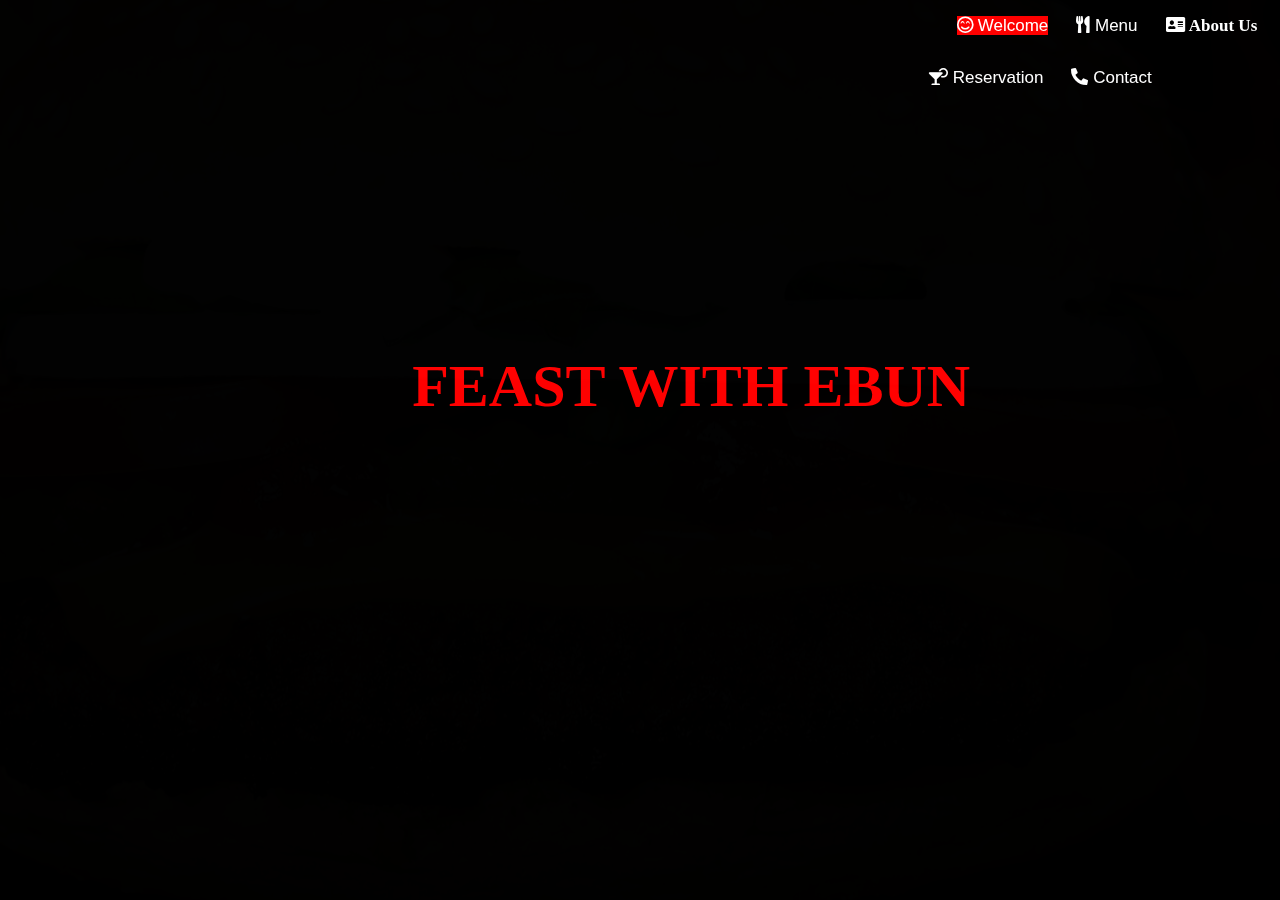
<file: MyWebsite/index.html>
<!DOCTYPE html>
<html lang="en">
<head>
    <meta charset="UTF-8">
    <meta name="viewport" content="width=device-width, initial-scale=1.0">
    <title>Ebun Jetawo</title>
    <link rel="stylesheet" href="./fontawesome-free-5.13.0-web/css/all.css">
        <link rel="stylesheet" href="styles.css">
        <link type="text/css" rel="stylesheet" href="css/line-awesome.css">
        <link type="text/css" rel="stylesheet" href="css/style.css">
        <link type="text/css" rel="stylesheet" href="css/responsive.css">
        <script src="https://ajax.googleapis.com/ajax/libs/jquery/3.5.1/jquery.min.js"></script>
        
</head>
<body>
    <div class="navbar">
        <ul>
        <li><i class="fa fa-bars icon" aria-hidden="true" id="menu"></i></li>
        
        <li><a class="navbtn active" href="#"><i class="far fa-smile-beam"></i> Welcome </a></li>
        <li><a class="navbtn" href="menu.html"><i class="fas fa-utensils"></i>  Menu </a></li>
        <li><a class="navbtn" href="about.html"><i class="fas fa-address-card"> About Us</i></a></li>
        <li><a data-modal-target="#modal" id="clicked" class="navbtn" ><i class="fas fa-cocktail"></i> Reservation</a></li>
        <li><a class="navbtn" href="contact.html"><i class="fas fa-phone-alt"></i> Contact</a></li>
        </ul>
    </div>


    <div class="modal" id="modal">
        <div class="modal-header">
            <div class="title">Make a reservation</div>
            <button data-close-button id="closed" class="close-button">&times;</button>
        </div>
        <div class="modal-body">
        <form action="#">
                <label for="fname">Name:</label>
                <input type="text" id="fname" placeholder="Enter your name" name="fname" class="agba">
                
                <label for="number">Phone Number:</label>
                <input type="text" id="number" placeholder="Enter your phone number" name="number" class="agba">
                
                <label for="specify">Reservation Specification:</label>
                <select name="reserve" id="reserve">
                    <option value="Apple">Apple</option>
                    <option value="Apple Drink">Apple Drink</option>
                    <option value="Avocado">Avocado</option>
                    <option value="Banana">Banana</option>
                    <option value="Berries">Berries</option>
                    <option value="Cappuccino">Cappuccino</option>
                    <option value="Chicken wings">Chicken wings</option>
                    <option value="Chocolate Chip Cookies">Chocolate Chip Cookies</option>
                    <option value="Chocs">Chocs</option>
                    <option value="Coffee">Coffee</option>
                    <option value="Croissants">Croissants</option>
                    <option value="Dessert">Dessert</option>
                    <option value="Doughnuts">Doughnuts</option>
                    <option value="Espresso">Espresso</option>
                    <option value="Fries & Tomato Sauce">Fries & Tomato Sauce</option>
                    <option value="Fried Pasta & White Rice">Fried Pasta & White Rice</option>
                    <option value="Ice Cream">Ice Cream</option>
                    <option value="Just Vegetables">Just Vegetables</option>
                    <option value="Latte">Latte</option>
                    <option value="Marble Cake">Marble Cake</option>
                    <option value="Mocktails">Mocktails</option>
                    <option value="Orange">Orange</option>
                    <option value="Pancakes">Pancakes</option>
                    <option value="Peppery Steak">Peppery Steak</option>
                    <option value="Rice & Vegetable Sauce">Rice & Vegetable Sauce</option>
                    <option value="Sandwiches">Sandwiches</option>
                    <option value="Spaghetti & Beef">Spaghetti & Beef</option>
                    <option value="Spicy Salmon">Spicy Salmon</option>
                    <option value="Tangerine">Tangerine</option>
                    <option value="Vegetable & Egg Plant">Vegetable & Egg Plant</option>
                    <option value="Watermelon">Watermelon</option>
                </select>
                <br>
                <br>
                <label for="multiple">Multiple Reservations:</label>
                <input type="text" placeholder="Use a comma for separation  ' , ' " id="multiple"  class="agba">

                <label for="people">Expecting Guest(s):</label>
                <input type="text" placeholder="Reservation Count" name="people" id="people" class="agba">
            
                <label for="date">Date:</label>
                <input type="date" name="date" id="date" class="agba">
            
                <button id="send" class="agba">Send</button>
        </form>

        </div>
    </div>

    <div id="overlay"></div>
            <!-- Full-width images with number and caption text -->

            
        <!-- <div > -->
        
                    <!-- <img class="mySlides" name="slide" style="width: fit-content; background-size: cover; background-repeat: no-repeat ;"> -->
                
<!-- 
                
                    <img class="mySlides" src="images/food.jpeg" style="width:100%">
                
                
                
                    <img class="mySlides" src="images/foodtwo.jpeg" style="width:100%">
                
            
                
                    <img class="mySlides" src="images/pasta.jpeg" style="width:100%"> -->
                
            
                
                
        
            
                <!-- <h1>Feast With Ebun</h1>
        </div> -->

        <h1 id="feast">feast with ebun</h1>
        <div class="ashade-home-background ashade-page-background is-slider">
            <div class="ashade-kenburns-slider" id="ashade-kenburns01" data-delay="4000" data-zoom="1.2" data-transition="2000">
                <div class="ashade-kenburns-slide" data-src="images/hamburger.jpg"></div>
                <div class="ashade-kenburns-slide" data-src="images/rice.jpeg"></div>
                <div class="ashade-kenburns-slide" data-src="images/salmon.jpg"></div>
                <div class="ashade-kenburns-slide" data-src="images/straw2.jpeg"></div>
                <div class="ashade-kenburns-slide" data-src="images/yes.jpeg"></div>
                <div class="ashade-kenburns-slide" data-src="images/pick.jpeg"></div>
            </div><!-- .ashade-kenburns-slider -->
        </div>



        <script src="js/jquery.min.js"></script>
        <script src="js/gsap.min.js"></script>
        <script src="script.js"></script>
        <!-- <script src="js/masonry.min.js"></script> -->
        <script src="js/core.js"></script>
    
</body>


</html>
</file>
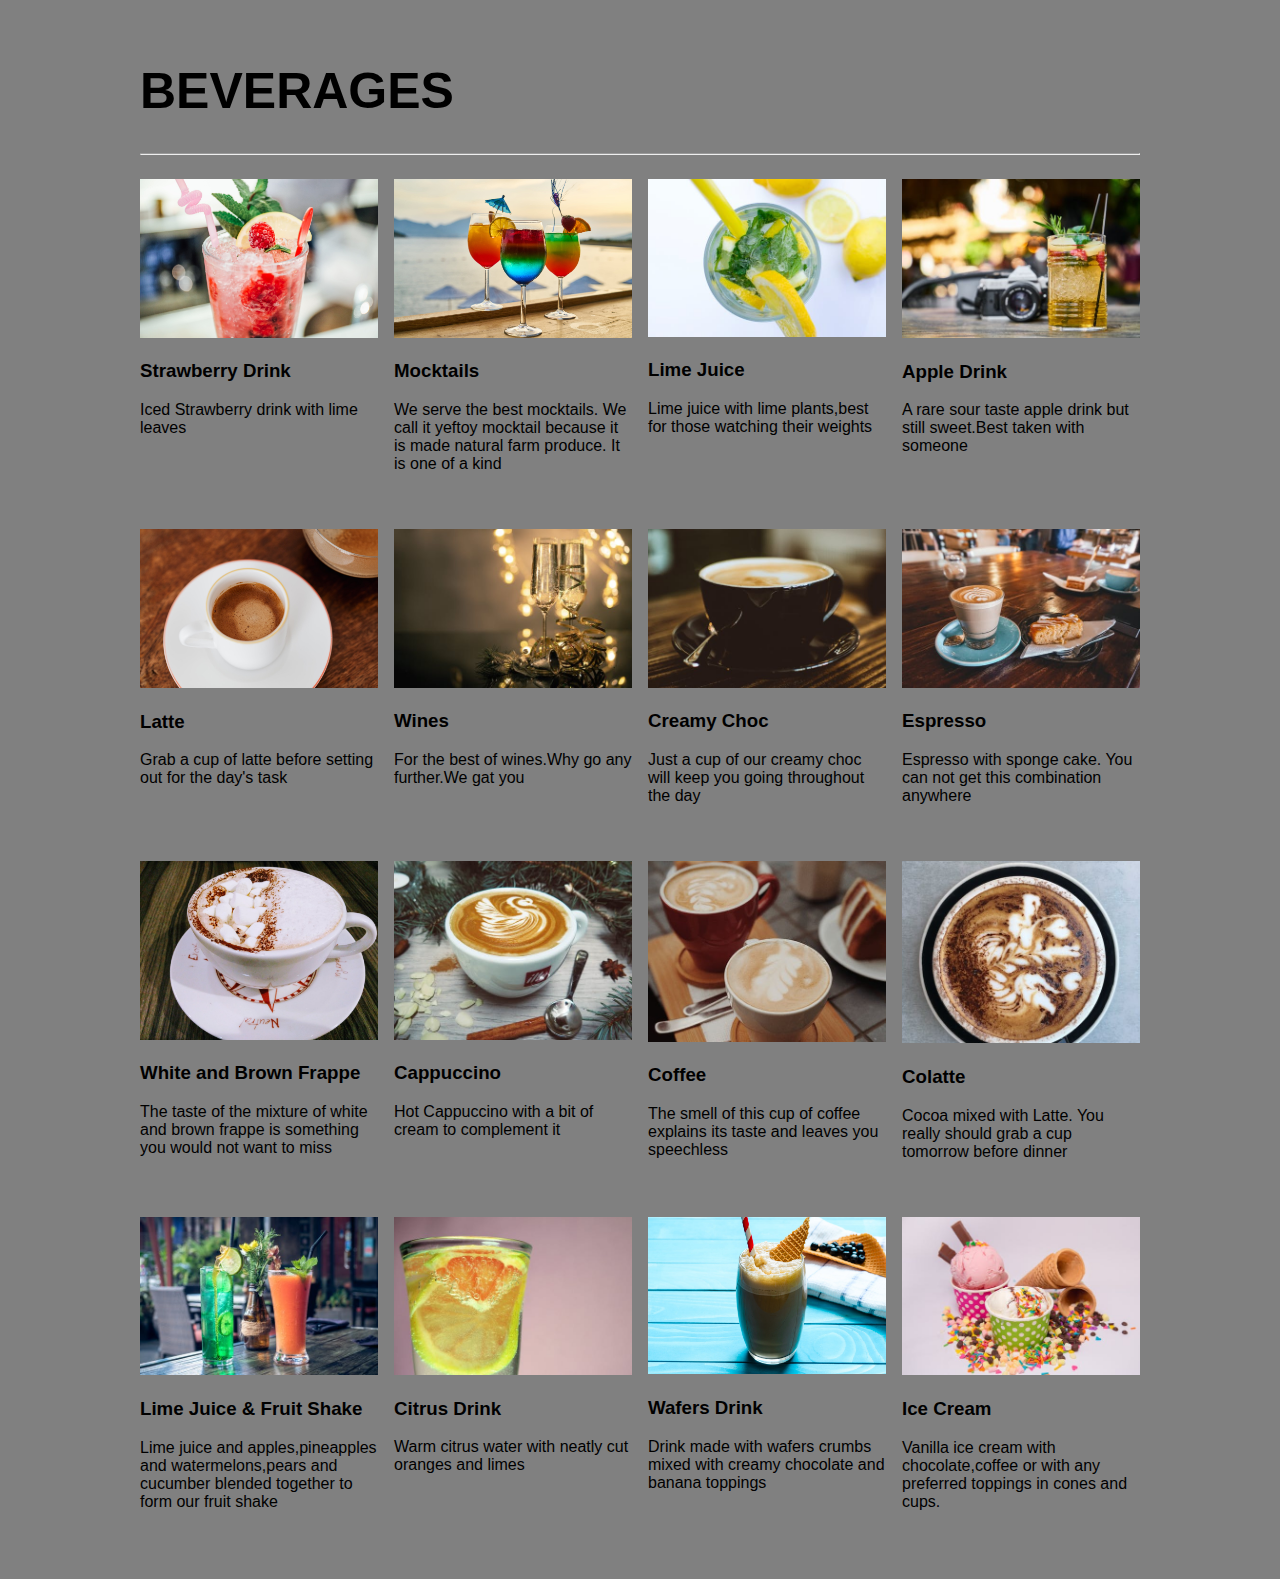
<file: MyWebsite/beverages.html>
<!DOCTYPE html>
<html lang="en">
  <head>
    <meta charset="UTF-8" />
    <meta name="viewport" content="width=device-width, initial-scale=1.0" />
    <title>Beverages</title>

    <link rel="stylesheet" href="./beverages.html" />

    <style>
      * {
        box-sizing: border-box;
      }

      body {
        background-color: grey;
        padding: 20px;
        font-family: Arial, Helvetica, sans-serif;
      }

      /* Center website */
      .main {
        max-width: 1000px;
        margin: auto;
      }

      h1 {
        font-size: 50px;
        word-break: break-all;
      }

      .row {
        margin: 8px -16px;
      }

      /* Add padding BETWEEN each column */
      .row,
      .row > .column {
        padding: 8px;
      }

      /* Create four equal columns that floats next to each other */
      .column {
        float: left;
        width: 25%;
      }

      /* Clear floats after rows */
      .row:after {
        content: "";
        display: table;
        clear: both;
      }

      /* Responsive layout - makes a two column-layout instead of four columns */
      @media screen and (max-width: 900px) {
        .column {
          width: 50%;
        }
      }

      /* Responsive layout - makes the two columns stack on top of each other instead of next to each other */
      @media screen and (max-width: 600px) {
        .column {
          width: 100%;
        }
      }
    </style>
  </head>
  <body>
    <!-- MAIN (Center website) -->
    <div class="main">
      <h1>BEVERAGES</h1>
      <hr />

      <!-- Portfolio Gallery Grid -->
      <div class="row">
        <div class="column">
          <div class="content">
            <img
              src="./beveragesimages/bev2.jpeg"
              alt="bev2"
              style="width: 100%;"
              title="Strawberry Drink"
            />
            <h3>Strawberry Drink</h3>
            <p>
              Iced Strawberry drink with lime leaves
            </p>
          </div>
        </div>
        <div class="column">
          <div class="content">
            <img
              src="./beveragesimages/bev1.jpeg"
              alt="bev1"
              style="width: 100%;"
              title="Mocktail"
            />
            <h3>Mocktails</h3>
            <p>
              We serve the best mocktails. We call it yeftoy mocktail because it is made natural farm produce. It is one of a kind
            </p>
          </div>
        </div>
        <div class="column">
          <div class="content">
            <img
              src="./beveragesimages/bev3.jpeg"
              alt="bev3"
              style="width: 100%;"
              title="Lime juice"
            />
            <h3>Lime Juice</h3>
            <p>
            Lime juice with lime plants,best for those watching their weights 
            </p>
          </div>
        </div>
        <div class="column">
          <div class="content">
            <img
              src="./beveragesimages/bev4.jpeg"
              alt="bev4"
              style="width: 100%;"
              title="Apple drink"
            />
            <h3>Apple Drink</h3>
            <p>
            A rare sour taste apple drink but still sweet.Best taken with someone 
            </p>
          </div>
        </div>
      </div>

      <div class="row">
        <div class="column">
          <div class="content">
            <img
              src="./beveragesimages/bev5.jpeg"
              alt="bev5"
              style="width: 100%;"
              title="Latte"
            />
            <h3>Latte</h3>
            <p>
              Grab a cup of latte before setting out for the day's task
            </p>
          </div>
        </div>
        <div class="column">
          <div class="content">
            <img
              src="./beveragesimages/bev6.jpeg"
              alt="bev6"
              style="width: 100%;"
              title="Wines"
            />
            <h3>Wines</h3>
            <p>
              For the best of wines.Why go any further.We gat you
            </p>
          </div>
        </div>
        <div class="column">
          <div class="content">
            <img
              src="./beveragesimages/bev7.jpeg"
              alt="bev7"
              style="width: 100%;"
              title="Creamy Choc"
            />
            <h3>Creamy Choc</h3>
            <p>
            Just a cup of our creamy choc will keep you going throughout the day
            </p>
          </div>
        </div>

        <div class="column">
          <div class="content">
            <img
              src="./beveragesimages/bev8.jpeg"
              alt="bev8"
              style="width: 100%;"
              title="Espresso"
            />
            <h3>Espresso</h3>
            <p>
            Espresso with sponge cake. You can not get this combination anywhere
            </p>
          </div>
        </div>
      </div>

      <div class="row">
        <div class="column">
          <div class="content">
            <img
              src="./beveragesimages/bev9.jpeg"
              alt="bev9"
              style="width: 100%;"
              title="White and brown Frappe"
            />
            <h3>White and Brown Frappe</h3>
            <p>
              The taste of the mixture of white and brown frappe is something you would not want to miss
            </p>
          </div>
        </div>

        <div class="column">
          <div class="content">
            <img
              src="./beveragesimages/bev10.jpeg"
              alt="bev10"
              style="width: 100%;"
              title="Cappuccino"
            />
            <h3>Cappuccino</h3>
            <p>
              Hot Cappuccino with a bit of cream to complement it
            </p>
          </div>
        </div>

        <div class="column">
          <div class="content">
            <img
              src="./beveragesimages/coffeeimage.jpeg"
              alt="bev11"
              style="width: 100%;"
              title="Coffee"
            />
            <h3>Coffee</h3>
            <p>
            The smell of this cup of coffee explains its taste and leaves you speechless
            </p>
          </div>
        </div>

        <div class="column">
          <div class="content">
            <img
              src="./beveragesimages/coffeelatte.jpeg"
              alt="bev12"
              style="width: 100%;"
              title="Latte"
            />
            <h3>Colatte</h3>
            <p>
            Cocoa mixed with Latte. You really should grab a cup tomorrow before dinner
            </p>
          </div>
        </div>
      </div>

      <div class="row">
        <div class="column">
          <div class="content">
            <img
              src="./beveragesimages/bev13.jpeg"
              alt="bev13"
              style="width: 100%;"
              title="Lime juice and fruit shake"
            />
            <h3>Lime Juice & Fruit Shake</h3>
            <p>
              Lime juice and apples,pineapples and watermelons,pears and cucumber blended together to form our fruit shake
            </p>
          </div>
        </div>

        <div class="column">
          <div class="content">
            <img
              src="./beveragesimages/bev14.jpeg"
              alt="bev14"
              style="width: 100%;"
              title="Citrus Drink"
            />
            <h3>Citrus Drink</h3>
            <p>
              Warm citrus water with neatly cut oranges and limes
            </p>
          </div>
        </div>

        <div class="column">
          <div class="content">
            <img
              src="./beveragesimages/bev15.jpeg"
              alt="bev15"
              style="width: 100%;"
              title="Waffle Drink"
            />
            <h3>Wafers Drink</h3>
            <p>
              Drink made with wafers crumbs mixed with creamy chocolate and banana toppings
          </div>
        </div>
        <div class="column">
          <div class="content">
            <img
              src="./beveragesimages/icecream.jpeg"
              alt="bev16"
              style="width: 100%;"
              title="Ice cream"
            />
            <h3>Ice Cream</h3>
            <p>
            Vanilla ice cream with chocolate,coffee or with any preferred toppings in cones and cups.
            </p>
          </div>
        </div>
      </div>
    </div>
  </body>
</html>
</file>
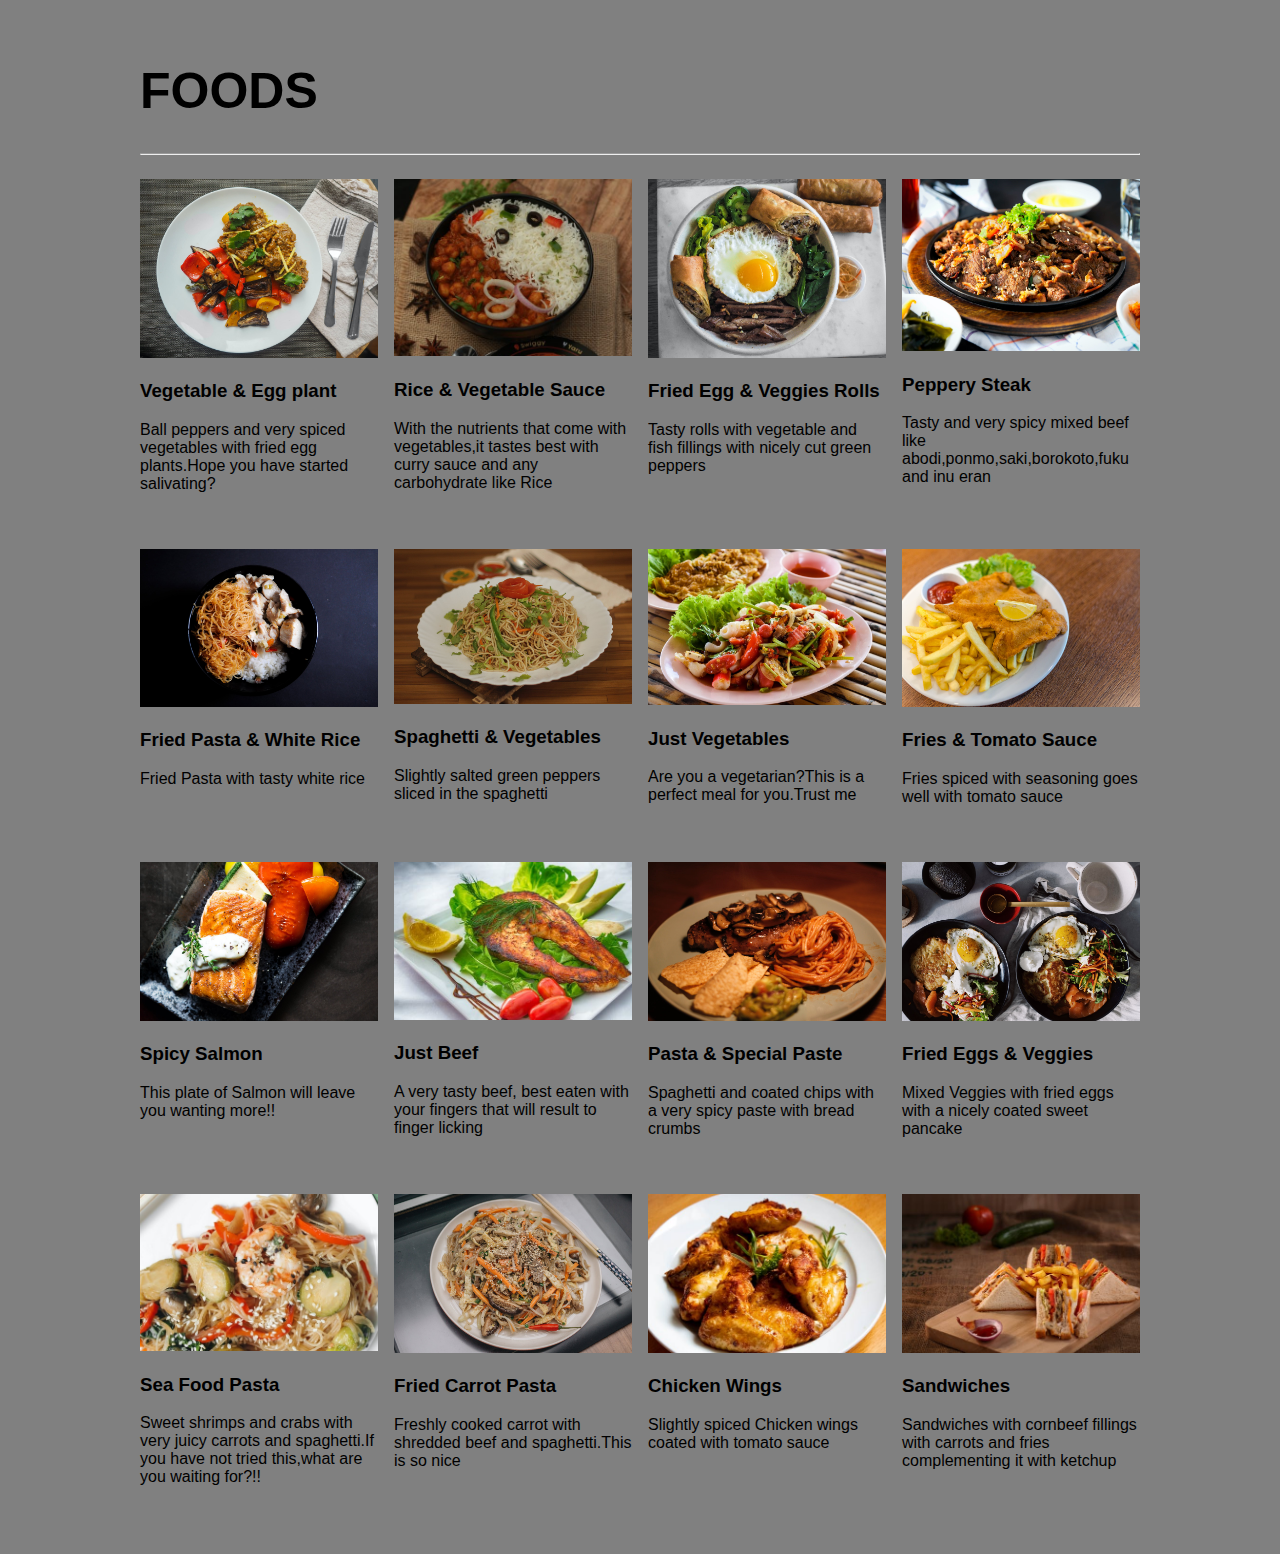
<file: MyWebsite/foods.html>
<!DOCTYPE html>
<html lang="en">
<head>
    <meta charset="UTF-8">
    <meta name="viewport" content="width=device-width, initial-scale=1.0">
    <title>Foods</title>
    
    <link rel="stylesheet" href="./foods.html" >


    <style>
         * {
            box-sizing: border-box;
        } 
    
        body {
            background-color: grey;
            padding: 20px; 
            font-family: Arial, Helvetica, sans-serif;
        }
    
        /* Center website */
        .main {
            max-width: 1000px;
            margin: auto;
        }
    
        h1 {
            font-size: 50px;
            word-break: break-all;
        }
    
        .row {
            margin: 8px -16px;
        }
    
        /* Add padding BETWEEN each column */
        .row,
        .row>.column {
            padding: 8px;
        }
    
        /* Create four equal columns that floats next to each other */
        .column {
            float: left;
            width: 25%;
        }
    
        /* Clear floats after rows */
        .row:after {
            content: "";
            display: table;
            clear: both;
        }
    
    
    
        /* Responsive layout - makes a two column-layout instead of four columns */
        @media screen and (max-width: 900px) {
            .column {
                width: 50%;
            }
        }
    
        /* Responsive layout - makes the two columns stack on top of each other instead of next to each other */
        @media screen and (max-width: 600px) {
            .column {
                width: 100%;
            }
        }
    </style>
</head>
<body>
    <!-- MAIN (Center website) -->
    <div class="main">
    
    
        <h1>FOODS</h1>
        <hr>
    
        <!-- Portfolio Gallery Grid -->
        <div class="row">
            
            <div class="column">
                <div class="content">
                    <img src="./foodsimages/food1.jpeg" alt="Food1" style="width:100%" title="Cooked with Egg Plant">
                    <h3>Vegetable & Egg plant</h3>
                    <p>Ball peppers and very spiced vegetables with fried egg plants.Hope you have started salivating?</p>
                </div>
            </div>
            <div class="column">
                <div class="content">
                    <img src="./foodsimages/newfood2.jpeg" alt="Food2" style="width:100%" title="Rice and Sauce">
                    <h3>Rice & Vegetable Sauce</h3>
                    <p>With the nutrients that come with vegetables,it tastes best with curry sauce and any carbohydrate like Rice</p>
                </div>
            </div>
            <div class="column">
                <div class="content">
                    <img src="./foodsimages/food3.jpeg" alt="Food3" style="width:100%" title="Fried Eggs and Veggies">
                    <h3>Fried Egg & Veggies Rolls</h3>
                    <p>Tasty rolls with vegetable and fish fillings with nicely cut green peppers</p>
                </div>
            </div>
            <div class="column">
                <div class="content">
                    <img src="./foodsimages/food4.jpeg" alt="food4" style="width:100%" title="Peppery Steak">
                    <h3>Peppery Steak</h3>
                    <p>Tasty and very spicy mixed beef like abodi,ponmo,saki,borokoto,fuku and inu eran</p>
                </div>
            </div>
            </div>
            
        <div class="row">
            <div class="column">
                <div class="content">
                    <img src="./foodsimages/food5.jpeg" alt="food5" style="width:100%" title="Pasta and White Rice">
                    <h3>Fried Pasta & White Rice</h3>
                    <p>Fried Pasta with tasty white rice</p>
                </div>
            </div>
            <div class="column">
                <div class="content">
                    <img src="./foodsimages/newfood6.jpeg" alt="food6" style="width:100%" title="Pasta and Steak">
                    <h3>Spaghetti & Vegetables</h3>
                    <p>Slightly salted green peppers sliced in the spaghetti </p>
                </div>
            </div>
            <div class="column">
                <div class="content">
                    <img src="./foodsimages/food7.jpeg" alt="food7" style="width:100%" title="Vegetables">
                    <h3>Just Vegetables</h3>
                    <p>Are you a vegetarian?This is a perfect meal for you.Trust me</p>
                </div>
            </div>

            <div class="column">
                <div class="content">
                    <img src="./foodsimages/food8.jpeg" alt="food8" style="width:100%" title="Fries and Red Sauce"> 
                    <h3>Fries & Tomato Sauce</h3>
                    <p>Fries spiced with seasoning goes well with tomato sauce</p>
                </div>
            </div>
            </div>

            <div class="row">
            <div class="column">
                <div class="content">
                    <img src="./foodsimages/food9.jpeg" alt="food9" style="width:100%" title="Spicy Salmon">
                    <h3>Spicy Salmon</h3>
                    <p>This plate of Salmon will leave you wanting more!!</p>
                </div>
            </div>

            <div class="column">
                <div class="content">
                    <img src="./foodsimages/food10.jpeg" alt="food10" style="width:100%" title="Overspiced Steak">
                    <h3>Just Beef</h3>
                    <p>A very tasty beef, best eaten with your fingers that will result to finger licking</p>
                </div>
            </div>

            <div class="column">
                <div class="content">
                    <img src="./foodsimages/food11.jpeg" alt="food11" style="width:100%" title="Pasta">
                    <h3>Pasta & Special Paste </h3>
                    <p>
                    Spaghetti and coated chips with a very spicy paste with bread crumbs
                    </p>
                </div>
            </div>

            <div class="column">
                <div class="content">
                    <img src="./foodsimages/food12.jpeg" alt="food12" style="width:100%" title="Fried Eggs and Veggies">
                    <h3>Fried Eggs & Veggies</h3>
                    <p>Mixed Veggies with fried eggs with a nicely coated sweet pancake </p>
                </div>
            </div>
            </div>

        <div class="row">
            <div class="column">
                <div class="content">
                    <img src="./foodsimages/food13.jpeg" alt="food13" style="width:100%" title="Sea food Pasta">
                    <h3>Sea Food Pasta</h3>
                    <p>Sweet shrimps and crabs with very juicy carrots and spaghetti.If you have not tried this,what are you waiting for?!!</p>
                </div>
            </div>

            <div class="column">
                <div class="content">
                    <img src="./foodsimages/food17.jpeg" alt="food17" style="width:100%" title="Fried Carrot Pasta">
                    <h3>Fried Carrot Pasta</h3>
                    <p>Freshly cooked carrot with shredded beef and spaghetti.This is so nice</p>
                </div>
            </div>

            <div class="column">
                <div class="content">
                    <img src="./foodsimages/food15.jpeg" alt="food15" style="width:100%" title="Chicken wings">
                    <h3>Chicken Wings</h3>
                    <p>Slightly spiced Chicken wings coated with tomato sauce</p>
                </div>

            </div>
            <div class="column">
                <div class="content">
                    <img src="./foodsimages/food16.jpeg" alt="food16" style="width:100%" title="Chopped Sandwiches on a chopping board">
                    <h3>Sandwiches</h3>
                    <p>Sandwiches with cornbeef fillings with carrots and fries complementing it with ketchup</p>
                </div>
            </div>
            </div>


        
    </div>
    
</body>
</html>
</file>
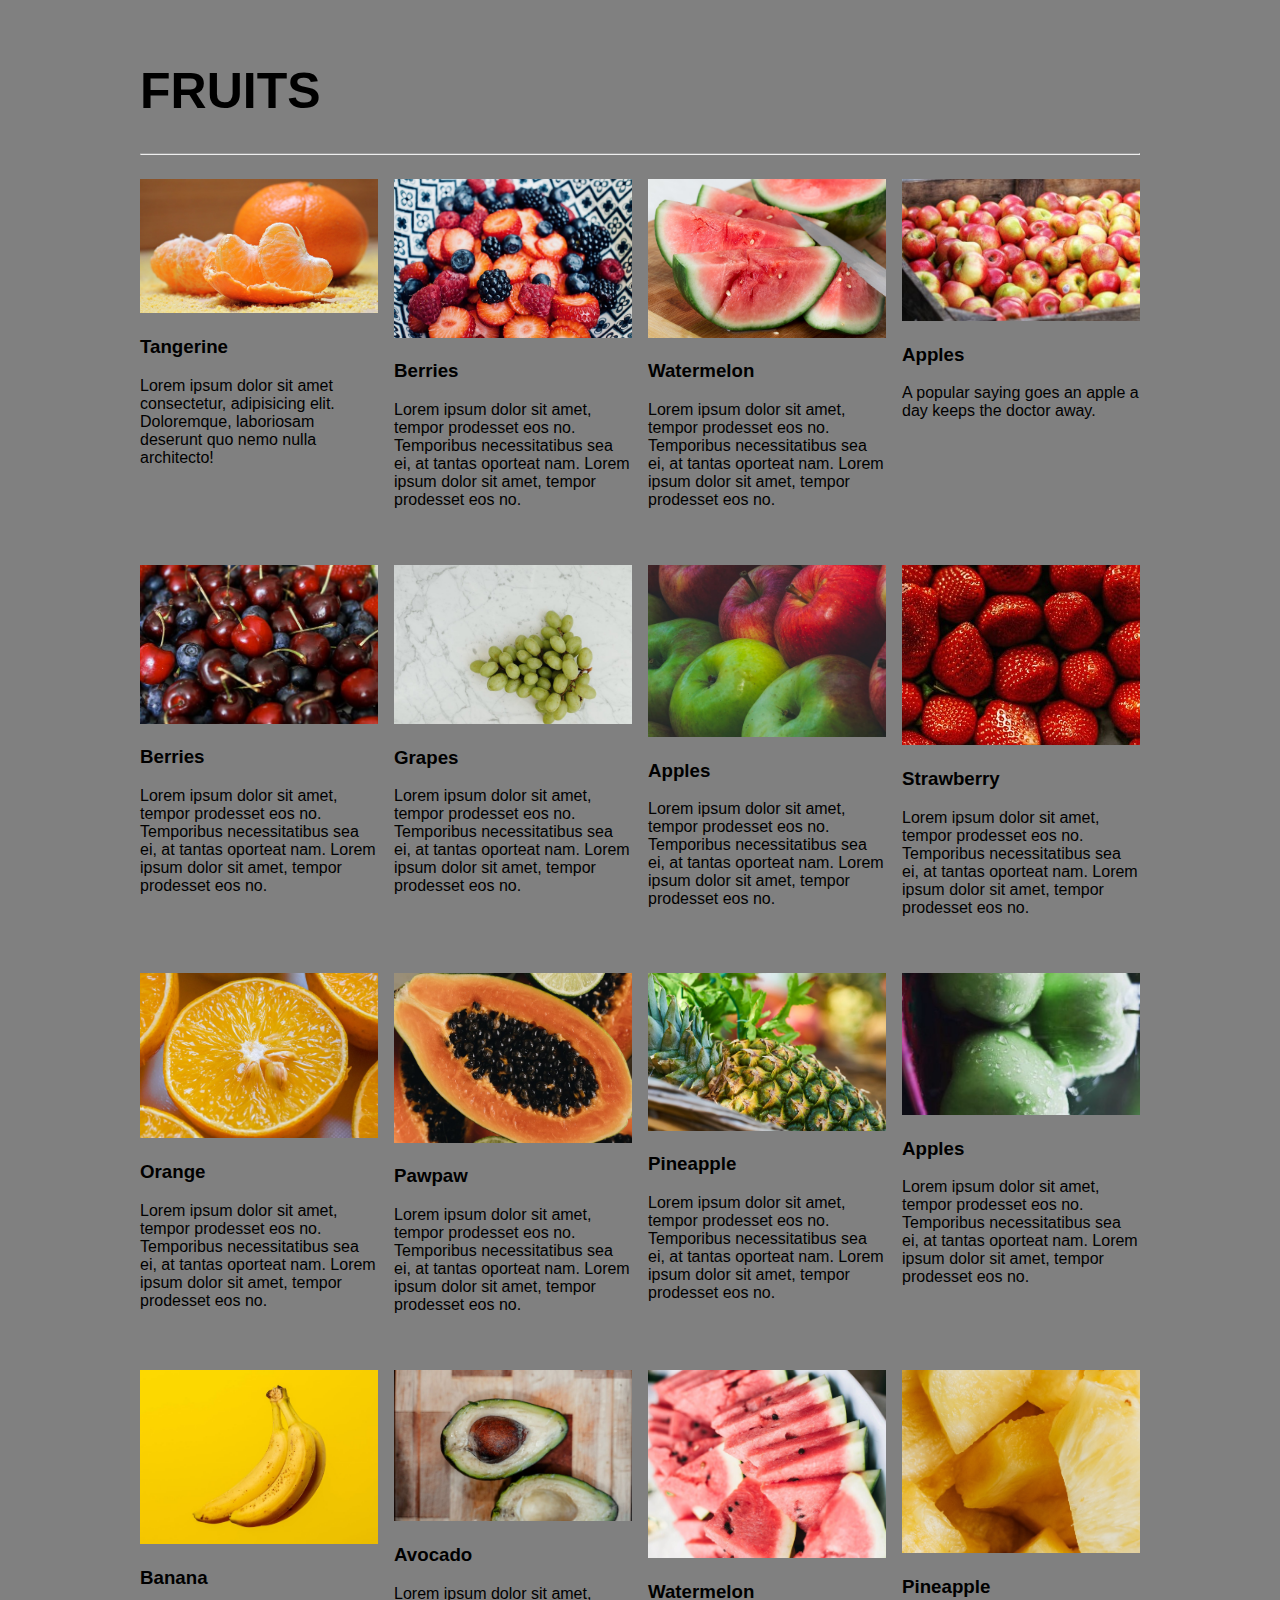
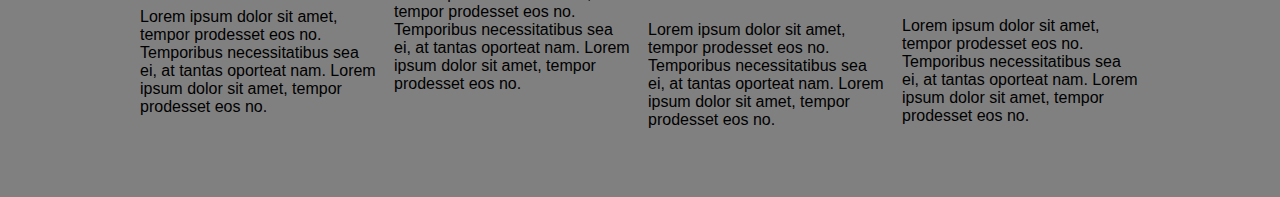
<file: MyWebsite/fruits.html>
<!DOCTYPE html>
<html lang="en">
<head>
    <meta charset="UTF-8">
    <meta name="viewport" content="width=device-width, initial-scale=1.0">
    <title>Fruits</title>
    
    <link rel="stylesheet" href="./fruits.html" >


    <style>
         * {
            box-sizing: border-box;
        } 
    
        body {
            background-color: grey;
            padding: 20px; 
            font-family: Arial, Helvetica, sans-serif;
        }
    
        /* Center website */
        .main {
            max-width: 1000px;
            margin: auto;
        }
    
        h1 {
            font-size: 50px;
            word-break: break-all;
        }
    
        .row {
            margin: 8px -16px;
        }
    
        /* Add padding BETWEEN each column */
        .row,
        .row>.column {
            padding: 8px;
        }
    
        /* Create four equal columns that floats next to each other */
        .column {
            float: left;
            width: 25%;
        }
    
        /* Clear floats after rows */
        .row:after {
            content: "";
            display: table;
            clear: both;
        }
    
    
    
        /* Responsive layout - makes a two column-layout instead of four columns */
        @media screen and (max-width: 900px) {
            .column {
                width: 50%;
            }
        }
    
        /* Responsive layout - makes the two columns stack on top of each other instead of next to each other */
        @media screen and (max-width: 600px) {
            .column {
                width: 100%;
            }
        }
    </style>
</head>
<body>
    <!-- MAIN (Center website) -->
    <div class="main">
    
    
        <h1>FRUITS</h1>
        <hr>
    
        <!-- Portfolio Gallery Grid -->
        <div class="row">
            
            <div class="column">
                <div class="content">
                    <img src="./fruitimages/fruit1.jpg" alt="Fruit1" style="width:100%" title="Tangerine">
                    <h3>Tangerine</h3>
                    <p>Lorem ipsum dolor sit amet consectetur, adipisicing elit. Doloremque, laboriosam deserunt quo nemo nulla architecto!
                    </p>
                </div>
            </div>
            <div class="column">
                <div class="content">
                    <img src="./fruitimages/fruit2.jpg" alt="Fruit2" style="width:100%" title="Berries Blast">
                    <h3>Berries</h3>
                    <p>Lorem ipsum dolor sit amet, tempor prodesset eos no. Temporibus necessitatibus sea ei, at tantas
                        oporteat nam. Lorem ipsum dolor sit amet, tempor prodesset eos no.</p>
                </div>
            </div>
            <div class="column">
                <div class="content">
                    <img src="./fruitimages/fruit3.jpg" alt="Fruit3" style="width:100%" title="Slices of watermelon">
                    <h3>Watermelon</h3>
                    <p>Lorem ipsum dolor sit amet, tempor prodesset eos no. Temporibus necessitatibus sea ei, at tantas
                        oporteat nam. Lorem ipsum dolor sit amet, tempor prodesset eos no.</p>
                </div>
            </div>
            <div class="column">
                <div class="content">
                    <img src="./fruitimages/fruit4.jpeg" alt="Fruit4" style="width:100%" title="Apples">
                    <h3>Apples</h3>
                    <p>A popular saying goes an apple a day keeps the doctor away.</p>
                </div>
            </div>
            </div>
            
        <div class="row">
            <div class="column">
                <div class="content">
                    <img src="./fruitimages/fruit6.jpeg" alt="Fruit6" style="width:100%" title="Berries">
                    <h3>Berries</h3>
                    <p>Lorem ipsum dolor sit amet, tempor prodesset eos no. Temporibus necessitatibus sea ei, at tantas
                        oporteat nam. Lorem ipsum dolor sit amet, tempor prodesset eos no.</p>
                </div>
            </div>
            <div class="column">
                <div class="content">
                    <img src="./fruitimages/fruit7.jpeg" alt="Fruit7" style="width:100%" title="Grapes">
                    <h3>Grapes</h3>
                    <p>Lorem ipsum dolor sit amet, tempor prodesset eos no. Temporibus necessitatibus sea ei, at tantas
                        oporteat nam. Lorem ipsum dolor sit amet, tempor prodesset eos no.</p>
                </div>
            </div>
            <div class="column">
                <div class="content">
                    <img src="./fruitimages/fruit8.jpeg" alt="Fruit8" style="width:100%" title="Apples">
                    <h3>Apples</h3>
                    <p>Lorem ipsum dolor sit amet, tempor prodesset eos no. Temporibus necessitatibus sea ei, at tantas
                        oporteat nam. Lorem ipsum dolor sit amet, tempor prodesset eos no.</p>
                </div>
            </div>

            <div class="column">
                <div class="content">
                    <img src="./fruitimages/fruit9.jpeg" alt="Fruit10" style="width:100%" title="Strawberry"> 
                    <h3>Strawberry</h3>
                    <p>Lorem ipsum dolor sit amet, tempor prodesset eos no. Temporibus necessitatibus sea ei, at tantas
                        oporteat nam. Lorem ipsum dolor sit amet, tempor prodesset eos no.</p>
                </div>
            </div>
            </div>

            <div class="row">
            <div class="column">
                <div class="content">
                    <img src="./fruitimages/fruit10.jpeg" alt="Fruit11" style="width:100%" title="Oranges">
                    <h3>Orange</h3>
                    <p>Lorem ipsum dolor sit amet, tempor prodesset eos no. Temporibus necessitatibus sea ei, at tantas
                        oporteat nam. Lorem ipsum dolor sit amet, tempor prodesset eos no.</p>
                </div>
            </div>

            <div class="column">
                <div class="content">
                    <img src="./fruitimages/fruit11.jpeg" alt="Fruit12" style="width:100%" title="Pawpaw">
                    <h3>Pawpaw</h3>
                    <p>Lorem ipsum dolor sit amet, tempor prodesset eos no. Temporibus necessitatibus sea ei, at tantas
                        oporteat nam. Lorem ipsum dolor sit amet, tempor prodesset eos no.</p>
                </div>
            </div>

            <div class="column">
                <div class="content">
                    <img src="./fruitimages/fruit12.jpeg" alt="Fruit5" style="width:100%" title="Pineapple">
                    <h3>Pineapple</h3>
                    <p>Lorem ipsum dolor sit amet, tempor prodesset eos no. Temporibus necessitatibus sea ei, at tantas
                        oporteat nam. Lorem ipsum dolor sit amet, tempor prodesset eos no.</p>
                </div>
            </div>

            <div class="column">
                <div class="content">
                    <img src="./fruitimages/fruit13.jpg" alt="Fruit16" style="width:100%" title="Apples">
                    <h3>Apples</h3>
                    <p>Lorem ipsum dolor sit amet, tempor prodesset eos no. Temporibus necessitatibus sea ei, at tantas
                        oporteat nam. Lorem ipsum dolor sit amet, tempor prodesset eos no.</p>
                </div>
            </div>
            </div>

        <div class="row">
            <div class="column">
                <div class="content">
                    <img src="./fruitimages/fruit15.jpeg" alt="Fruit13" style="width:100%" title="Banana">
                    <h3>Banana</h3>
                    <p>Lorem ipsum dolor sit amet, tempor prodesset eos no. Temporibus necessitatibus sea ei, at tantas
                        oporteat nam. Lorem ipsum dolor sit amet, tempor prodesset eos no.</p>
                </div>
            </div>

            <div class="column">
                <div class="content">
                    <img src="./fruitimages/fruit13.jpeg" alt="Fruit14" style="width:100%" title="Avocado">
                    <h3>Avocado</h3>
                    <p>Lorem ipsum dolor sit amet, tempor prodesset eos no. Temporibus necessitatibus sea ei, at tantas
                        oporteat nam. Lorem ipsum dolor sit amet, tempor prodesset eos no.</p>
                </div>
            </div>

            <div class="column">
                <div class="content">
                    <img src="./fruitimages/fruit14.jpeg" alt="Fruit15" style="width:100%" title="Slices of Watermelon">
                    <h3>Watermelon</h3>
                    <p>Lorem ipsum dolor sit amet, tempor prodesset eos no. Temporibus necessitatibus sea ei, at tantas
                        oporteat nam. Lorem ipsum dolor sit amet, tempor prodesset eos no.</p>
                </div>

            </div>
            <div class="column">
                <div class="content">
                    <img src="./fruitimages/fruit12.jpg" alt="Fruit9" style="width:100%" title="Diced Pineapple">
                    <h3>Pineapple</h3>
                    <p>Lorem ipsum dolor sit amet, tempor prodesset eos no. Temporibus necessitatibus sea ei, at tantas
                        oporteat nam. Lorem ipsum dolor sit amet, tempor prodesset eos no.</p>
                </div>
            </div>
            </div>


        
    </div>
    
</body>
</html>
</file>
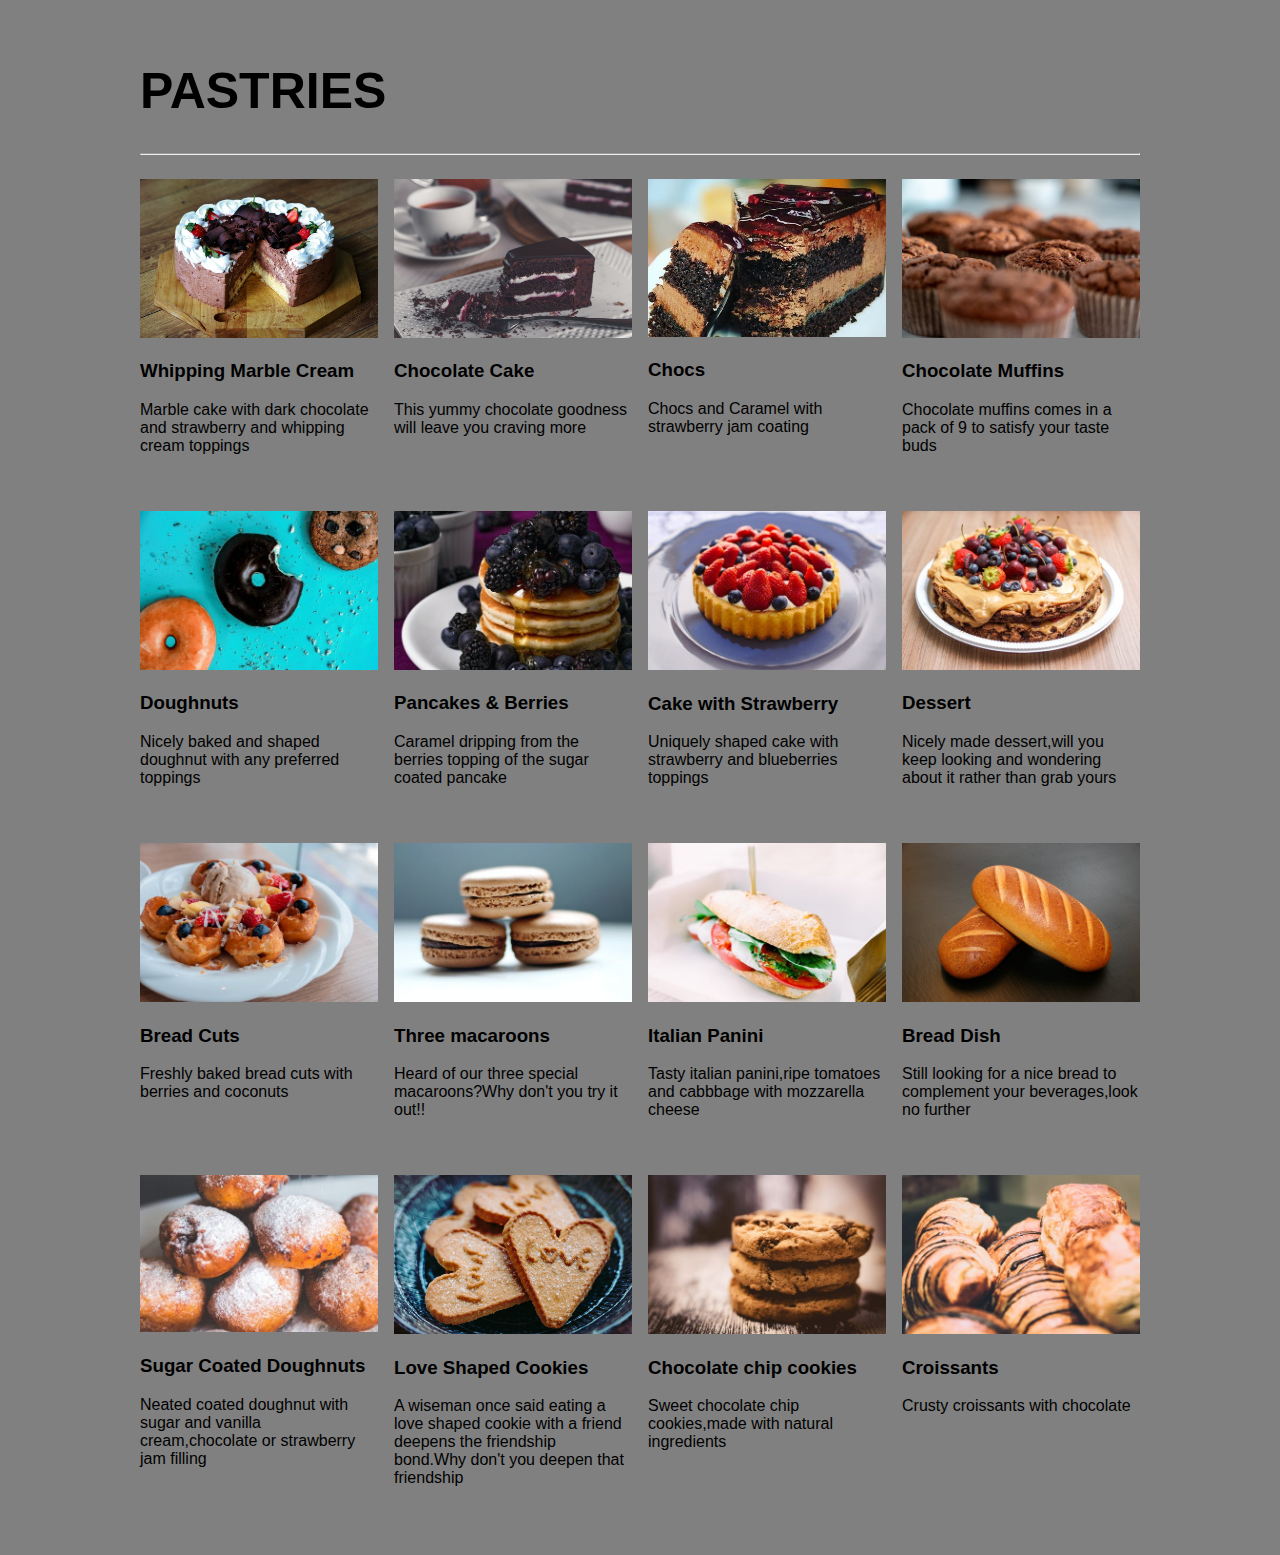
<file: MyWebsite/pastries.html>
<!DOCTYPE html>
<html lang="en">
<head>
    <meta charset="UTF-8">
    <meta name="viewport" content="width=device-width, initial-scale=1.0">
    <title>Pastries</title>
    
    <link rel="stylesheet" href="./pastries.html" >


    <style>
         * {
            box-sizing: border-box;
        } 
    
        body {
            background-color: grey;
            padding: 20px; 
            font-family: Arial, Helvetica, sans-serif;
        }
    
        /* Center website */
        .main {
            max-width: 1000px;
            margin: auto;
        }
    
        h1 {
            font-size: 50px;
            word-break: break-all;
        }
    
        .row {
            margin: 8px -16px;
        }
    
        /* Add padding BETWEEN each column */
        .row,
        .row>.column {
            padding: 8px;
        }
    
        /* Create four equal columns that floats next to each other */
        .column {
            float: left;
            width: 25%;
        }
    
        /* Clear floats after rows */
        .row:after {
            content: "";
            display: table;
            clear: both;
        }
    
    
    
        /* Responsive layout - makes a two column-layout instead of four columns */
        @media screen and (max-width: 900px) {
            .column {
                width: 50%;
            }
        }
    
        /* Responsive layout - makes the two columns stack on top of each other instead of next to each other */
        @media screen and (max-width: 600px) {
            .column {
                width: 100%;
            }
        }
    </style>
</head>
<body>
    <!-- MAIN (Center website) -->
    <div class="main">
    
    
        <h1>PASTRIES</h1>
        <hr>
    
        <!-- Portfolio Gallery Grid -->
        <div class="row">
            
            <div class="column">
                <div class="content">
                    <img src="./pastriesimages/pastries1.jpeg" alt="pastries" style="width:100%" title="Cake with strawberry toppings">
                    <h3>Whipping Marble Cream</h3>
                    <p>
                    Marble cake with dark chocolate and strawberry and whipping cream toppings
                    </p>
                </div>
            </div>
            <div class="column">
                <div class="content">
                    <img src="./pastriesimages/pastries2.jpeg" alt="pastries2" style="width:100%" title="Chocolate Cake">
                    <h3>Chocolate Cake</h3>
                    <p>
                    This yummy chocolate goodness will leave you craving more 
                    </p>
                </div>
            </div>
            <div class="column">
                <div class="content">
                    <img src="./pastriesimages/pastries3.jpeg" alt="pastries3" style="width:100%" title="Brownies">
                    <h3>Chocs</h3>
                    <p>
                    Chocs and  Caramel with strawberry jam coating
                    </p>
                </div>
            </div>
            <div class="column">
                <div class="content">
                    <img src="./pastriesimages/pastries4.jpeg" alt="pastries4" style="width:100%" title="Muffins">
                    <h3>Chocolate Muffins</h3>
                    <p>Chocolate muffins comes in a pack of 9 to satisfy your taste buds</p>
                </div>
            </div>
            </div>
            
        <div class="row">
            <div class="column">
                <div class="content">
                    <img src="./pastriesimages/pastries5.jpeg" alt="pastries5" style="width:100%" title="Doughnuts">
                    <h3>Doughnuts</h3>
                    <p>
                        Nicely baked and shaped doughnut with any preferred toppings
                    </p>
                </div>
            </div>
            <div class="column">
                <div class="content">
                    <img src="./pastriesimages/pancakes2.jpeg" alt="pastries6" style="width:100%" title="Pancake with stawberry and caramel toppings">
                    <h3>Pancakes & Berries</h3>
                    <p>Caramel dripping from the berries topping of the sugar coated pancake</p>
                </div>
            </div>
            <div class="column">
                <div class="content">
                    <img src="./pastriesimages/pastries7.jpeg" alt="pastries7" style="width:100%" title="Cupcake with berry toppings">
                    <h3>Cake with Strawberry</h3>
                    <p>Uniquely shaped cake with strawberry and blueberries toppings</p>
                </div>
            </div>

            <div class="column">
                <div class="content">
                    <img src="./pastriesimages/pastries8.jpeg" alt="pastries8" style="width:100%" title="Dessert"> 
                    <h3>Dessert</h3>
                    <p>Nicely made dessert,will you keep looking and wondering about it rather than grab yours</p>
                </div>
            </div>
            </div>

            <div class="row">
            <div class="column">
                <div class="content">
                    <img src="./pastriesimages/pastries9.jpeg" alt="pastries9" style="width:100%" title="BreadCuts">
                    <h3>Bread Cuts</h3>
                    <p>
                        Freshly baked bread cuts with berries and coconuts
                    </p>
                </div>
            </div>

            <div class="column">
                <div class="content">
                    <img src="./pastriesimages/pastries10.jpeg" alt="pastries10" style="width:100%" title="3 macaroons">
                    <h3>Three macaroons</h3>
                    <p>Heard of our three special macaroons?Why don't you try it out!!</p>
                </div>
            </div>

            <div class="column">
                <div class="content">
                    <img src="./pastriesimages/pastries11.jpeg" alt="pastries11" style="width:100%" title="Tasty italian panini with ripe tomatoes and mozzarella cheese">
                    <h3>Italian Panini</h3>
                    <p>Tasty italian panini,ripe tomatoes and cabbbage with mozzarella cheese </p>
                </div>
            </div>

            <div class="column">
                <div class="content">
                    <img src="./pastriesimages/pastries12.jpeg" alt="pastries12" style="width:100%" title="BreadDish">
                    <h3>Bread Dish</h3>
                    <p>Still looking for a nice bread to complement your beverages,look no further</p>
                </div>
            </div>
            </div>

        <div class="row">
            <div class="column">
                <div class="content">
                    <img src="./pastriesimages/dough.jpg" alt="pastries13" style="width:100%" title="Sugar coated doughnuts">
                    <h3>Sugar Coated Doughnuts</h3>
                    <p>Neated coated doughnut with sugar and vanilla cream,chocolate or strawberry jam filling</p>
                </div>
            </div>

            <div class="column">
                <div class="content">
                    <img src="./pastriesimages/pastries14.jpeg" alt="pastries14" style="width:100%" title="Love shaped cookies">
                    <h3>Love Shaped Cookies</h3>
                    <p>A wiseman once said eating a love shaped cookie with a friend deepens the friendship bond.Why don't you deepen that friendship</p>
                </div>
            </div>

            <div class="column">
                <div class="content">
                    <img src="./pastriesimages/pastries16.jpeg" alt="pastries16" style="width:100%" title="Chocolate chip cookies">
                    <h3>Chocolate chip cookies</h3>
                    <p>Sweet chocolate chip cookies,made with natural ingredients </p>
                </div>

            </div>
            <div class="column">
                <div class="content">
                    <img src="./pastriesimages/pastries15.jpeg" alt="pastries15" style="width:100%" title="Croissants">
                    <h3>Croissants</h3>
                    <p>
                        Crusty croissants with chocolate
                    </p>
                </div>
            </div>
            </div>


        
    </div>
    
</body>
</html>
</file>
<file: MyWebsite/styles.css>
body {margin:0;
/* background-image: url(./images/burger.jpeg); */
  background-repeat: no-repeat;
  background-size: cover;
}

/* Style the navigation bar */
.navbar{
  width: 100%;
  background-color:black;
  overflow: auto;
  padding-left: 900px;
  
}

.icon{
  display: none;
}

/* Navbar links */
.navbar li{
  display: inline-block;
  right: 0; 
  padding: 12px;
  color: rgb(255, 255, 255);
  text-decoration: none;
  font-size: 17px;
  z-index: 10;
  list-style-type: none;

}

/* Navbar links on mouse-over */
.navbar li:hover {
  background-color: #777;
}

/* Current/active navbar link */
.active {
  background-color: red;
  color: #ffffff;
}

.navbar a{
  z-index: 10;
}

/* Add responsiveness - will automatically display the navbar vertically instead of horizontally on screens less than 500 pixels */
@media screen and (max-width: 600px) {
  .navbar li {
    display: none;
  }
  .icon{
  z-index: 10;
  position: fixed;
  right: 0;
  padding: 20px;
  color: red;
  font-size: 35px;
  display: block;
  }
  .navbar li{
  right: 0; 
  padding: 12px;
  color: rgb(255, 255, 255);
  text-decoration: none;
  font-size: 17px;
  z-index: 10;
  list-style-type: none;
  }
}

#feast{
  /* position: absolute; */
  text-align: center; 
  margin-top: 250px; 
  /* margin-bottom: 250px; */
  /* margin-left: 218px; */
  margin-left: 8%;
  font-weight: bolder;
  font-family: 'Cookie',cursive;
  color:red
}

/* Hide the images by default */

  /* display: none; */
  /* position: relative; */

/* #slideshow > div{
  position: absolute;
  top:10px;
  left:10px;
  right: 10px;
  bottom:10px;
} */

/* .flexslider .slides img {
  width: 100%;
  display: block;
} */

.ashade-kenburns-slider {
	position: absolute;
	left: 0;
	top: 0;
	width: 100%;
	height: 100%;
	overflow: hidden;
}
.ashade-kenburns-slider > div {
	position: absolute;
	left: 0;
	top: 0;
	width: 100%;
	height: 100%;
	background: no-repeat center;
	background-size: cover;
	opacity: 0;
}
.ashade-kenburns-slider > div.is-active {
	opacity: 1;
}

*,*::after, *::before{
  box-sizing: border-box;
}
.modal{
  position: fixed;
  top: 50%;
  left: 50%;
  transform: translate(-50%,-50%)scale(0);
  transition: 200ms ease-in-out;
  border: 1px solid black;
  border-radius: 10px;
  z-index: 10;
  background-color: white;
  width: 500px;
  max-width: 80% ;
  color: black;
}
.modal.active{
  transform:translate(-50%,-50%)scale(1);
}
.modal-header{
  padding: 10px 15px;
  display: flex;
  justify-content: space-between;
  align-self: center;
  border-bottom: 1px solid black;
}

.modal-header .title{
  font-size: 1.25rem;
  font-weight: bold;
}
.modal-header .close-button{
  cursor: pointer;
  border: none;
  outline: none;
  background: none;
  font-size: 1.25rem;
  font-weight: bold;
  color: black;
  width: 20px;
  padding:0px;
  height: 20px;

}
.modal-body{
  padding: 10px 15px;
}

#overlay{
  position: fixed;
  opacity: 0;
  transition: 200ms ease-in-out;
  top: 0;
  left:0;
  bottom: 0;
  right: 0;
  background-color:rgba(0,0,0, .5);
  pointer-events: none;
}
#overlay.active{
  opacity: 1;
  pointer-events: all;
}
#send{
  background-color:red;
  border-color: black;
  
  /* border-color: black; */
}

.agba:hover{
  background-color: #ffffff;
}
</file>
<file: MyWebsite/css/line-awesome.css>
/*!
 *  Line Awesome 1.1.0 by @icons_8 - https://icons8.com/line-awesome
 *  License - https://icons8.com/good-boy-license/ (Font: SIL OFL 1.1, CSS: MIT License)
 *
 * Made with love by Icons8 [ https://icons8.com/ ] using FontCustom [ https://github.com/FontCustom/fontcustom ]
 *
 * Contacts:
 *    [ https://icons8.com/contact ]
 *
 * Follow Icon8 on
 *    Twitter [ https://twitter.com/icons_8 ]
 *    Facebook [ https://www.facebook.com/Icons8 ]
 *    Google+ [ https://plus.google.com/+Icons8 ]
 *    GitHub [ https://github.com/icons8 ]
 */

@font-face {
  font-family: "LineAwesome";
  src: url("../fonts/line-awesomeeb4f.eot?v=1.1.");
  src: url("../fonts/line-awesome0176.eot??v=1.1.#iefix") format("embedded-opentype"),
       url("../fonts/line-awesomeeb4f.html?v=1.1.") format("woff2"),
       url("../fonts/line-awesomeeb4f.woff?v=1.1.") format("woff"),
       url("../fonts/line-awesomeeb4f.ttf?v=1.1.") format("truetype"),
       url("../fonts/line-awesomeeb4f.svg?v=1.1.#fa") format("svg");
  font-weight: normal;
  font-style: normal;
}

@media screen and (-webkit-min-device-pixel-ratio:0) {
  @font-face {
    font-family: "LineAwesome";
    src: url("../fonts/line-awesomeeb4f.svg?v=1.1.#fa") format("svg");
  }
}

/* Thanks to http://fontawesome.io @fontawesome and @davegandy */
.la {
    display: inline-block;
    font: normal normal normal 16px/1 "LineAwesome";
    font-size: inherit;
    text-decoration: inherit;
    text-rendering: optimizeLegibility;
    text-transform: none;
    -moz-osx-font-smoothing: grayscale;
    -webkit-font-smoothing: antialiased;
    font-smoothing: antialiased;
}
/* makes the font 33% larger relative to the icon container */
.la-lg {
    font-size: 1.33333333em;
    line-height: 0.75em;
    vertical-align: -15%;
}
.la-2x {
    font-size: 2em;
}
.la-3x {
    font-size: 3em;
}
.la-4x {
    font-size: 4em;
}
.la-5x {
    font-size: 5em;
}
.la-fw {
    width: 1.28571429em;
    text-align: center;
}
.la-ul {
    padding-left: 0;
    margin-left: 2.14285714em;
    list-style-type: none;
}
.la-ul > li {
    position: relative;
}
.la-li {
    position: absolute;
    left: -2.14285714em;
    width: 2.14285714em;
    top: 0.14285714em;
    text-align: center;
}
.la-li.la-lg {
    left: -1.85714286em;
}
.la-border {
    padding: .2em .25em .15em;
    border: solid 0.08em #eeeeee;
    border-radius: .1em;
}
.pull-right {
    float: right;
}
.pull-left {
    float: left;
}
.li.pull-left {
    margin-right: .3em;
}
.li.pull-right {
    margin-left: .3em;
}
.la-spin {
    -webkit-animation: fa-spin 2s infinite linear;
    animation: fa-spin 2s infinite linear;
}
@-webkit-keyframes fa-spin {
    0% {
        -webkit-transform: rotate(0deg);
        transform: rotate(0deg);
    }
    100% {
        -webkit-transform: rotate(359deg);
        transform: rotate(359deg);
    }
}
@keyframes fa-spin {
    0% {
        -webkit-transform: rotate(0deg);
        transform: rotate(0deg);
    }
    100% {
        -webkit-transform: rotate(359deg);
        transform: rotate(359deg);
    }
}
.la-rotate-90 {
    filter: progid:DXImageTransform.Microsoft.BasicImage(rotation=1);
    -webkit-transform: rotate(90deg);
    -ms-transform: rotate(90deg);
    transform: rotate(90deg);
}
.la-rotate-180 {
    filter: progid:DXImageTransform.Microsoft.BasicImage(rotation=2);
    -webkit-transform: rotate(180deg);
    -ms-transform: rotate(180deg);
    transform: rotate(180deg);
}
.la-rotate-270 {
    filter: progid:DXImageTransform.Microsoft.BasicImage(rotation=3);
    -webkit-transform: rotate(270deg);
    -ms-transform: rotate(270deg);
    transform: rotate(270deg);
}
.la-flip-horizontal {
    filter: progid:DXImageTransform.Microsoft.BasicImage(rotation=0, mirror=1);
    -webkit-transform: scale(-1, 1);
    -ms-transform: scale(-1, 1);
    transform: scale(-1, 1);
}
.la-flip-vertical {
    filter: progid:DXImageTransform.Microsoft.BasicImage(rotation=2, mirror=1);
    -webkit-transform: scale(1, -1);
    -ms-transform: scale(1, -1);
    transform: scale(1, -1);
}
:root .la-rotate-90,
:root .la-rotate-180,
:root .la-rotate-270,
:root .la-flip-horizontal,
:root .la-flip-vertical {
    filter: none;
}
.la-stack {
    position: relative;
    display: inline-block;
    width: 2em;
    height: 2em;
    line-height: 2em;
    vertical-align: middle;
}
.la-stack-1x,
.la-stack-2x {
    position: absolute;
    left: 0;
    width: 100%;
    text-align: center;
}
.la-stack-1x {
    line-height: inherit;
}
.la-stack-2x {
    font-size: 2em;
}
.la-inverse {
    color: #ffffff;
}
/* Thanks to http://fontawesome.io @fontawesome and @davegandy */

.la-500px:before { content: "\f100"; }
.la-adjust:before { content: "\f101"; }
.la-adn:before { content: "\f102"; }
.la-align-center:before { content: "\f103"; }
.la-align-justify:before { content: "\f104"; }
.la-align-left:before { content: "\f105"; }
.la-align-right:before { content: "\f106"; }
.la-amazon:before { content: "\f107"; }
.la-ambulance:before { content: "\f108"; }
.la-anchor:before { content: "\f109"; }
.la-android:before { content: "\f10a"; }
.la-angellist:before { content: "\f10b"; }
.la-angle-double-down:before { content: "\f10c"; }
.la-angle-double-left:before { content: "\f10d"; }
.la-angle-double-right:before { content: "\f10e"; }
.la-angle-double-up:before { content: "\f10f"; }
.la-angle-down:before { content: "\f110"; }
.la-angle-left:before { content: "\f111"; }
.la-angle-right:before { content: "\f112"; }
.la-angle-up:before { content: "\f113"; }
.la-apple:before { content: "\f114"; }
.la-archive:before { content: "\f115"; }
.la-area-chart:before { content: "\f116"; }
.la-arrow-circle-down:before { content: "\f117"; }
.la-arrow-circle-left:before { content: "\f118"; }
.la-arrow-circle-o-down:before { content: "\f119"; }
.la-arrow-circle-o-left:before { content: "\f11a"; }
.la-arrow-circle-o-right:before { content: "\f11b"; }
.la-arrow-circle-o-up:before { content: "\f11c"; }
.la-arrow-circle-right:before { content: "\f11d"; }
.la-arrow-circle-up:before { content: "\f11e"; }
.la-arrow-down:before { content: "\f11f"; }
.la-arrow-left:before { content: "\f120"; }
.la-arrow-right:before { content: "\f121"; }
.la-arrow-up:before { content: "\f122"; }
.la-arrows:before { content: "\f123"; }
.la-arrows-alt:before { content: "\f124"; }
.la-arrows-h:before { content: "\f125"; }
.la-arrows-v:before { content: "\f126"; }
.la-asterisk:before { content: "\f127"; }
.la-at:before { content: "\f128"; }
.la-automobile:before { content: "\f129"; }
.la-backward:before { content: "\f12a"; }
.la-balance-scale:before { content: "\f12b"; }
.la-ban:before { content: "\f12c"; }
.la-bank:before { content: "\f12d"; }
.la-bar-chart:before { content: "\f12e"; }
.la-bar-chart-o:before { content: "\f12f"; }
.la-barcode:before { content: "\f130"; }
.la-bars:before { content: "\f131"; }
.la-battery-0:before { content: "\f132"; }
.la-battery-1:before { content: "\f133"; }
.la-battery-2:before { content: "\f134"; }
.la-battery-3:before { content: "\f135"; }
.la-battery-4:before { content: "\f136"; }
.la-battery-empty:before { content: "\f137"; }
.la-battery-full:before { content: "\f138"; }
.la-battery-half:before { content: "\f139"; }
.la-battery-quarter:before { content: "\f13a"; }
.la-battery-three-quarters:before { content: "\f13b"; }
.la-bed:before { content: "\f13c"; }
.la-beer:before { content: "\f13d"; }
.la-behance:before { content: "\f13e"; }
.la-behance-square:before { content: "\f13f"; }
.la-bell:before { content: "\f140"; }
.la-bell-o:before { content: "\f141"; }
.la-bell-slash:before { content: "\f142"; }
.la-bell-slash-o:before { content: "\f143"; }
.la-bicycle:before { content: "\f144"; }
.la-binoculars:before { content: "\f145"; }
.la-birthday-cake:before { content: "\f146"; }
.la-bitbucket:before { content: "\f147"; }
.la-bitbucket-square:before { content: "\f148"; }
.la-bitcoin:before { content: "\f149"; }
.la-black-tie:before { content: "\f14a"; }
.la-bold:before { content: "\f14b"; }
.la-bolt:before { content: "\f14c"; }
.la-bomb:before { content: "\f14d"; }
.la-book:before { content: "\f14e"; }
.la-bookmark:before { content: "\f14f"; }
.la-bookmark-o:before { content: "\f150"; }
.la-briefcase:before { content: "\f151"; }
.la-btc:before { content: "\f152"; }
.la-bug:before { content: "\f153"; }
.la-building:before { content: "\f154"; }
.la-building-o:before { content: "\f155"; }
.la-bullhorn:before { content: "\f156"; }
.la-bullseye:before { content: "\f157"; }
.la-bus:before { content: "\f158"; }
.la-buysellads:before { content: "\f159"; }
.la-cab:before { content: "\f15a"; }
.la-calculator:before { content: "\f15b"; }
.la-calendar:before { content: "\f15c"; }
.la-calendar-check-o:before { content: "\f15d"; }
.la-calendar-minus-o:before { content: "\f15e"; }
.la-calendar-o:before { content: "\f15f"; }
.la-calendar-plus-o:before { content: "\f160"; }
.la-calendar-times-o:before { content: "\f161"; }
.la-camera:before { content: "\f162"; }
.la-camera-retro:before { content: "\f163"; }
.la-car:before { content: "\f164"; }
.la-caret-down:before { content: "\f165"; }
.la-caret-left:before { content: "\f166"; }
.la-caret-right:before { content: "\f167"; }
.la-caret-square-o-down:before, .la-toggle-down:before { content: "\f168"; }
.la-caret-square-o-left:before, .la-toggle-left:before { content: "\f169"; }
.la-caret-square-o-right:before, .la-toggle-right:before { content: "\f16a"; }
.la-caret-square-o-up:before, .la-toggle-up:before { content: "\f16b"; }
.la-caret-up:before { content: "\f16c"; }
.la-cart-arrow-down:before { content: "\f16d"; }
.la-cart-plus:before { content: "\f16e"; }
.la-cc:before { content: "\f16f"; }
.la-cc-amex:before { content: "\f170"; }
.la-cc-diners-club:before { content: "\f171"; }
.la-cc-discover:before { content: "\f172"; }
.la-cc-jcb:before { content: "\f173"; }
.la-cc-mastercard:before { content: "\f174"; }
.la-cc-paypal:before { content: "\f175"; }
.la-cc-stripe:before { content: "\f176"; }
.la-cc-visa:before { content: "\f177"; }
.la-certificate:before { content: "\f178"; }
.la-chain:before { content: "\f179"; }
.la-chain-broken:before { content: "\f17a"; }
.la-check:before { content: "\f17b"; }
.la-check-circle:before { content: "\f17c"; }
.la-check-circle-o:before { content: "\f17d"; }
.la-check-square:before { content: "\f17e"; }
.la-check-square-o:before { content: "\f17f"; }
.la-chevron-circle-down:before { content: "\f180"; }
.la-chevron-circle-left:before { content: "\f181"; }
.la-chevron-circle-right:before { content: "\f182"; }
.la-chevron-circle-up:before { content: "\f183"; }
.la-chevron-down:before { content: "\f184"; }
.la-chevron-left:before { content: "\f185"; }
.la-chevron-right:before { content: "\f186"; }
.la-chevron-up:before { content: "\f187"; }
.la-child:before { content: "\f188"; }
.la-chrome:before { content: "\f189"; }
.la-circle:before { content: "\f18a"; }
.la-circle-o:before { content: "\f18b"; }
.la-circle-o-notch:before { content: "\f18c"; }
.la-circle-thin:before { content: "\f18d"; }
.la-clipboard:before { content: "\f18e"; }
.la-clock-o:before { content: "\f18f"; }
.la-clone:before { content: "\f190"; }
.la-close:before { content: "\f191"; }
.la-cloud:before { content: "\f192"; }
.la-cloud-download:before { content: "\f193"; }
.la-cloud-upload:before { content: "\f194"; }
.la-cny:before { content: "\f195"; }
.la-code:before { content: "\f196"; }
.la-code-fork:before { content: "\f197"; }
.la-codepen:before { content: "\f198"; }
.la-coffee:before { content: "\f199"; }
.la-cog:before { content: "\f19a"; }
.la-cogs:before { content: "\f19b"; }
.la-columns:before { content: "\f19c"; }
.la-comment:before { content: "\f19d"; }
.la-comment-o:before { content: "\f19e"; }
.la-commenting:before { content: "\f19f"; }
.la-commenting-o:before { content: "\f1a0"; }
.la-comments:before { content: "\f1a1"; }
.la-comments-o:before { content: "\f1a2"; }
.la-compass:before { content: "\f1a3"; }
.la-compress:before { content: "\f1a4"; }
.la-connectdevelop:before { content: "\f1a5"; }
.la-contao:before { content: "\f1a6"; }
.la-copy:before { content: "\f1a7"; }
.la-copyright:before { content: "\f1a8"; }
.la-creative-commons:before { content: "\f1a9"; }
.la-credit-card:before { content: "\f1aa"; }
.la-crop:before { content: "\f1ab"; }
.la-crosshairs:before { content: "\f1ac"; }
.la-css3:before { content: "\f1ad"; }
.la-cube:before { content: "\f1ae"; }
.la-cubes:before { content: "\f1af"; }
.la-cut:before { content: "\f1b0"; }
.la-cutlery:before { content: "\f1b1"; }
.la-dashboard:before { content: "\f1b2"; }
.la-dashcube:before { content: "\f1b3"; }
.la-database:before { content: "\f1b4"; }
.la-dedent:before { content: "\f1b5"; }
.la-delicious:before { content: "\f1b6"; }
.la-desktop:before { content: "\f1b7"; }
.la-deviantart:before { content: "\f1b8"; }
.la-diamond:before { content: "\f1b9"; }
.la-digg:before { content: "\f1ba"; }
.la-dollar:before { content: "\f1bb"; }
.la-dot-circle-o:before { content: "\f1bc"; }
.la-download:before { content: "\f1bd"; }
.la-dribbble:before { content: "\f1be"; }
.la-dropbox:before { content: "\f1bf"; }
.la-drupal:before { content: "\f1c0"; }
.la-edit:before { content: "\f1c1"; }
.la-eject:before { content: "\f1c2"; }
.la-ellipsis-h:before { content: "\f1c3"; }
.la-ellipsis-v:before { content: "\f1c4"; }
.la-empire:before, .la-ge:before { content: "\f1c5"; }
.la-envelope:before { content: "\f1c6"; }
.la-envelope-o:before { content: "\f1c7"; }
.la-envelope-square:before { content: "\f1c8"; }
.la-eraser:before { content: "\f1c9"; }
.la-eur:before { content: "\f1ca"; }
.la-euro:before { content: "\f1cb"; }
.la-exchange:before { content: "\f1cc"; }
.la-exclamation:before { content: "\f1cd"; }
.la-exclamation-circle:before { content: "\f1ce"; }
.la-exclamation-triangle:before { content: "\f1cf"; }
.la-expand:before { content: "\f1d0"; }
.la-expeditedssl:before { content: "\f1d1"; }
.la-external-link:before { content: "\f1d2"; }
.la-external-link-square:before { content: "\f1d3"; }
.la-eye:before { content: "\f1d4"; }
.la-eye-slash:before { content: "\f1d5"; }
.la-eyedropper:before { content: "\f1d6"; }
.la-facebook:before, .la-facebook-f:before { content: "\f1d7"; }
.la-facebook-official:before { content: "\f1d8"; }
.la-facebook-square:before { content: "\f1d9"; }
.la-fast-backward:before { content: "\f1da"; }
.la-fast-forward:before { content: "\f1db"; }
.la-fax:before { content: "\f1dc"; }
.la-female:before { content: "\f1dd"; }
.la-fighter-jet:before { content: "\f1de"; }
.la-file:before { content: "\f1df"; }
.la-file-archive-o:before { content: "\f1e0"; }
.la-file-audio-o:before { content: "\f1e1"; }
.la-file-code-o:before { content: "\f1e2"; }
.la-file-excel-o:before { content: "\f1e3"; }
.la-file-image-o:before { content: "\f1e4"; }
.la-file-movie-o:before { content: "\f1e5"; }
.la-file-o:before { content: "\f1e6"; }
.la-file-pdf-o:before { content: "\f1e7"; }
.la-file-photo-o:before { content: "\f1e8"; }
.la-file-picture-o:before { content: "\f1e9"; }
.la-file-powerpoint-o:before { content: "\f1ea"; }
.la-file-sound-o:before { content: "\f1eb"; }
.la-file-text:before { content: "\f1ec"; }
.la-file-text-o:before { content: "\f1ed"; }
.la-file-video-o:before { content: "\f1ee"; }
.la-file-word-o:before { content: "\f1ef"; }
.la-file-zip-o:before { content: "\f1f0"; }
.la-files-o:before { content: "\f1f1"; }
.la-film:before { content: "\f1f2"; }
.la-filter:before { content: "\f1f3"; }
.la-fire:before { content: "\f1f4"; }
.la-fire-extinguisher:before { content: "\f1f5"; }
.la-firefox:before { content: "\f1f6"; }
.la-flag:before { content: "\f1f7"; }
.la-flag-checkered:before { content: "\f1f8"; }
.la-flag-o:before { content: "\f1f9"; }
.la-flash:before { content: "\f1fa"; }
.la-flask:before { content: "\f1fb"; }
.la-flickr:before { content: "\f1fc"; }
.la-floppy-o:before { content: "\f1fd"; }
.la-folder:before { content: "\f1fe"; }
.la-folder-o:before { content: "\f1ff"; }
.la-folder-open:before { content: "\f200"; }
.la-folder-open-o:before { content: "\f201"; }
.la-font:before { content: "\f202"; }
.la-fonticons:before { content: "\f203"; }
.la-forumbee:before { content: "\f204"; }
.la-forward:before { content: "\f205"; }
.la-foursquare:before { content: "\f206"; }
.la-frown-o:before { content: "\f207"; }
.la-futbol-o:before, .la-soccer-ball-o:before { content: "\f208"; }
.la-gamepad:before { content: "\f209"; }
.la-gavel:before { content: "\f20a"; }
.la-gbp:before { content: "\f20b"; }
.la-gear:before { content: "\f20c"; }
.la-gears:before { content: "\f20d"; }
.la-genderless:before { content: "\f20e"; }
.la-get-pocket:before { content: "\f20f"; }
.la-gg:before { content: "\f210"; }
.la-gg-circle:before { content: "\f211"; }
.la-gift:before { content: "\f212"; }
.la-git:before { content: "\f213"; }
.la-git-square:before { content: "\f214"; }
.la-github:before { content: "\f215"; }
.la-github-alt:before { content: "\f216"; }
.la-github-square:before { content: "\f217"; }
.la-glass:before { content: "\f218"; }
.la-globe:before { content: "\f219"; }
.la-google:before { content: "\f21a"; }
.la-google-plus:before { content: "\f21b"; }
.la-google-plus-square:before { content: "\f21c"; }
.la-google-wallet:before { content: "\f21d"; }
.la-graduation-cap:before { content: "\f21e"; }
.la-gratipay:before, .la-gittip:before { content: "\f21f"; }
.la-group:before { content: "\f220"; }
.la-h-square:before { content: "\f221"; }
.la-hacker-news:before { content: "\f222"; }
.la-hand-grab-o:before { content: "\f223"; }
.la-hand-lizard-o:before { content: "\f224"; }
.la-hand-o-down:before { content: "\f225"; }
.la-hand-o-left:before { content: "\f226"; }
.la-hand-o-right:before { content: "\f227"; }
.la-hand-o-up:before { content: "\f228"; }
.la-hand-paper-o:before { content: "\f229"; }
.la-hand-peace-o:before { content: "\f22a"; }
.la-hand-pointer-o:before { content: "\f22b"; }
.la-hand-rock-o:before { content: "\f22c"; }
.la-hand-scissors-o:before { content: "\f22d"; }
.la-hand-spock-o:before { content: "\f22e"; }
.la-hand-stop-o:before { content: "\f22f"; }
.la-hdd-o:before { content: "\f230"; }
.la-header:before { content: "\f231"; }
.la-headphones:before { content: "\f232"; }
.la-heart:before { content: "\f233"; }
.la-heart-o:before { content: "\f234"; }
.la-heartbeat:before { content: "\f235"; }
.la-history:before { content: "\f236"; }
.la-home:before { content: "\f237"; }
.la-hospital-o:before { content: "\f238"; }
.la-hotel:before { content: "\f239"; }
.la-hourglass:before { content: "\f23a"; }
.la-hourglass-1:before { content: "\f23b"; }
.la-hourglass-2:before { content: "\f23c"; }
.la-hourglass-3:before { content: "\f23d"; }
.la-hourglass-end:before { content: "\f23e"; }
.la-hourglass-half:before { content: "\f23f"; }
.la-hourglass-o:before { content: "\f240"; }
.la-hourglass-start:before { content: "\f241"; }
.la-houzz:before { content: "\f242"; }
.la-html5:before { content: "\f243"; }
.la-i-cursor:before { content: "\f244"; }
.la-ils:before { content: "\f245"; }
.la-image:before { content: "\f246"; }
.la-inbox:before { content: "\f247"; }
.la-indent:before { content: "\f248"; }
.la-industry:before { content: "\f249"; }
.la-info:before { content: "\f24a"; }
.la-info-circle:before { content: "\f24b"; }
.la-inr:before { content: "\f24c"; }
.la-instagram:before { content: "\f24d"; }
.la-institution:before { content: "\f24e"; }
.la-internet-explorer:before { content: "\f24f"; }
.la-ioxhost:before { content: "\f250"; }
.la-italic:before { content: "\f251"; }
.la-joomla:before { content: "\f252"; }
.la-jpy:before { content: "\f253"; }
.la-jsfiddle:before { content: "\f254"; }
.la-key:before { content: "\f255"; }
.la-keyboard-o:before { content: "\f256"; }
.la-krw:before { content: "\f257"; }
.la-language:before { content: "\f258"; }
.la-laptop:before { content: "\f259"; }
.la-lastfm:before { content: "\f25a"; }
.la-lastfm-square:before { content: "\f25b"; }
.la-leaf:before { content: "\f25c"; }
.la-leanpub:before { content: "\f25d"; }
.la-legal:before { content: "\f25e"; }
.la-lemon-o:before { content: "\f25f"; }
.la-level-down:before { content: "\f260"; }
.la-level-up:before { content: "\f261"; }
.la-life-bouy:before { content: "\f262"; }
.la-life-buoy:before { content: "\f263"; }
.la-life-ring:before, .la-support:before { content: "\f264"; }
.la-life-saver:before { content: "\f265"; }
.la-lightbulb-o:before { content: "\f266"; }
.la-line-chart:before { content: "\f267"; }
.la-link:before { content: "\f268"; }
.la-linkedin:before { content: "\f269"; }
.la-linkedin-square:before { content: "\f26a"; }
.la-linux:before { content: "\f26b"; }
.la-list:before { content: "\f26c"; }
.la-list-alt:before { content: "\f26d"; }
.la-list-ol:before { content: "\f26e"; }
.la-list-ul:before { content: "\f26f"; }
.la-location-arrow:before { content: "\f270"; }
.la-lock:before { content: "\f271"; }
.la-long-arrow-down:before { content: "\f272"; }
.la-long-arrow-left:before { content: "\f273"; }
.la-long-arrow-right:before { content: "\f274"; }
.la-long-arrow-up:before { content: "\f275"; }
.la-magic:before { content: "\f276"; }
.la-magnet:before { content: "\f277"; }
.la-mail-forward:before { content: "\f278"; }
.la-mail-reply:before { content: "\f279"; }
.la-mail-reply-all:before { content: "\f27a"; }
.la-male:before { content: "\f27b"; }
.la-map:before { content: "\f27c"; }
.la-map-marker:before { content: "\f27d"; }
.la-map-o:before { content: "\f27e"; }
.la-map-pin:before { content: "\f27f"; }
.la-map-signs:before { content: "\f280"; }
.la-mars:before { content: "\f281"; }
.la-mars-double:before { content: "\f282"; }
.la-mars-stroke:before { content: "\f283"; }
.la-mars-stroke-h:before { content: "\f284"; }
.la-mars-stroke-v:before { content: "\f285"; }
.la-maxcdn:before { content: "\f286"; }
.la-meanpath:before { content: "\f287"; }
.la-medium:before { content: "\f288"; }
.la-medkit:before { content: "\f289"; }
.la-meh-o:before { content: "\f28a"; }
.la-mercury:before { content: "\f28b"; }
.la-microphone:before { content: "\f28c"; }
.la-microphone-slash:before { content: "\f28d"; }
.la-minus:before { content: "\f28e"; }
.la-minus-circle:before { content: "\f28f"; }
.la-minus-square:before { content: "\f290"; }
.la-minus-square-o:before { content: "\f291"; }
.la-mobile:before { content: "\f292"; }
.la-mobile-phone:before { content: "\f293"; }
.la-money:before { content: "\f294"; }
.la-moon-o:before { content: "\f295"; }
.la-mortar-board:before { content: "\f296"; }
.la-motorcycle:before { content: "\f297"; }
.la-mouse-pointer:before { content: "\f298"; }
.la-music:before { content: "\f299"; }
.la-navicon:before { content: "\f29a"; }
.la-neuter:before { content: "\f29b"; }
.la-newspaper-o:before { content: "\f29c"; }
.la-object-group:before { content: "\f29d"; }
.la-object-ungroup:before { content: "\f29e"; }
.la-odnoklassniki:before { content: "\f29f"; }
.la-odnoklassniki-square:before { content: "\f2a0"; }
.la-opencart:before { content: "\f2a1"; }
.la-openid:before { content: "\f2a2"; }
.la-opera:before { content: "\f2a3"; }
.la-optin-monster:before { content: "\f2a4"; }
.la-outdent:before { content: "\f2a5"; }
.la-pagelines:before { content: "\f2a6"; }
.la-paint-brush:before { content: "\f2a7"; }
.la-paper-plane:before, .la-send:before { content: "\f2a8"; }
.la-paper-plane-o:before, .la-send-o:before { content: "\f2a9"; }
.la-paperclip:before { content: "\f2aa"; }
.la-paragraph:before { content: "\f2ab"; }
.la-paste:before { content: "\f2ac"; }
.la-pause:before { content: "\f2ad"; }
.la-paw:before { content: "\f2ae"; }
.la-paypal:before { content: "\f2af"; }
.la-pencil:before { content: "\f2b0"; }
.la-pencil-square:before { content: "\f2b1"; }
.la-pencil-square-o:before { content: "\f2b2"; }
.la-phone:before { content: "\f2b3"; }
.la-phone-square:before { content: "\f2b4"; }
.la-photo:before { content: "\f2b5"; }
.la-picture-o:before { content: "\f2b6"; }
.la-pie-chart:before { content: "\f2b7"; }
.la-pied-piper:before { content: "\f2b8"; }
.la-pied-piper-alt:before { content: "\f2b9"; }
.la-pinterest:before { content: "\f2ba"; }
.la-pinterest-p:before { content: "\f2bb"; }
.la-pinterest-square:before { content: "\f2bc"; }
.la-plane:before { content: "\f2bd"; }
.la-play:before { content: "\f2be"; }
.la-play-circle:before { content: "\f2bf"; }
.la-play-circle-o:before { content: "\f2c0"; }
.la-plug:before { content: "\f2c1"; }
.la-plus:before { content: "\f2c2"; }
.la-plus-circle:before { content: "\f2c3"; }
.la-plus-square:before { content: "\f2c4"; }
.la-plus-square-o:before { content: "\f2c5"; }
.la-power-off:before { content: "\f2c6"; }
.la-print:before { content: "\f2c7"; }
.la-puzzle-piece:before { content: "\f2c8"; }
.la-qq:before { content: "\f2c9"; }
.la-qrcode:before { content: "\f2ca"; }
.la-question:before { content: "\f2cb"; }
.la-question-circle:before { content: "\f2cc"; }
.la-quote-left:before { content: "\f2cd"; }
.la-quote-right:before { content: "\f2ce"; }
.la-ra:before { content: "\f2cf"; }
.la-random:before { content: "\f2d0"; }
.la-rebel:before { content: "\f2d1"; }
.la-recycle:before { content: "\f2d2"; }
.la-reddit:before { content: "\f2d3"; }
.la-reddit-square:before { content: "\f2d4"; }
.la-refresh:before { content: "\f2d5"; }
.la-registered:before { content: "\f2d6"; }
.la-renren:before { content: "\f2d7"; }
.la-reorder:before { content: "\f2d8"; }
.la-repeat:before { content: "\f2d9"; }
.la-reply:before { content: "\f2da"; }
.la-reply-all:before { content: "\f2db"; }
.la-retweet:before { content: "\f2dc"; }
.la-rmb:before { content: "\f2dd"; }
.la-road:before { content: "\f2de"; }
.la-rocket:before { content: "\f2df"; }
.la-rotate-left:before { content: "\f2e0"; }
.la-rotate-right:before { content: "\f2e1"; }
.la-rouble:before { content: "\f2e2"; }
.la-rss:before, .la-feed:before { content: "\f2e3"; }
.la-rss-square:before { content: "\f2e4"; }
.la-rub:before { content: "\f2e5"; }
.la-ruble:before { content: "\f2e6"; }
.la-rupee:before { content: "\f2e7"; }
.la-safari:before { content: "\f2e8"; }
.la-save:before { content: "\f2e9"; }
.la-scissors:before { content: "\f2ea"; }
.la-search:before { content: "\f2eb"; }
.la-search-minus:before { content: "\f2ec"; }
.la-search-plus:before { content: "\f2ed"; }
.la-sellsy:before { content: "\f2ee"; }
.la-server:before { content: "\f2ef"; }
.la-share:before { content: "\f2f0"; }
.la-share-alt:before { content: "\f2f1"; }
.la-share-alt-square:before { content: "\f2f2"; }
.la-share-square:before { content: "\f2f3"; }
.la-share-square-o:before { content: "\f2f4"; }
.la-shekel:before { content: "\f2f5"; }
.la-sheqel:before { content: "\f2f6"; }
.la-shield:before { content: "\f2f7"; }
.la-ship:before { content: "\f2f8"; }
.la-shirtsinbulk:before { content: "\f2f9"; }
.la-shopping-cart:before { content: "\f2fa"; }
.la-sign-in:before { content: "\f2fb"; }
.la-sign-out:before { content: "\f2fc"; }
.la-signal:before { content: "\f2fd"; }
.la-simplybuilt:before { content: "\f2fe"; }
.la-sitemap:before { content: "\f2ff"; }
.la-skyatlas:before { content: "\f300"; }
.la-skype:before { content: "\f301"; }
.la-slack:before { content: "\f302"; }
.la-sliders:before { content: "\f303"; }
.la-slideshare:before { content: "\f304"; }
.la-smile-o:before { content: "\f305"; }
.la-sort:before, .la-unsorted:before { content: "\f306"; }
.la-sort-alpha-asc:before { content: "\f307"; }
.la-sort-alpha-desc:before { content: "\f308"; }
.la-sort-amount-asc:before { content: "\f309"; }
.la-sort-amount-desc:before { content: "\f30a"; }
.la-sort-asc:before, .la-sort-up:before { content: "\f30b"; }
.la-sort-desc:before, .la-sort-down:before { content: "\f30c"; }
.la-sort-numeric-asc:before { content: "\f30d"; }
.la-sort-numeric-desc:before { content: "\f30e"; }
.la-soundcloud:before { content: "\f30f"; }
.la-space-shuttle:before { content: "\f310"; }
.la-spinner:before { content: "\f311"; }
.la-spoon:before { content: "\f312"; }
.la-spotify:before { content: "\f313"; }
.la-square:before { content: "\f314"; }
.la-square-o:before { content: "\f315"; }
.la-stack-exchange:before { content: "\f316"; }
.la-stack-overflow:before { content: "\f317"; }
.la-star:before { content: "\f318"; }
.la-star-half:before { content: "\f319"; }
.la-star-half-o:before, .la-star-half-full:before, .la-star-half-empty:before { content: "\f31a"; }
.la-star-o:before { content: "\f31b"; }
.la-steam:before { content: "\f31c"; }
.la-steam-square:before { content: "\f31d"; }
.la-step-backward:before { content: "\f31e"; }
.la-step-forward:before { content: "\f31f"; }
.la-stethoscope:before { content: "\f320"; }
.la-sticky-note:before { content: "\f321"; }
.la-sticky-note-o:before { content: "\f322"; }
.la-stop:before { content: "\f323"; }
.la-street-view:before { content: "\f324"; }
.la-strikethrough:before { content: "\f325"; }
.la-stumbleupon:before { content: "\f326"; }
.la-stumbleupon-circle:before { content: "\f327"; }
.la-subscript:before { content: "\f328"; }
.la-subway:before { content: "\f329"; }
.la-suitcase:before { content: "\f32a"; }
.la-sun-o:before { content: "\f32b"; }
.la-superscript:before { content: "\f32c"; }
.la-table:before { content: "\f32d"; }
.la-tablet:before { content: "\f32e"; }
.la-tachometer:before { content: "\f32f"; }
.la-tag:before { content: "\f330"; }
.la-tags:before { content: "\f331"; }
.la-tasks:before { content: "\f332"; }
.la-taxi:before { content: "\f333"; }
.la-television:before, .la-tv:before { content: "\f334"; }
.la-tencent-weibo:before { content: "\f335"; }
.la-terminal:before { content: "\f336"; }
.la-text-height:before { content: "\f337"; }
.la-text-width:before { content: "\f338"; }
.la-th:before { content: "\f339"; }
.la-th-large:before { content: "\f33a"; }
.la-th-list:before { content: "\f33b"; }
.la-thumb-tack:before { content: "\f33c"; }
.la-thumbs-down:before { content: "\f33d"; }
.la-thumbs-o-down:before { content: "\f33e"; }
.la-thumbs-o-up:before { content: "\f33f"; }
.la-thumbs-up:before { content: "\f340"; }
.la-ticket:before { content: "\f341"; }
.la-times:before, .la-remove:before { content: "\f342"; }
.la-times-circle:before { content: "\f343"; }
.la-times-circle-o:before { content: "\f344"; }
.la-tint:before { content: "\f345"; }
.la-toggle-off:before { content: "\f346"; }
.la-toggle-on:before { content: "\f347"; }
.la-trademark:before { content: "\f348"; }
.la-train:before { content: "\f349"; }
.la-transgender:before, .la-intersex:before { content: "\f34a"; }
.la-transgender-alt:before { content: "\f34b"; }
.la-trash:before { content: "\f34c"; }
.la-trash-o:before { content: "\f34d"; }
.la-tree:before { content: "\f34e"; }
.la-trello:before { content: "\f34f"; }
.la-tripadvisor:before { content: "\f350"; }
.la-trophy:before { content: "\f351"; }
.la-truck:before { content: "\f352"; }
.la-try:before { content: "\f353"; }
.la-tty:before { content: "\f354"; }
.la-tumblr:before { content: "\f355"; }
.la-tumblr-square:before { content: "\f356"; }
.la-turkish-lira:before { content: "\f357"; }
.la-twitch:before { content: "\f358"; }
.la-twitter:before { content: "\f359"; }
.la-twitter-square:before { content: "\f35a"; }
.la-umbrella:before { content: "\f35b"; }
.la-underline:before { content: "\f35c"; }
.la-undo:before { content: "\f35d"; }
.la-university:before { content: "\f35e"; }
.la-unlink:before { content: "\f35f"; }
.la-unlock:before { content: "\f360"; }
.la-unlock-alt:before { content: "\f361"; }
.la-upload:before { content: "\f362"; }
.la-usd:before { content: "\f363"; }
.la-user:before { content: "\f364"; }
.la-user-md:before { content: "\f365"; }
.la-user-plus:before { content: "\f366"; }
.la-user-secret:before { content: "\f367"; }
.la-user-times:before { content: "\f368"; }
.la-users:before { content: "\f369"; }
.la-venus:before { content: "\f36a"; }
.la-venus-double:before { content: "\f36b"; }
.la-venus-mars:before { content: "\f36c"; }
.la-viacoin:before { content: "\f36d"; }
.la-video-camera:before { content: "\f36e"; }
.la-vimeo:before { content: "\f36f"; }
.la-vimeo-square:before { content: "\f370"; }
.la-vine:before { content: "\f371"; }
.la-vk:before { content: "\f372"; }
.la-volume-down:before { content: "\f373"; }
.la-volume-off:before { content: "\f374"; }
.la-volume-up:before { content: "\f375"; }
.la-warning:before { content: "\f376"; }
.la-wechat:before { content: "\f377"; }
.la-weibo:before { content: "\f378"; }
.la-weixin:before { content: "\f379"; }
.la-whatsapp:before { content: "\f37a"; }
.la-wheelchair:before { content: "\f37b"; }
.la-wifi:before { content: "\f37c"; }
.la-wikipedia-w:before { content: "\f37d"; }
.la-windows:before { content: "\f37e"; }
.la-won:before { content: "\f37f"; }
.la-wordpress:before { content: "\f380"; }
.la-wrench:before { content: "\f381"; }
.la-xing:before { content: "\f382"; }
.la-xing-square:before { content: "\f383"; }
.la-y-combinator:before { content: "\f384"; }
.la-y-combinator-square:before { content: "\f385"; }
.la-yahoo:before { content: "\f386"; }
.la-yc:before { content: "\f387"; }
.la-yc-square:before { content: "\f388"; }
.la-yelp:before { content: "\f389"; }
.la-yen:before { content: "\f38a"; }
.la-youtube:before { content: "\f38b"; }
.la-youtube-play:before { content: "\f38c"; }
.la-youtube-square:before { content: "\f38d"; }
</file>
<file: MyWebsite/css/style.css>
/*
 * Author: Shadow Themes
 * Author URL: http://shadow-themes.com
 * Name: Ashade Photography
 * Version: 1.1
 * License: Themeforest
 *
 * Table of Contents
   -----------------
	01. GENERAL
		1.1. General
		1.2. Overlays
		1.3. Grid
		1.4. Section
		1.5. Format
		1.6. Disable Selection
		1.7. Ashade Cursor
	02. TYPOGRAPHY
	03. FORMS AND FIELDS
	04. HEADER
		4.1. Header
		4.2. Logo
		4.3. Navigation
		4.4. Main Menu
	05. CONTENT
		5.1. Content
		5.2. Page Title
		5.3. Back Button
			5.3.1. Back Button
			5.3.2. Before Load State
			5.3.3. Normal State
			5.3.4. Hover State
			5.3.5. Remove to Inactive State
	06. FOOTER
	07. ASIDE BAR
		7.1. Aside
		7.2. Aside Widgets
			7.2.1. Aside Widgets
			7.2.2. About Widget
			7.2.3. Contacts Widget
	08. HOME TEMPLATE
	09. ALBUMS LISTING
		9.1. Albums Listing
		9.2. Albums Grid
		9.3. Albums Carousel
		9.4. Albums Slider
			9.4.1. Albums Slider
			9.4.2. Slide Button
			9.4.3. Slide Title
			9.4.4. Slider Navigation
	10. ALBUMS POSTS
		10.1. Albums Posts
		10.2. Bricks Layout
		10.3. Adjusted
	11. ELEMENTS
		11.1. Elements
		11.2. Contact Elements
		11.3. Services Block
		11.4. Testimonials Grid
		11.5. Testimonials Carousel
		11.6. Maintenance Page
		11.7. Ashade Kenburns
		11.8. Counter Item
		11.9. Ashade Before After
 * 
 ****************************************/

/* 01. GENERAL
   ----------- */
* {
    box-sizing: border-box;
    outline: none;
}
body,
html {
    padding: 0;
    margin: 0;
    min-height: 100%;
}
body {
    overflow-x: hidden;
    background: #000000;
    font-family: 'Montserrat', sans-serif;
    font-size: 16px;
    line-height: 28px;
	font-weight: 500;
    color: #808080;
	opacity: 0;
	pointer-events: none;
}
body.is-init {
	opacity: 1;
}
body.is-loaded {
	pointer-events: auto;
}
body.is-locked,
body.is-loaded.is-locked,
body.is-init.is-locked {
	pointer-events: none;
}
body.has-spotlight:before {
    content: '';
    position: fixed;
    left: 0;
    top: 0;
    width: 100vh;
    height: 100vh;
    background: radial-gradient(ellipse at left top, #28282E 0%,#000000 70%);
}

/* --- Overlays --- */
.ashade-aside-overlay,
.ashade-menu-overlay,
.ashade-home-block-overlay {
    position: fixed;
    top: 0;
    left: 0;
    width: 100%;
    height: 100%;
    z-index: 177;
    background: rgba(0,0,0,0.85);
    pointer-events: none;
    opacity: 0;
    transition: opacity 0.6s;
}
.ashade-home-block-overlay {
	z-index: 16;
}
.ashade-aside-overlay {
	z-index: 222;
}
.ashade-home-block-overlay {
    background: rgba(0,0,0,0.75);
}
.ashade-aside-shown .ashade-aside-overlay,
.ashade-menu-fade .ashade-menu-overlay,
.is-faded .ashade-home-block-overlay {
    opacity: 1;
}

/* --- Grid --- */
.ashade-row {
    display: flex;
    flex-direction: row;
    margin: 0 -20px;
}
.ashade-row.ashade-no-gap {
	margin: 0;
}
.ashade-row.ashade-small-gap {
	margin: 0 -10px;
}
.ashade-row-middle {
	align-items: center;
}
.ashade-row-fullheight {
	min-height: 100vh;
	align-items: stretch;
}
.ashade-col {
    margin: 0 20px;
}
.ashade-col.align-top {
	display: inline-flex;
	flex-direction: column;
	justify-content: flex-start;	
}
.ashade-col.align-middle {
	display: inline-flex;
	flex-direction: column;
	justify-content: center;	
}
.ashade-col.align-bottom {
	display: inline-flex;
	flex-direction: column;
	justify-content: flex-end;
}
.ashade-row.ashade-no-gap .ashade-col {
	margin: 0;
}
.ashade-row.ashade-small-gap .ashade-col {
	margin: 0 10px;
}

.ashade-col.col-12 {
    width: calc(100% - 40px);
}
.ashade-col.col-9 {
    width: calc(75% - 40px);
}
.ashade-col.col-8 {
    width: calc(66.66% - 40px);
}
.ashade-col.col-6 {
    width: calc(50% - 40px);
}
.ashade-col.col-4 {
    width: calc(33.33% - 40px);
}
.ashade-col.col-3 {
    width: calc(25% - 40px);
}
.ashade-col.col-2 {
    width: calc(16.665% - 40px);
}

.ashade-row.ashade-no-gap .ashade-col.col-12 {
    width: 100%;
}
.ashade-row.ashade-no-gap .ashade-col.col-9 {
    width: 75%;
}
.ashade-row.ashade-no-gap .ashade-col.col-8 {
    width: 66.66%;
}
.ashade-row.ashade-no-gap .ashade-col.col-6 {
    width: 50%;
}
.ashade-row.ashade-no-gap .ashade-col.col-4 {
    width: 33.33%;
}
.ashade-row.ashade-no-gap .ashade-col.col-3 {
    width: 25%;
}
.ashade-row.ashade-no-gap .ashade-col.col-2 {
    width: 16.665%;
}

.ashade-row.ashade-small-gap .ashade-col.col-12 {
    width: calc(100% - 20px);
}
.ashade-row.ashade-small-gap .ashade-col.col-9 {
    width: calc(75% - 20px);
}
.ashade-row.ashade-small-gap .ashade-col.col-8 {
    width: calc(66.66% - 20px);
}
.ashade-row.ashade-small-gap .ashade-col.col-6 {
    width: calc(50% - 20px);
}
.ashade-row.ashade-small-gap .ashade-col.col-4 {
    width: calc(33.33% - 20px);
}
.ashade-row.ashade-small-gap .ashade-col.col-3 {
    width: calc(25% - 20px);
}
.ashade-row.ashade-small-gap .ashade-col.col-2 {
    width: calc(16.665% - 20px);
}

.ashade-contact-row {
    display: flex;
    flex-direction: row;
    margin: 0 -10px;
}
.ashade-contact-col {
    margin: 0 10px;
    width: calc(50% - 20px);
}
.ashade-contact-col.col-4 {
    margin: 0 10px;
    width: calc(33.33% - 20px);
}

/* --- Section --- */
#ashade-home-works p.ashade-intro,
section.ashade-section {
	margin-bottom: 150px;
	display: block;
	width: 100%;
}
.ashade-content section.ashade-section:last-child {
	margin-bottom: 0;
}
#ashade-home-contacts p.ashade-intro {
	margin-bottom: 80px;
}

/* --- Format --- */
.align-left {
    text-align: left;
}
.align-center {
    text-align: center;
}
.align-right {
    text-align: right;
}
.align-center img {
	margin-left: auto;
	margin-right: auto;
}
.align-right img {
	margin-left: auto;
}

/* --- Disable Selection --- */
a img,
.ashade-tns-container,
.ashade-albums-carousel-wrap,
header#ashade-header a,
.ashade-mobile-title-wrap,
.ashade-page-title-wrap,
.ashade-back-wrap,
.ashade-select-disabled {
	-webkit-touch-callout: none;
    -webkit-user-select: none;
    -khtml-user-select: none;
    -moz-user-select: none;
    -ms-user-select: none;
    user-select: none;
}

/* --- Ashade Cursor --- */
.ashade-cursor {
	position: fixed;
	width: 32px;
	height: 32px;
	z-index: 2020;
	pointer-events: none;
	transition: opacity 0.3s;
}
.ashade-cursor.is-unloading,
.ashade-cursor.is-inactive {
	opacity: 0;
}
.ashade-cursor span {
	display: block;
	width: 32px;
	height: 32px;
	position: absolute;
	left: 0;
	top: 0;
}
.ashade-cursor span.ashade-cursor-circle {
	border: 2px solid rgba(255,255,255,0.3);
	border-radius: 50%;
	transition: transform 0.3s, border 0.3s, box-shadow 0.3s;
	box-shadow: 0 0 16px rgba(0,0,0,0.2);
}
.ashade-cursor.int-grab-v span.ashade-cursor-circle,
.ashade-cursor.int-grab-h span.ashade-cursor-circle,
.ashade-cursor.int-close span.ashade-cursor-circle,
.ashade-cursor.int-link span.ashade-cursor-circle,
.ashade-cursor.int-lightbox span.ashade-cursor-circle {
	border-color: #fff;
	transform: scale(2);
	border-width: 1px;
	box-shadow: 0 0 16px rgba(0,0,0,0.5);
}
.ashade-cursor.int-grab-v:not(.int-link) span.ashade-cursor-circle,
.ashade-cursor.int-grab-h:not(.int-link) span.ashade-cursor-circle {
	transform: scale(1.5);
}
.ashade-cursor.int-grab-v.int-lightbox span.ashade-cursor-circle,
.ashade-cursor.int-grab-h.int-lightbox span.ashade-cursor-circle {
	transform: scale(2);
}
.ashade-cursor span.ashade-cursor-label {
	font-size: 12px;
	line-height: 14px;
	left: 100%;
	top: 100%;
	transform-origin: 0 0;
	opacity: 0;
	text-shadow: 0 0 14px rgba(0,0,0,0.5);
	transition: opacity 0.3s, transform 0.3s;
}
.ashade-cursor span.ashade-cursor-label.ashade-cursor-close {
	transform: rotate(-90deg) translate(-3px, 10px);
	opacity: 0;
}
.ashade-cursor.int-close span.ashade-cursor-label.ashade-cursor-close {
	transform: rotate(-90deg) translate(-3px, 22px);
	opacity: 1;	
}
.ashade-cursor span.ashade-cursor-label.ashade-cursor-zoom {
	transform: rotate(-90deg) translate(-3px, 10px);
	opacity: 0;
}
.ashade-cursor.int-lightbox span.ashade-cursor-label.ashade-cursor-zoom {
	transform: rotate(-90deg) translate(-3px, 22px);
	opacity: 1;	
}
.ashade-cursor span.ashade-cursor-slider {
	opacity: 0;
	transform: rotate(45deg);
	transition: opacity 0.3s, transform 0.3s;
}
.ashade-cursor span.ashade-cursor-slider:before,
.ashade-cursor span.ashade-cursor-slider:after {
	position: absolute;
	top: 50%;
	font-size: 24px;
	line-height: 30px;
	color: #fff;
	font-family: "LineAwesome";
	transition: transform 0.3s;
	text-shadow: 0 0 14px rgba(0,0,0,0.5);
	z-index: 5;
}
.ashade-cursor span.ashade-cursor-slider:before {
	content: '\f111';
	left: 0;
	transform: translate(-25px, -15px);
}
.ashade-cursor span.ashade-cursor-slider:after {
	content: '\f112';
	right: 0;
	transform: translate(25px, -15px);
}
.ashade-cursor.int-grab-h:not(.int-link) span.ashade-cursor-slider,
.ashade-cursor.int-grab-v:not(.int-link) span.ashade-cursor-slider {
	opacity: 1;
}
.ashade-cursor.int-grab-h span.ashade-cursor-slider {
	transform: rotate(0deg);
}
.ashade-cursor.int-grab-v span.ashade-cursor-slider {
	transform: rotate(90deg);
}
.ashade-cursor.int-grab-h:not(.int-link) span.ashade-cursor-slider:before,
.ashade-cursor.int-grab-v:not(.int-link) span.ashade-cursor-slider:before {
	transform: translate(-35px, -15px);
}
.ashade-cursor.int-grab-h:not(.int-link) span.ashade-cursor-slider:after,
.ashade-cursor.int-grab-v:not(.int-link) span.ashade-cursor-slider:after {
	transform: translate(35px, -15px);
}

.ashade-cursor.int-grab-h.int-lightbox span.ashade-cursor-slider:before,
.ashade-cursor.int-grab-v.int-lightbox span.ashade-cursor-slider:before {
	transform: translate(-40px, -15px);
}
.ashade-cursor.int-grab-h:.int-lightbox span.ashade-cursor-slider:after,
.ashade-cursor.int-grab-v:.int-lightbox span.ashade-cursor-slider:after {
	transform: translate(40px, -15px);
}

@keyframes ashade-circle-rotate {
	0% {
		transform: rotate(0) scale(2);
	}
	50% {
		transform: rotate(180deg) scale(2);
	}
	100% {
		transform: rotate(360deg) scale(2);
	}
}

/* 02. TYPOGRAPHY
   -------------- */
nav.ashade-mobile-menu ul.main-menu > li > a,
.ashade-cursor span.ashade-cursor-label,
.ashade-slider-prev,
.ashade-slider-next,
.ashade-counter-value,
.ashade-home-link span:last-child,
.is-dropcap::first-letter,
.ashade-back span:last-child,
.ashade-progress-counter,
h1, h2, h3, h4, h5, h6 {
    font-family: 'Roboto', sans-serif;
    font-weight: 700;
    color: #ffffff;
    text-transform: uppercase;
}
.ashade-albums-slider-wrap .ashade-album-item__explore a span,
.ashade-counter-label,
.ashade-progress-label,
.ashade-home-link span:first-child,
label,
.ashade-aside-close,
blockquote:before,
.ashade-back span:first-child,
h1 span, 
h2 span, 
h3 span, 
h4 span, 
h5 span, 
h6 span {
    display: block;
    color: #5C5C60;
    font-family: 'Montserrat', sans-serif;
    font-weight: 700;
    text-transform: uppercase;
}
.is-dropcap::first-letter,
h1 {
    font-size: 60px;
    line-height: 65px;
    margin: 0 0 34px 0;
}
.ashade-counter-label,
h1 span {
    font-size: 16px;
    line-height: 19px;
    margin: 0 0 -2px 0;
}
.ashade-albums-slider .ashade-album-item__explore,
.ashade-home-link span:last-child,
.ashade-back span:last-child,
h2 {
    font-size: 50px;
    line-height: 55px;
    margin: 0 0 28px 0;
}
.ashade-albums-slider .ashade-album-item__explore span,
.ashade-home-link span:first-child,
.ashade-back span:first-child,
h2 span {
    font-size: 14px;
    line-height: 18px;
    margin: 0 0 -3px 0;
}
h3 {
    font-size: 40px;
    line-height: 45px;
    margin: 0 0 25px 0;
}
h3 span {
    font-size: 14px;
    line-height: 18px;
    margin: 0 0 -1px 0;
}
.ashade-slider-prev,
.ashade-slider-next,
.ashade-progress-counter,
h4 {
    font-size: 30px;
    line-height: 35px;
    margin: 0 0 20px 0;
}
h4 span {
    font-size: 12px;
    line-height: 15px;
    margin: 0 0 0 0;
}
nav.ashade-mobile-menu ul.main-menu > li > a,
h5 {
    font-size: 24px;
    line-height: 29px;
    margin: 0 0 18px 0;
}
h5 span {
    font-size: 12px;
    line-height: 15px;
    margin: 0 0 0 0;
}
h6 {
    font-size: 20px;
    line-height: 25px;
    margin: 0 0 15px 0;
}
h6 span {
    font-size: 10px;
    line-height: 13px;
    margin: 0 0 0 0;
}
.ashade-col h1:last-child,
.ashade-col h2:last-child,
.ashade-col h3:last-child,
.ashade-col h4:last-child,
.ashade-col h5:last-child,
.ashade-col h6:last-child {
	margin: 0;
}
.is-dropcap::first-letter {
	display: block;
	float: left;
	margin: -4px 20px 0 0;
	color: #fff;
	font-size: 75px;
	line-height: 80px;
}

p {
	margin: 0 0 28px 0;
}
a {
    position: relative;
}
a,
a:hover,
a:visited {
    text-decoration: none;
    color: #fff;
}
ol,
ul {
	padding: 0 0 0 17px;
	margin: 0 0 28px 0;
}
ol li,
ul li {
	padding: 0 0 0 13px;
}

blockquote {
	font-size: 20px;
	line-height: 32px;
	padding: 0 0 0 60px;
	margin: 0 0 32px 0;
	border: none;
	position: relative;
}
blockquote:before {
	content: '\201C';
	display: block;
	font-size: 80px;
	line-height: 80px;
	position: absolute;
	left: 0;
	top: 0;
}
blockquote cite {
	display: block;
	text-align: right;
	color: #fff;
	font-weight: 700;
	font-size: 12px;
	line-height: 18px;
	font-style: normal;
	padding: 7px 0 0 0;
}
blockquote cite:before {
	content: '\2014';
	display: inline-block;
	margin-right: 10px;
}

blockquote,
p:last-child,
ul:last-child,
li:last-child {
	margin: 0;
}
p.ashade-intro:first-child:last-child {
	margin: 0 auto;
}

img {
	max-width: 100%;
	height: auto;
	display: block;
}

/* 03. FORMS AND FIELDS
   -------------------- */
label {
	font-size: 12px;
	line-height: 16px;
	margin: 0 0 5px 0;
}
input,
textarea {
    display: block;
    width: 100%;
    height: 50px;
	color: #808080;
    background: rgba(0,0,0,0);
    border: 2px solid #313133;
    border-radius: 0;
    padding: 15px 20px 15px 20px;
    margin: 0 0 20px 0;
    font-family: 'Montserrat', sans-serif;
    font-weight: 500;
    font-size: 14px;
    line-height: 16px;
    transition: background 0.3s, border 0.3s;
}
textarea {
    resize: none;
    line-height: 24px;
    height: 230px;
}
   
.ashade-button,
button,
input[type="button"],
input[type="reset"],
input[type="submit"] {
    display: inline-block;
    width: auto;
    padding: 15px 40px 15px 40px;
    margin: 0;
    font-family: 'Roboto', sans-serif;
    font-weight: 700;
    color: #ffffff;
    text-transform: uppercase;
    font-size: 14px;
    line-height: 16px;
    cursor: pointer;
	border: 2px solid #313133;
	transition: background 0.3s, border 0.3s, color 0.3s;
}   
input:hover,
textarea:hover {
    background: rgba(0,0,0,0.5);
    border-color: #5C5C60;
}
input::-webkit-input-placeholder {
	opacity: 1;
	color: #808080;
}
input::-moz-placeholder {
	opacity: 1;
	color: #808080;
}
input::-ms-input-placeholder {
	opacity: 1;
	color: #808080;
}
textarea::-webkit-input-placeholder {
	opacity: 1;
	color: #808080;
}
textarea::-moz-placeholder {
	opacity: 1;
	color: #808080;
}
textarea::-ms-input-placeholder {
	opacity: 1;
	color: #808080;
}
.ashade-button:hover,
button:hover,
input[type="button"]:hover,
input[type="reset"]:hover,
input[type="submit"]:hover {
    border-color: #ffffff;
}

.ashade-contact-form__footer {
	display: flex;
	justify-content: space-between;
	align-items: center;
}
.ashade-contact-form__response {
	color: #ffffff;
}
.ashade-contact-form__submit {
	transition: opacity 0.3s;
}
.is-success .ashade-contact-form__submit {
	opacity: 0;
	pointer-events: none;
}
.alert-danger.ashade-contact-form__response {
	color: #cc4040;
}

/* Form Busy Mode */
form.ashade-contact-form {
	transition: opacity 0.5s, transform 0.5s;
}
form.ashade-contact-form.is-in-action {
	pointer-events: none;
	opacity: 0.5;
	position: relative;
	transform: scale(0.95);
}

form.ashade-contact-form.is-in-action:before {
	content: '';
	position: absolute;
	left: 50%;
	top: 50%;
	border-radius: 50%;
	z-index: 15;
	pointer-events: none;
	border: 2px solid rgba(255,255,255,0.5);
	border-top-color: rgba(255,255,255,1);
	width: 50px;
	height: 50px;
	margin: -24px 0 0 -24px;
	animation: busy_spin01 1s infinite ease-in-out;
}

@keyframes busy_spin01 {
	0% {
		transform: rotate(0);
	}
	100% {
		transform: rotate(360deg);
	}
}

/* 04. HEADER
   ---------- */
header#ashade-header {
    position: fixed;
    left: 0;
    top: 0;
    width: 100%;
    z-index: 221;
    transition: z-index 0.5s, transform 0.5s;
}
body.no-header-padding .ashade-header-holder {
	display: none;
}
header#ashade-header .ashade-header-inner {
    display: flex;
    flex-direction: row;
    justify-content: space-between;
    align-items: center;
    padding: 50px 50px 50px 50px;
}
/* --- Logo --- */
.ashade-logo {
    display: block;
}
.ashade-logo img {
	display: block;
	width: 100%;
	height: auto;
}
/* --- Navigation --- */
.ashade-nav-block {
    display: flex;
    flex-direction: row;
}
nav.ashade-nav ul li a.ashade-aside-toggler {
    width: 29px;
    height: 29px;
    opacity: 0.5;
    transition: opacity 0.3s;
}
nav.ashade-nav ul li a.ashade-aside-toggler:hover {
    opacity: 1;
}
a.ashade-aside-toggler span {
    display: block;
    width: 3px;
    height: 3px;
    border-radius: 1.5px;
    position: absolute;
    top: 13px;
    background: #ffffff;
    transform-origin: 50% 50%;
}
a.ashade-aside-toggler span:nth-child(1) {
    left: 5px;
    transition: transform 0.3s, opacity 0.3s;
}
a.ashade-aside-toggler span:nth-child(2) {
    left: 13px;
}
a.ashade-aside-toggler span:nth-child(3) {
    left: 21px;
    transition: transform 0.3s, opacity 0.3s;
}
a.ashade-aside-toggler span:nth-child(2):before,
a.ashade-aside-toggler span:nth-child(2):after {
    content: '';
    display: block;
    position: absolute;
    left: 50%;
    top: 50%;
    margin: -1px 0 0 -1px;
    width: 2px;
    height: 2px;
    transition: transform 0.3s;
    transform-origin: 50% 50%;
    background: #fff;
}
a.ashade-aside-toggler span:nth-child(2):before {
    transform: rotate(45deg) scaleX(1);
}
a.ashade-aside-toggler span:nth-child(2):after {
    transform: rotate(-45deg) scaleX(1);
}

/* --- Main Menu --- */
nav.ashade-nav ul {
    padding: 0;
    margin: 0;
    display: flex;
}
nav.ashade-nav ul li {
    display: block;
    position: relative;
    padding: 0;
    margin: 0;
    list-style: none;
}
nav.ashade-nav ul li a {
    transition: color 0.3s;
    color: rgba(255,255,255,0.5);
    font-size: 12px;
    line-height: 29px;
    font-family: 'Montserrat', sans-serif;
    font-weight: 500;
    text-transform: uppercase;
    display: block;
    letter-spacing: 0.6px;
}
nav.ashade-nav ul.main-menu {
    flex-direction: row;
}
nav.ashade-nav ul.main-menu > li {
    margin: 0 0 0 50px;
}
nav.ashade-nav ul.sub-menu {
    position: absolute;
    top: 100%;
    left: 0;
    flex-direction: column;
    width: auto;
    transition: opacity 0.3s;
    opacity: 0;
    padding: 20px 0 0 0;
    pointer-events: none;
}
nav.ashade-nav ul.sub-menu.ashade-menu-offset {
	left: auto;
	right: 0;
	text-align: right;
}
nav.ashade-nav ul.sub-menu ul.sub-menu {
    position: absolute;
    left: 100%;
    top: 0;
    flex-direction: column;
    width: auto;
    transition: opacity 0.3s;
    opacity: 0;
    padding: 0 0 0 60px;
    pointer-events: none;
}
nav.ashade-nav ul.sub-menu ul.sub-menu.ashade-menu-offset {
	left: auto;
	right: 100%;
	padding-left: 0;
	padding-right: 60px;
}
nav.ashade-nav ul.sub-menu ul.sub-menu:before {
    content: '';
    position: absolute;
    top: 33px;
    left: 20px;
    width: 20px;
    height: 1px;
    background: rgba(255,255,255,0.15);
    transition: opacity 0.5s;
    pointer-events: none;	
}
nav.ashade-nav ul.sub-menu ul.sub-menu.ashade-menu-offset:before {
	left: auto;
	right: 20px;
}
nav.ashade-nav li:hover > ul.sub-menu {
    opacity: 1;
    pointer-events: auto;
}
nav.ashade-nav ul.sub-menu a {
    padding: 20px 0 0 0;
    display: block;
    white-space: nowrap;
}
nav.ashade-nav ul.main-menu li:hover > a,
nav.ashade-nav ul.main-menu li.current-menu-parent > a,
nav.ashade-nav ul.main-menu li.current-menu-item > a,
nav.ashade-nav ul.main-menu li.current-menu-ancestor > a {
    color: rgba(255,255,255,1);
}


/* 05. CONTENT
   ----------- */
.ashade-content-wrap {
    position: relative;
    z-index: 5;
    display: flex;
    flex-direction: column;
    justify-content: center;
	transition: transform 0.5s;
}
.ashade-smooth-scroll .ashade-content-wrap {
    position: fixed;
	width: 100%;
	height: 100%;
	left: 0;
	top: 0;
    z-index: 5;
	display: block;
}
.ashade-content {
    width: calc(100% - 374px);
    max-width: 1280px;
    margin: auto;
    min-height: 100%;
	padding-top: 100px;
	padding-bottom: 90px;
}
.no-top-padding .ashade-content {
	padding-top: 0;
}
.no-bottom-padding .ashade-content {
	padding-bottom: 0;
}
.ashade-content-scroll.is-centered .ashade-content {
	display: flex;
	flex-direction: column;
	justify-content: center;
}

/* --- Page Title --- */
.ashade-page-title-wrap {
    position: fixed;
    top: 0;
    width: 100vh;
    display: flex;
    justify-content: center;
    transform-origin: 0% 0%;
    transform: rotate(-90deg);
	transition: transform 0.5s;
    z-index: 3;
    cursor: default;
	pointer-events: none;
}
.ashade-albums-slider-wrap .ashade-album-item__title,
.ashade-page-title-wrap {
    left: 136px;
}
.ashade-mobile-title-wrap:before,
.ashade-page-title-wrap:before {
    content: '';
    width: 100%;
    height: 1px;
    background: rgba(255,255,255,0.15);
    position: absolute;
    left: 0;
    top: 23px;
}
.ashade-mobile-title-wrap h1,
.ashade-page-title-wrap h1 {
    display: block;
    padding-left: 100px;
    margin: 0;
    color: rgba(255,255,255,0.5);
    font-family: 'Roboto Condensed', sans-serif;
    transition: padding 0.5s, opacity 0.5s;
	opacity: 0;
}
.ashade-mobile-title-wrap h1 span,
.ashade-page-title-wrap h1 span {
    display: block;
    margin: 0 0 3px 0;
    transform: translateX(-100px);
	transition: transform 0.5s, opacity 0.5s;
}
.ashade-mobile-title-wrap h1,
.ashade-page-title-wrap.is-loaded h1 {
	opacity: 1;
	padding-left: 50px;
}
.ashade-mobile-title-wrap h1 span,
.ashade-page-title-wrap.is-loaded h1 span {
	transform: translateX(-50px);
}
.ashade-albums-template--slider .ashade-page-title-wrap.is-loaded h1 span {
	color: rgba(255,255,255,0.3);
}
.ashade-mobile-title-wrap {
	position: relative;
	width: 100%;
	text-align: center;
}
.ashade-mobile-title-wrap h1 {
	padding: 0;
	text-align: center;
}
.ashade-mobile-title-wrap:before {
	width: 200vw;
	left: 50%;
	top: 19px;
	transform: translateX(-50%);
}
.ashade-mobile-title-wrap h1 span {
	margin-bottom: 7px;
}

/* --- Back Button --- */
.ashade-back-wrap {
    position: fixed;
    top: 200%;
    left: calc(100vw - 182px);
    width: 100vh;
    display: flex;
    justify-content: flex-start;
    transform-origin: 0% 0%;
    transform: rotate(-90deg) translate(0, 0);
    z-index: 15;
    cursor: default;
    text-align: right;
    padding-left: 100px;
}
.ashade-back-wrap:before {
    content: '';
    width: 100%;
    height: 1px;
    background: rgba(255,255,255,0.15);
    position: absolute;
    left: 0;
    top: 21px;
}
.ashade-back-wrap .ashade-back {
    padding-right: 25px;
    cursor: pointer;
	pointer-events: none;
}
.ashade-back span {
    display: block;
    transition: transform 0.5s, color 0.5s;
}
/* Before Load State */
.ashade-back-wrap .ashade-back span:first-child {
    margin: 0 0 3px 0;
    transform: translateX(65px);
	color: rgba(92,92,96,0);
}
.ashade-back-wrap .ashade-back span:last-child {
    margin: 0;
    color: rgba(255,255,255,0);
    transform: translateX(-40px);
}

.ashade-back-wrap.is-loaded .ashade-back:not(.is-to-top),
.has-to-top .ashade-back-wrap.is-loaded .ashade-back.is-to-top {
	pointer-events: auto;
}
.ashade-back-wrap.is-loaded .ashade-back.is-to-top:hover.in-action,
.ashade-back-wrap.is-loaded .ashade-back.is-to-top.in-action {
	pointer-events: none;
}
/* Normal State */
.ashade-back-wrap.is-loaded .ashade-back:not(.is-to-top) span:first-child,
.has-to-top .ashade-back-wrap.is-loaded .ashade-back.is-to-top span:first-child {
    margin: 0 0 3px 0;
	color: rgba(92,92,96,1);
    transform: translateX(25px);
}
.ashade-back-wrap.is-loaded .ashade-back:not(.is-to-top) span:last-child,
.has-to-top .ashade-back-wrap.is-loaded .ashade-back.is-to-top span:last-child {
    margin: 0;
    color: rgba(255,255,255,0.5);
    transform: translateX(0px);
}

/* Hover State */
.ashade-back-wrap.is-loaded .ashade-back.is-to-top:hover span:first-child,
.ashade-back-wrap.is-loaded .ashade-back:hover span:first-child {
    transform: translateX(15px);
}
.ashade-back-wrap.is-loaded .ashade-back.is-to-top:hover span:last-child,
.ashade-back-wrap.is-loaded .ashade-back:hover span:last-child {
    transform: translateX(10px);
    color: #fff;
}

.ashade-back-wrap .ashade-back.in-action,
.has-to-top .ashade-back-wrap .ashade-back.in-action {
	pointer-events: none;
}

/* Remove to Inactive State */
body:not(.has-to-top) .ashade-back-wrap .ashade-back.is-to-top {
	pointer-events: none;
}
body:not(.has-to-top) .ashade-back-wrap .ashade-back.is-to-top span:first-child,
.ashade-back-wrap .ashade-back.in-action.is-to-top span:first-child,
.ashade-back-wrap .ashade-back.in-action span:first-child,
.has-to-top .ashade-back-wrap .ashade-back.in-action.is-to-top span:first-child,
.has-to-top .ashade-back-wrap .ashade-back.in-action span:first-child {
    margin: 0 0 3px 0;
    transform: translateX(-35px);
	color: rgba(92,92,96,0);
}
body:not(.has-to-top) .ashade-back-wrap .ashade-back.is-to-top span:last-child,
.ashade-back-wrap .ashade-back.in-action.is-to-top span:last-child,
.ashade-back-wrap .ashade-back.in-action span:last-child,
.has-to-top .ashade-back-wrap .ashade-back.in-action.is-to-top span:last-child,
.has-to-top .ashade-back-wrap .ashade-back.in-action span:last-child {
    margin: 0;
    color: rgba(255,255,255,0);
    transform: translateX(60px);
}


/* 06. FOOTER
   ---------- */
footer#ashade-footer {
    position: relative;
    z-index: 5;
	transition: opacity 0.5s;
}
.ashade-content-shown footer#ashade-footer {
	opacity: 0;
}
.ashade-albums-template--slider footer#ashade-footer,
.ashade-albums-template--carousel footer#ashade-footer,
.ashade-home-template footer#ashade-footer {
    position: fixed;
    left: 0;
    bottom: 0;
    width: 100%;
    z-index: 101;
}
.ashade-footer-inner {
    display: flex;
    flex-direction: row;
    justify-content: space-between;
    color: rgba(255, 255, 255, 0.5);
    font-size: 12px;
    line-height: 1;
    font-weight: 700;
	font-family: 'Roboto', sans-serif;
    letter-spacing: 0.6px;
    padding: 25px 50px 26px 50px;
}
.ashade-footer-inner a {
    transition: color 0.3s;
    color: rgba(255, 255, 255, 0.5);
}
.ashade-footer-inner a:hover {
    color: rgba(255, 255, 255, 1);
}
.ashade-footer-inner ul {
    padding: 0;
    margin: 0;
    display: flex;
    flex-direction: row;
}
.ashade-footer-inner ul li {
    padding: 0;
    margin: 0 40px 0 0;
    list-style: none;
}
.ashade-footer-inner ul li:last-child {
	margin: 0;
}
.ashade-footer__copyright {
    text-transform: uppercase;
    cursor: default;
}

/* 07. ASIDE BAR
   ------------- */
aside#ashade-aside {
	position: fixed;
	right: 0;
	top: 0;
	width: 384px;
	height: 100%;
	background: #17171B;
    display: block;
	z-index: 333;
	pointer-events: none;
	transform: translateX(100%);
	transition: transform 0.5s;
}
.ashade-aside-close {
	font-size: 14px;
	line-height: 18px;
	text-transform: uppercase;
	transform-origin: 100% 50%;
	position: absolute;
	left: 0%;
	top: 20px;
	display: block;
	padding-left: 23px;
	transform: translateX(calc(-100% - 25px)) rotate(-90deg);
	opacity: 0;
	transition: color 0.3s, opacity 0.5s;
}
.ashade-aside-shown aside#ashade-aside {
	pointer-events: auto;
	transform: translateX(0);
}
.ashade-aside-shown .ashade-aside-close {
	opacity: 1;
}
.ashade-aside-shown.ashade-albums-template--carousel .ashade-albums-carousel-wrap,
.ashade-aside-shown.ashade-albums-template--slider .ashade-albums-slider-wrap,
.ashade-aside-shown main.ashade-content-wrap,
.ashade-aside-shown .ashade-home-wrap,
.ashade-aside-shown header#ashade-header {
	pointer-events: none;
	transform: translateX(-192px);
}
.ashade-aside-shown .ashade-page-title-wrap {
	transform: rotate(-90deg) translateY(-192px);
}
.ashade-aside-shown .ashade-aside-overlay {
	pointer-events: auto;
	cursor: pointer;
}
.ashade-aside-close:before,
.ashade-aside-close:after {
	content: '';
	position: absolute;
	width: 12px;
	height: 2px;
	background: #5C5C60;
	display: block;
	transform-origin: 50% 50%;
	left: 0;
	top: 8px;
	transition: background 0.3s;
}
.ashade-aside-close:before {
	transform: rotate(45deg);
}
.ashade-aside-close:after {
	transform: rotate(-45deg);
}
.ashade-aside-close:hover {
	color: #ffffff;
}
.ashade-aside-close:hover:before,
.ashade-aside-close:hover:after {
	background: #fff;
}
.ashade-aside-inner {
	position: absolute;
	top: 0;
	left: 0;
	width: calc(100% + 40px);
	height: 100%;
	overflow-y: scroll;
}
.ashade-aside-content {
	max-width: 384px;
	padding: 40px 40px;
}

/* --- Aside Widgets --- */
.ashade-widget {
	margin: 0 0 85px 0;
}
.ashade-widget p {
	font-size: 15px;
	line-height: 28px;
	margin-bottom: 28px;
}
.ashade-widget p:last-child,
.ashade-widget:last-child {
	margin: 0;
}
a.ashade-learn-more {
	display: inline-block;
	font-size: 12px;
	line-height: 20px;
	text-transform: uppercase
}
a.ashade-learn-more:after {
	content: '\f112';
	font-family: "LineAwesome";
	font-size: 14px;
	line-height: 20px;
	display: inline-block;
	margin: 0 0 0 10px;
	transition: margin 0.3s;
}
a.ashade-learn-more:hover:after {
	margin: 0 0 0 20px;
}

/* About Widget */
.ashade-widget--about__head {
	position: relative;
	margin: 0 0 28px 0;
}
.ashade-widget--about__head img {
	display: block;
	width: 150px;
	height: auto;
	border-radius: 50%;
}
.ashade-widget--about__head h5 {
	position: absolute;
	text-align: right;
	width: 100%;
	display: block;
	right: 0;
	top: 50%;
	transform: translateY(-50%);
}
.ashade-signature-wrap {
	padding: 20px 0 0 0;
}

/* Contacts Widget */
.ashade-widget--contacts .ashade-contact-details__list {
	padding: 5px 0 0 0;
	margin-bottom: 28px;
}
.ashade-widget--contacts .ashade-contact-details__list li {
	font-size: 14px;
}


/* 08. HOME TEMPLATE
   ----------------- */
.ashade-home-background {
	opacity: 0.75;
	transition: left 0.5s;
}
.ashade-home-background video {
	position: absolute;
	left: 50%;
	top: 50%;
	transform: translate(-50%, -50%);
}
.ashade-home-template > #ashade-home-works,
.ashade-home-template > #ashade-home-contacts {
	position: fixed;
	left: 0;
	top: 0;
	width: 100%;
	height: 100%;
	pointer-events: none;
	opacity: 0;
}
.ashade-home-template .ashade-content {
	opacity: 0;
}
#ashade-home-works {
	padding-bottom: 63px;
}

/* --- Home Links --- */
.ashade-home-link-wrap {
    position: fixed;
    top: 100%;
    left: calc(100vw - 182px);
    width: 100vh;
    display: flex;
    justify-content: flex-start;
    transform-origin: 0% 0%;
    transform: rotate(-90deg) translate(0, 0);
    z-index: 15;
    cursor: default;
    text-align: right;
    padding-left: 100px;
}
.is-faded .ashade-home-link-wrap:hover {
	z-index: 25;
	
}
.ashade-home-link-wrap:before {
    content: '';
    width: 100%;
    height: 1px;
    background: rgba(255,255,255,0.15);
    position: absolute;
    left: 0;
    top: 21px;
}
.ashade-home-link--works.ashade-home-link-wrap {
    left: calc(33.33% - 21px);
	text-align: center;
	padding: 0;
	top: 0;
}
.ashade-home-link--works.ashade-home-link-wrap .ashade-home-link {
	margin: 0 auto;
}
.ashade-home-link--works span:first-child {
	text-align: left;
}
.ashade-home-link--contacts.ashade-home-link-wrap {
    left: calc(66.66% + 21px);
	text-align: left;
	top: 200%;
}
.ashade-home-link--contacts span:first-child {
	text-align: right;
}
body.is-loaded .ashade-home-link-wrap {
	transition: transform 0.5s, z-index 0.6s;
}
body.ashade-aside-shown .ashade-home-link-wrap {
	transform: rotate(-90deg) translate(0, -192px);
}
.ashade-home-link {
	cursor: pointer;
}
.ashade-home-link span {
    display: block;
    transition: transform 0.5s, color 0.5s;
}
.ashade-home-link-wrap span:last-child {
	font-family: 'Roboto Condensed', sans-serif;
}
.ashade-home-link--works.is-inactive.is-loaded .ashade-home-link:hover span:first-child,
.ashade-home-link--works.is-inactive.is-loaded span:first-child,
.ashade-home-link--works.is-inactive span:first-child,
.ashade-home-link--works span:first-child {
    margin: 0 0 3px 0;
    transform: translateX(-100px);
	color: rgba(255,255,255,0);
}
.ashade-home-link--works.is-inactive.is-loaded .ashade-home-link:hover span:last-child,
.ashade-home-link--works.is-inactive.is-loaded span:last-child,
.ashade-home-link--works.is-inactive span:last-child,
.ashade-home-link--works span:last-child {
    margin: 0;
    color: rgba(255,255,255,0);
    transform: translateX(50px);
}
.ashade-home-link--contacts.is-inactive.is-loaded .ashade-home-link:hover span:first-child,
.ashade-home-link--contacts.is-inactive.is-loaded span:first-child,
.ashade-home-link--contacts.is-inactive span:first-child,
.ashade-home-link--contacts span:first-child {
    margin: 0 0 3px 0;
    transform: translateX(100px);
	color: rgba(255,255,255,0);
}
.ashade-home-link--contacts.is-inactive.is-loaded .ashade-home-link:hover span:last-child,
.ashade-home-link--contacts.is-inactive.is-loaded span:last-child,
.ashade-home-link--contacts.is-inactive span:last-child,
.ashade-home-link--contacts span:last-child {
    margin: 0;
    color: rgba(255,255,255,0);
    transform: translateX(-50px);
}

.ashade-home-link-wrap.is-loaded .ashade-home-link {
	pointer-events: auto;
}

.ashade-home-link--works.is-loaded span:first-child {
	color: rgba(255,255,255,0.6);
    transform: translateX(-50px);
}
.ashade-home-link--works.is-loaded span:last-child {
    color: rgba(255,255,255,0.5);
    transform: translateX(0px);
}
.ashade-home-link--contacts.is-loaded span:first-child {
	color: rgba(255,255,255,0.6);
    transform: translateX(50px);
}
.ashade-home-link--contacts.is-loaded span:last-child {
    color: rgba(255,255,255,0.5);
    transform: translateX(0px);
}

.ashade-home-link--works.is-loaded .ashade-home-link:hover span:first-child {
    transform: translateX(-40px);
	color: rgba(255,255,255,0.8);
}
.ashade-home-link--works.is-loaded .ashade-home-link:hover span:last-child {
    transform: translateX(-10px);
    color: #fff;
}
.ashade-home-link--contacts.is-loaded .ashade-home-link:hover span:first-child {
	color: rgba(255,255,255,0.8);
    transform: translateX(40px);
}
.ashade-home-link--contacts.is-loaded .ashade-home-link:hover span:last-child {
    transform: translateX(10px);
    color: #fff;
}

/* 09. ALBUMS LISTING
   ------------------ */
.ashade-grid {
	margin: -20px;
	display: flex;
	flex-wrap: wrap;
}
.ashade-grid.ashade-small-gap {
	margin: -10px;
}
.ashade-grid.ashade-no-gap {
	margin: 0;
}
.ashade-grid .ashade-grid-item {
	margin: 20px;
}
.ashade-grid.ashade-small-gap .ashade-grid-item {
	margin: 10px;
}
.ashade-grid.ashade-no-gap .ashade-grid-item {
	margin: 0;
}

.ashade-grid-1cols .ashade-grid-item {
	width: calc(100% - 40px);
}
.ashade-grid-2cols .ashade-grid-item {
	width: calc(50% - 40px);
}
.ashade-grid-3cols .ashade-grid-item {
	width: calc(33.33% - 40px);
}
.ashade-grid-4cols .ashade-grid-item {
	width: calc(25% - 40px);
}
.ashade-grid-5cols .ashade-grid-item {
	width: calc(20% - 40px);
}

.ashade-small-gap.ashade-grid-1cols .ashade-grid-item {
	width: calc(100% - 20px);
}
.ashade-small-gap.ashade-grid-2cols .ashade-grid-item {
	width: calc(50% - 20px);
}
.ashade-small-gap.ashade-grid-3cols .ashade-grid-item {
	width: calc(33.33% - 20px);
}
.ashade-small-gap.ashade-grid-4cols .ashade-grid-item {
	width: calc(25% - 20px);
}
.ashade-small-gap.ashade-grid-5cols .ashade-grid-item {
	width: calc(20% - 20px);
}

.ashade-no-gap.ashade-grid-1cols .ashade-grid-item {
	width: 100%;
}
.ashade-no-gap.ashade-grid-2cols .ashade-grid-item {
	width: 50%;
}
.ashade-no-gap.ashade-grid-3cols .ashade-grid-item {
	width: 33.33%;
}
.ashade-no-gap.ashade-grid-4cols .ashade-grid-item {
	width: 25%;
}
.ashade-no-gap.ashade-grid-5cols .ashade-grid-item {
	width: 20%;
}

/* --- Albums Grid --- */
.ashade-album-item {
	position: relative;
	overflow: hidden;
}
.ashade-album-item a.ashade-album-item__link {
	position: absolute;
	top: 0;
	right: 0;
	bottom: 0;
	left: 0;
	display: block;
}
.ashade-album-item .ashade-album-item__image {
	overflow: hidden;
}
.ashade-album-item img {
	width: 100%;
	height: auto;
	display: block;
	transition: transform 0.5s;
	backface-visibility: visible;
}

.ashade-album-item:hover img {
	transform: scale(1.05);
}
.ashade-album-item h5 {
	margin: 0 0 -5px 0;
	padding: 15px 0 0 0;
}

/* --- Albums Carousel --- */
.ashade-albums-template--carousel .ashade-albums-carousel-wrap {
	position: fixed;
	left: 0;
	max-width: none;
	overflow: hidden;
	transition: transform 0.5s;
	width: 100%;
	height: 100%;
}
.ashade-albums-carousel {
	white-space: nowrap;
	cursor: grab;	
}
.ashade-albums-carousel.is-grabbed {
	cursor: grabbing;
}
.ashade-albums-template--carousel .ashade-albums-carousel-wrap .ashade-albums-carousel {
	position: absolute;
	left: 0;
	top: 0;
	font-size: 0;
	line-height: 0;
}
.ashade-albums-template--carousel .ashade-albums-carousel-wrap .ashade-albums-carousel.is-medium {
	top: 0;
	padding: 25vh 0;
	height: 100vh;
}
.ashade-albums-template--carousel .ashade-albums-carousel-wrap div.ashade-album-item {
	display: inline-block;
	transition: opacity 0.5s, transform 0.5s;
}
.ashade-albums-template--carousel .ashade-albums-carousel.is-hovered div.ashade-album-item {
	opacity: 0.25;
}
.ashade-albums-template--carousel .ashade-albums-carousel.is-hovered div.ashade-album-item:hover {
	opacity: 1;
	transform: scale(1.05);
}
.ashade-albums-template--carousel .ashade-albums-carousel.is-medium.is-hovered div.ashade-album-item:hover {
	opacity: 1;
	transform: scale(1.1);
}
.ashade-albums-carousel-wrap .ashade-album-item__inner {
	position: relative;
	overflow: hidden;
	margin: 0 50px 0 0;
}
.ashade-albums-carousel-wrap .ashade-album-item img {
	max-height: 100%;
	height: 100%;
	width: auto;
	transform: scale(1.1);
	transition: none;
	backface-visibility: hidden;
}
.ashade-albums-carousel-wrap .ashade-album-item .ashade-button {
	position: absolute;
	right: 30px;
	bottom: 30px;
	z-index: 5;
	border-color: #fff;
	background: rgba(0,0,0,0.2);
	opacity: 0.7;
	transition: opacity 0.3s;
	box-shadow: 0 0 10px rgba(0,0,0,0.1);
	text-shadow: 0 0 10px rgba(0,0,0,0.1);
}
.ashade-albums-carousel-wrap .ashade-album-item .ashade-button span {
	display: block;
	transition: transform 0.3s;
}
.ashade-albums-carousel-wrap .ashade-album-item .ashade-button:before {
	content: '';
	position: absolute;
	top: -50px;
	right: -50px;
	bottom: -50px;
	left: -50px;
	pointer-events: none;
}
.ashade-albums-carousel-wrap .ashade-album-item .ashade-button:hover {
	opacity: 1;
}
.ashade-albums-carousel-wrap .ashade-album-item .ashade-button:hover:before {
	pointer-events: auto;
}
.ashade-albums-carousel-wrap .ashade-album-item__title {
    position: absolute;
    top: 100%;
    width: 100vh;
    display: flex;
    justify-content: center;
    transform-origin: 0% 0%;
    transform: rotate(-90deg);
	transition: left 1s, opacity 0.5s;
    z-index: 3;
    cursor: default;
	pointer-events: none;
	left: 30px;
	opacity: 0.5;
}
.ashade-albums-carousel-wrap .ashade-album-item__title:before {
    content: '';
    width: 100%;
    height: 1px;
    background: rgba(255,255,255,0.15);
    position: absolute;
    left: 0;
    top: 23px;
}
.ashade-albums-carousel-wrap .ashade-album-item__title h2 {
    display: block;
    padding-left: 100px;
    margin: 0;
    color: #ffffff;
    font-family: 'Roboto Condensed', sans-serif;
    transition: padding 1s, opacity 1s;
	opacity: 0;
	padding-left: 100px;
}
.ashade-albums-carousel-wrap .ashade-album-item__title h2 span {
    display: block;
    margin: 0 0 3px 0;
	transform: translateX(-100px);
	opacity: 0.7;
	transition: transform 1s;
	color: #ffffff;
}
.ashade-albums-carousel.is-medium .ashade-album-item__title h2 {
	font-size: 30px;
	line-height: 35px;
}
.ashade-albums-carousel.is-medium .ashade-album-item__title h2 span {
	font-size: 12px;
	line-height: 15px;
}
.ashade-albums-carousel.is-medium .ashade-album-item__title:before {
	top: 17px;
}

.ashade-albums-carousel-wrap .is-inview .ashade-album-item__title h2 {
	opacity: 1;
	padding-left: 50px;
}
.ashade-albums-carousel-wrap .is-inview .ashade-album-item__title h2 span {
	transform: translateX(-50px);
}
.ashade-albums-carousel-wrap .is-hovered .is-inview .ashade-album-item__title h2 {
	transition: padding 0.5s, opacity 0.5s;
}
.ashade-albums-carousel-wrap .is-hovered .is-inview .ashade-album-item__title h2 span {
	transition: transform 0.5s;
}
.ashade-albums-carousel-wrap .is-hovered div.ashade-album-item:hover .is-inview .ashade-album-item__title {
	opacity: 1;
}
.ashade-albums-carousel-wrap .is-hovered div.ashade-album-item:hover .is-inview .ashade-album-item__title h2 {
	opacity: 1;
	padding-left: 0;
}
.ashade-albums-carousel-wrap .is-hovered div.ashade-album-item:hover .is-inview .ashade-album-item__title h2 span {
	transform: translateX(-10px);
}
.ashade-albums-carousel-wrap .ashade-album-item__overlay {
	position: absolute;
	opacity: 0;
	transition: opacity 1s;
	pointer-events: none;
	width: 50%;
	height: 100%;
	left: -1px;
	top: 0;
	background: linear-gradient(-90deg, rgba(0, 0, 0, 0) 0%, #000 100%);
	opacity: 0.75;
}
.ashade-albums-carousel-progress {
	width: 33.33vw;
	height: 1px;
	background: #313133;
	border-radius: 1px;
	position: absolute;
	left: 33.33vw;
	top: calc(75vh + 100px);
}
.ashade-albums-carousel-progress > div {
	background: #ffffff;
	width: 0;
	height: 2px;
	border-radius: 1px;
	position: absolute;
	left: 0;
	top: -1px;
}

.ashade-albums-template--carousel .ashade-albums-carousel-wrap .ashade-albums-carousel.is-vertical {
	top: 0;
	left: 0;
	height: auto;
	white-space: normal;
	position: static;
	margin: 0 auto;
	width: 50vw;
}
.ashade-albums-template--carousel .ashade-albums-carousel-wrap .ashade-albums-carousel.is-vertical div.ashade-album-item {
	display: flex;
	align-items: center;
	justify-content: center;
	width: 100%;
	transition: opacity 0.5s, transform 0.5s;
}
.ashade-albums-template--carousel .ashade-albums-carousel-wrap .ashade-albums-carousel.is-vertical div.ashade-album-item .ashade-album-item__inner {
	width: 100%;
	margin: 0 0 50px 0;
}
.ashade-albums-template--carousel .ashade-albums-carousel-wrap .ashade-albums-carousel.is-vertical div.ashade-album-item img {
	width: 100%;
	height: auto;
}

/* --- Albums Slider --- */
.ashade-albums-template--slider .ashade-albums-slider-wrap {
	position: fixed;
	left: 0;
	top: 0;
	max-width: none;
	overflow: hidden;
	transition: transform 0.5s;
	width: 100%;
	height: 100%;
}
.ashade-albums-slider {
	white-space: nowrap;
	cursor: grab;
	font-size: 0;
	line-height: 0;
	position: absolute;
	left: 0;
	top: 0;
	min-width: 100%;
	height: 100%;
}
.ashade-albums-slider.is-grabbed {
	cursor: grabbing;
}
.ashade-albums-slider .ashade-album-item {
	display: inline-block;
	vertical-align: top;
	width: 100vw;
	height: 100vh;
	position: relative;
}
.ashade-albums-slider .ashade-album-item .ashade-album-item__image {
	background: no-repeat center;
	background-size: cover;
	position: absolute;
	top: 0;
	left: 0;
	width: 100%;
	height: 100%;
	opacity: 0.75;
}
.ashade-albums-slider.is-fade .ashade-album-item {
	position: absolute;
	left: 0;
	top: 0;
	width: 100%;
	height: 100%;
	pointer-events: none;
}
.ashade-albums-slider.is-fade .ashade-album-item.is-active {
	pointer-events: auto;
}

/* Slide Button */
.ashade-albums-slider-wrap .ashade-album-item .ashade-album-item__content {
	position: absolute;
	left: 0;
	width: 100%;
	bottom: 90px;
	text-align: center;
	z-index: 5;
}
.ashade-albums-slider-wrap .ashade-album-item .ashade-button {
	border-color: #fff;
	background: rgba(0,0,0,0.2);
	opacity: 0.7;
	transition: opacity 0.3s;
	box-shadow: 0 0 10px rgba(0,0,0,0.1);
	text-shadow: 0 0 10px rgba(0,0,0,0.1);
	margin: 0 auto;
}
.ashade-albums-slider-wrap .ashade-album-item .ashade-button span {
	display: block;
	transition: transform 0.3s;
}
.ashade-albums-slider-wrap .ashade-album-item .ashade-button:before {
	content: '';
	position: absolute;
	top: -50px;
	right: -50px;
	bottom: -50px;
	left: -50px;
	pointer-events: none;
}
.ashade-albums-slider-wrap .ashade-album-item .ashade-button:hover {
	opacity: 1;
}
.ashade-albums-slider-wrap .ashade-album-item .ashade-button:hover:before {
	pointer-events: auto;
}

/* Slide Title */
.ashade-albums-slider-wrap .ashade-album-item__explore,
.ashade-albums-slider-wrap .ashade-album-item__title {
    position: absolute;
    top: 100%;
    width: 100vh;
    display: flex;
    justify-content: center;
    transform-origin: 0% 0%;
    transform: rotate(-90deg);
	transition: left 1s, opacity 0.5s;
    z-index: 3;
    cursor: default;
	pointer-events: none;
	opacity: 1;
}
.ashade-albums-slider-wrap .ashade-album-item__title {
	top: 0;
}
.ashade-albums-slider-wrap .ashade-album-item__explore {
	left: calc(100vw - 182px);
	justify-content: flex-start;
	padding-left: 180px;
	pointer-events: auto;
	top: 200%;
}
.ashade-albums-slider-wrap .is-copy .ashade-album-item__title,
.ashade-albums-slider-wrap .is-copy .ashade-album-item__explore {
	top: 100%;
}

.ashade-albums-slider-wrap .ashade-album-item__explore:before,
.ashade-albums-slider-wrap .ashade-album-item__title:before {
    content: '';
    width: 100%;
    height: 1px;
    background: rgba(255,255,255,0.1);
    position: absolute;
    left: 0;
    top: 22px;
}
.ashade-albums-slider-wrap .ashade-album-item__explore a,
.ashade-albums-slider-wrap .ashade-album-item__title h2 {
    display: block;
    padding-left: 100px;
    margin: 0;
    color: #ffffff;
    font-family: 'Roboto Condensed', sans-serif;
	opacity: 1;
	padding-left: 100px;
	opacity: 0;
	text-shadow: 0 5px 10px rgba(0,0,0,0.1);
	transition: opacity 0.5s, padding 0.5s;
}
.ashade-albums-slider-wrap .ashade-album-item__explore.is-loaded a,
.ashade-albums-slider-wrap .ashade-album-item__title.is-loaded h2 {
	opacity: 0.5;
	padding-left: 50px;
}
.ashade-albums-slider-wrap .ashade-album-item__explore a {
	display: inline-block;
	text-transform: uppercase;
}
.ashade-albums-slider-wrap .ashade-album-item__explore a span,
.ashade-albums-slider-wrap .ashade-album-item__title h2 span {
    display: block;
    margin: 0 0 3px 0;
	transform: translateX(-150px);
	opacity: 0.7;
	color: #ffffff;
	transition: transform 0.5s;
}
.ashade-albums-slider-wrap .ashade-album-item__explore.is-loaded a span,
.ashade-albums-slider-wrap .ashade-album-item__title.is-loaded h2 span {
	transform: translateX(-50px);
}
.ashade-albums-slider-wrap .ashade-album-item__explore a:hover {
	opacity: 1;
	padding-left: 40px;
}
.ashade-albums-slider-wrap .ashade-album-item__explore a:hover span {
	transform: translateX(-30px);
}

.ashade-albums-slider-wrap .is-fade .ashade-album-item__explore {
	pointer-events: none;
}
.ashade-albums-slider-wrap .is-fade .is-active .ashade-album-item__explore {
	pointer-events: auto;
}

.ashade-albums-slider-wrap .ashade-album-item__overlay {
	position: absolute;
	opacity: 0;
	transition: opacity 1s;
	pointer-events: none;
	width: 33.33%;
	height: 100%;
	left: -1px;
	top: 0;
	background: linear-gradient(-90deg, rgba(0, 0, 0, 0) 0%, #000 100%);
	opacity: 0.75;
}
/* Slider Navigation */
.ashade-slider-prev,
.ashade-slider-next {
	position: absolute;
	bottom: 55px;
	transition: opacity 0.5s;
	opacity: 0;
	margin: 0;
	z-index: 15;
	text-shadow: 2px 3px 10px rgba(0,0,0,0.2);
}
.ashade-slider-prev.is-loaded,
.ashade-slider-next.is-loaded {
	opacity: 0.5;
}
.ashade-slider-prev.is-loaded:hover,
.ashade-slider-next.is-loaded:hover {
	opacity: 1;
}
.ashade-slider-prev.is-disabled,
.ashade-slider-next.is-disabled {
	opacity: 0.3;
}
.ashade-slider-prev {
	left: 50px;
}
.ashade-slider-next {
	right: 50px;
}

/* 10. ALBUMS POSTS
   ---------------- */
a.ashade-lightbox-link {
	display: block;
	overflow: hidden;
}
.ashade-justified-gallery.justified-gallery > .entry-visible > img, 
.ashade-justified-gallery.justified-gallery > .entry-visible > a.ashade-lightbox-link > img,
a.ashade-lightbox-link img {
	transition: transform 0.3s, opacity 0.5s;
}
a.ashade-lightbox-link:hover img {
	transform: scale(1.05);
}

/* --- Bricks Layout --- */
.ashade-gallery-bricks {
	display: flex;
	flex-direction: row;
	flex-wrap: wrap;
	margin: -20px;
}
.ashade-gallery-bricks .ashade-gallery-item {
	margin: 20px;
}
.ashade-gallery-bricks .ashade-gallery-item img {
	display: block;
	width: 100%;
	height: auto;
}
.ashade-gallery-bricks.is-1x2 .ashade-gallery-item {
	width: calc(50% - 40px);
}
.ashade-gallery-bricks.is-1x2 .ashade-gallery-item:nth-child(3n) {
	width: calc(100% - 40px);
}
.ashade-gallery-bricks.is-2x3 .ashade-gallery-item.is-large {
	width: calc(50% - 40px);
}
.ashade-gallery-bricks.is-2x3 .ashade-gallery-item.is-small {
	width: calc(33.33% - 40px);
}

/* --- Adjusted --- */
.ashade-gallery-adjusted .ashade-grid-item {
	display: inline-flex;
	flex-direction: column;
	justify-content: center;
}

/* 11. ELEMENTS
   ------------ */
a.ashade-more-link {
	display: inline-block;
	text-transform: uppercase
}
a.ashade-more-link:after {
	content: '\f112';
	font-family: "LineAwesome";
	font-size: 20px;
	line-height: 20px;
	display: inline-block;
	margin: 0 0 0 10px;
	transform: translateY(2px);
	transition: margin 0.3s;
}
a.ashade-more-link:hover:after {
	margin: 0 0 0 20px;
}
.ashade-page-background {
	position: fixed;
	left: 0;
	top: 0;
	width: 100%;
	height: 100%;
	background: no-repeat center;
	background-size: cover;
}

/* --- Contact Elements --- */
p.ashade-intro {
    max-width: 735px;
    text-align: center;
    display: block;
    margin: 0 auto 50px auto;
}

.ashade-contact-details__list {
    padding: 10px 0 0 0;
    margin: 0;
}
.ashade-contact-details__list li {
    padding: 0 0 0 60px;
    margin: 22px 0 0 0;
    list-style: none;
	position: relative;
	min-height: 40px;
}
.ashade-contact-details__list li:first-child {
    margin: 0;
}
.ashade-contact-details__list a {
    color: #808080;
    transition: color 0.3s;
}
.ashade-contact-details__list a:hover {
    color: #ffffff;
}
.ashade-contact-icon {
    width: 40px;
    height: 40px;
    border: 2px solid #5C5C60;
    border-radius: 20px;
    text-align: center;
    font-size: 24px;
    line-height: 36px;
    transform: translateY(-4px);
	position: absolute;
	left: 0;
	top: 0;
}
.ashade-contact-socials a {
    display: inline-block;
    margin-right: 17px;
}

/* --- Services Block --- */
.ashade-service-item {
	display: flex;
	flex-direction: row;
	align-items: center;
	padding-top: 40px;
}
.ashade-service-item:nth-child(even ) {
	flex-direction: row-reverse;
}
.ashade-service-item .ashade-service-item__image {
	width: calc(50% - 20px);
}
.ashade-service-item .ashade-service-item__image .ashade-parallax-img {
	box-shadow: 0 0 25px rgba(0,0,0,0.3);	
	background-repeat: no-repeat;
	background-size: cover;
	background-position: center;
}
.ashade-service-item .ashade-service-item__image img {
	display: block;
	width: 100%;
	height: auto;
}
.ashade-service-item .ashade-service-item__content {
	width: calc(50% + 20px);
	background: #17171B;
}
.ashade-service-item__content-inner {
	padding: 40px 40px 34px 40px;
}

/* --- Services Card --- */
.ashade-service-card-grid {
	margin: -30px -20px;
	display: flex;
	flex-wrap: wrap;
}
.ashade-service-card-grid .ashade-service-card {
	width: calc(50% - 40px);
	margin: 30px 20px;
}
.ashade-service-card__head {
	display: flex;
	justify-content: space-between;
	position: relative;
	z-index: 3;
}
.ashade-service-card__head img {
	width: 155px;
	border-radius: 50%;
	box-shadow: 2px 3px 15px rgba(0,0,0,0.3);
}
.ashade-service-card__label {
	text-align: right;
}
.ashade-service-card .ashade-service-card__label h4 {
	margin: 27px 0 0 0;
}
.ashade-service-card__content {
	background: #17171B;
	margin: -40px 0 0 30px;
	padding: 66px 29px 28px 29px;
}
.ashade-service-card__content p {
	margin-bottom: 15px;
}

/* --- Testimonials Grid --- */
.ashade-testimonials-grid {
	margin: -30px -20px;
	display: flex;
	flex-wrap: wrap;
}
.ashade-testimonials-grid .ashade-testimonials-item {
	width: calc(33.33% - 40px);
	margin: 30px 20px;
}
.ashade-testimonials-grid .ashade-testimonials-item__author {
	display: flex;
	justify-content: space-between;
	position: relative;
	z-index: 3;
}
.ashade-testimonials-grid .ashade-testimonials-item__author img {
	width: 100px;
	border-radius: 50%;
	box-shadow: 2px 3px 15px rgba(0,0,0,0.3);
}
.ashade-testimonials-grid .ashade-testimonials-item__author--name {
	text-align: right;
}
.ashade-testimonials-grid .ashade-testimonials-item__author--name h6 {
	margin: 12px 0 0 0;
}
.ashade-testimonials-grid .ashade-testimonials-item__content {
	background: #17171B;
	margin: -30px 0 0 20px;
	padding: 10px 20px 18px 20px;
}
.ashade-testimonials-grid .ashade-testimonials-item__stars {
	text-align: right;
	margin: 0 0 2px 0;
}
.ashade-testimonials-grid .ashade-testimonials-item__stars:before {
	font-family: "LineAwesome";
	color: #5C5C60;
	font-size: 16px;
	line-height: 20px;
}
.ashade-testimonials-grid .ashade-testimonials-item__stars.ashade-stars0:before {
	content: '\f31b\f31b\f31b\f31b\f31b';
}
.ashade-testimonials-grid .ashade-testimonials-item__stars.ashade-stars1:before {
	content: '\f318\f31b\f31b\f31b\f31b';
}
.ashade-testimonials-grid .ashade-testimonials-item__stars.ashade-stars2:before {
	content: '\f318\f318\f31b\f31b\f31b';
}
.ashade-testimonials-grid .ashade-testimonials-item__stars.ashade-stars3:before {
	content: '\f318\f318\f318\f31b\f31b';
}
.ashade-testimonials-grid .ashade-testimonials-item__stars.ashade-stars4:before {
	content: '\f318\f318\f318\f318\f31b';
}
.ashade-testimonials-grid .ashade-testimonials-item__stars.ashade-stars5:before {
	content: '\f318\f318\f318\f318\f318';
}
.ashade-testimonials-grid.ashade-testimonials-grid--small .ashade-testimonials-item {
	text-align: center;
	margin: 20px;
}
.ashade-testimonials-grid.ashade-testimonials-grid--small .ashade-testimonials-item__author {
	display: inline-block;
	margin: 0 auto 20px auto;
	min-height: 50px;
}
.ashade-testimonials-grid.ashade-testimonials-grid--small .ashade-testimonials-item__author--image {
	position: absolute;
	left: 0;
	top: 0;
}
.ashade-testimonials-grid.ashade-testimonials-grid--small .ashade-testimonials-item__author--image img {
	width: 50px;
	box-shadow: none;
}
.ashade-testimonials-grid.ashade-testimonials-grid--small .ashade-testimonials-item__author--name {
	padding: 7px 0 0 25px;
}
.ashade-testimonials-grid.ashade-testimonials-grid--small .ashade-testimonials-item__author--name h6 {
	margin: 0;
	position: relative;
	z-index: 5;
	text-shadow: 0 0 10px rgba(0,0,0,0.2);
}
.ashade-testimonials-grid.ashade-testimonials-grid--small .ashade-testimonials-item__stars {
	display: none;
}
.ashade-testimonials-grid.ashade-testimonials-grid--small .ashade-testimonials-item__content {
	text-align: left;
	margin: 0;
	padding: 30px 40px 30px 40px;
}

/* --- Testimonials Carousel --- */
.ashade-testimonials-carousel .ashade-testimonials-item {
	cursor: grab;
}

.ashade-testimonials-carousel .ashade-testimonials-item__content {
	font-size: 20px;
	line-height: 35px;
}
.ashade-testimonials-carousel .ashade-testimonials-item__content p:first-child:before,
.ashade-testimonials-carousel .ashade-testimonials-item__content p:last-child:after {
	display: inline;
}
.ashade-testimonials-carousel .ashade-testimonials-item__content p:first-child:before {
	content: '\201c';
}
.ashade-testimonials-carousel .ashade-testimonials-item__content p:last-child:after {
	content: '\201d';
}
.ashade-testimonials-carousel .ashade-testimonials-item__author {
	margin: 27px auto 0 auto;
	display: inline-flex;
	align-items: center;
	position: relative;
	padding: 0 0 0 25px;
	text-align: right;
	min-height: 50px;
}
.ashade-testimonials-carousel .ashade-testimonials-item__author .ashade-testimonials-item__author--image {
	position: absolute;
	left: 0;
	top: 50%;
	width: 50px;
	height: 50px;
	margin: -25px 0 0 0;
}
.ashade-testimonials-carousel .ashade-testimonials-item__author .ashade-testimonials-item__author--image img {
	border-radius: 50%;
}
.ashade-testimonials-carousel .ashade-testimonials-item__author--name {
	position: relative;
	z-index: 3;
}
.ashade-testimonials-carousel .ashade-testimonials-item__author h6 {
	margin: 0;
	text-shadow: 0 0 10px rgba(0,0,0,0.25);
}
.ashade-testimonials-nav span {
}

.ashade-testimonials-carousel .tns-nav {
	text-align: center;
	margin: 0 auto;
	padding: 30px 0 0 0;
}
.ashade-testimonials-carousel .tns-nav button {
	width: 10px;
	height: 10px;
	background: #ffffff;
	transition: opacity 0.3s, transform 0.3s;
	opacity: 0.25;
	transform: scale(1);
	border: none;
	border-radius: 50%;
	padding: 0;
	margin: 0 10px;
}
.ashade-testimonials-carousel .tns-nav button.tns-nav-active {
	opacity: 0.75;
	transform: scale(1.2);	
}

/* --- Maintenance Page --- */
.ashade-mobile-header a.ashade-contacts-toggler,
.ashade-contacts-close {
	display: none;
}
.ashade-maintenance-background {
	opacity: 0.13;
}
#ashade-contacts-wrap {
	opacity: 0;
	transform: translateY(100px);
	pointer-events: none;
	position: fixed;
	left: 0;
	top: 0;
	width: 100%;
	height: 100%;
}
.in-message-mode #ashade-contacts-wrap {
	pointer-events: auto;
}
.in-message-mode main.ashade-content-wrap {
	pointer-events: none;
}
#ashade-contacts-wrap .ashade-content {
	padding: 0;
	display: flex;
	justify-content: center;
	flex-direction: column;
}
#ashade-coming-soon {
	display: flex;
}
#ashade-coming-soon > div {
	width: 25%;
	text-align: center;
}
#ashade-coming-soon h2 {
	font-size: 80px;
	line-height: 85px;
	margin: 0 0 0 0;
}
#ashade-coming-soon span {
	display: block;
	color: #5C5C60;
	text-transform: uppercase;
	margin: -4px 0 0 0;
	font-weight: 700;
}
.is-message-close {
	display: none;
}

/* --- Ashade Kenburns --- */
.ashade-kenburns-slider {
	position: absolute;
	left: 0;
	top: 0;
	width: 100%;
	height: 100%;
	overflow: hidden;
}
.ashade-kenburns-slider > div {
	position: absolute;
	left: 0;
	top: 0;
	width: 100%;
	height: 100%;
	background: no-repeat center;
	background-size: cover;
	opacity: 0;
}
.ashade-kenburns-slider > div.is-active {
	opacity: 1;
}

/* --- Counter Item --- */
.ashade-counter-item {
	text-align: center;
	padding-top: 10px;
}
.ashade-counter-item span {
	display: block;
}
.ashade-counter-label {
	margin-bottom: 0;
}
.ashade-counter-value {
	font-size: 100px;
	line-height: 100px;
	margin-bottom: -14px;
}

/* --- Ashade Before After --- */
.ashade-before-after {
	position: relative;
	overflow: hidden;
	cursor: grab;
}
.ashade-before-after img {
	display: block;
	width: 100%;
	height: auto;
	opacity: 0;
}
.ashade-before-after div.ashade-before-after-img {
	position: absolute;
	left: 0;
	top: 0;
	height: 100%;
	width: 100%;
	background: no-repeat 0 0;
	background-size: cover;
}
.ashade-before-after div.ashade-after-img {
	width: 50%;
}
.ashade-before-after-divider {
	display: block;
	position: absolute;
	left: 0;
	top: 0;
	height: 100%;
	width: 4px;
	background: #000000;
	pointer-events: none;
}
.ashade-before-after-divider:before {
	content: '';
	display: block;
	width: 50px;
	height: 50px;
	background: #000000;
	transform: rotate(45deg);
	margin: -25px 0 0 -25px;
	position: absolute;
	left: 50%;
	top: 50%;
	z-index: 3;
}
.ashade-before-after-divider i {
	position: absolute;
	left: 50%;
	top: 50%;
	width: 30px;
	height: 30px;
	font-size: 24px;
	line-height: 30px;
	text-align: center;
	display: block;
	margin: -15px 0 0 -15px;
	color: #ffffff;
	z-index: 5;
}

/* --- Circle Progress Bar --- */
.ashade-progress-item {
	text-align: center;
	padding-top: 20px;
}
.ashade-progress-item-wrap {
	position: relative;
	display: block;
	padding: 0 60px;
	stroke-width: 5px;
}
.ashade-progress-item-wrap svg {
	display: block;
	margin: 0 auto;
}
.ashade-progress-item-wrap svg circle:first-child {
	stroke: #313133;
	stroke-width: 5px;
}
.ashade-progress-item-wrap svg circle:last-child {
	stroke: #FFF;
  	transition: stroke-dashoffset 2s ease-in-out;
  	stroke-width: 5px;
	stroke-linecap: round;
}
.ashade-progress-label {
	margin: 15px 0 0 0;
}
.ashade-progress-counter {
	position: absolute;
	left: 0;
	top: 0;
	display: flex;
	justify-content: center;
	align-items: center;
	width: 100%;
	height: 100%;
	transform: translateX(5px);
}
</file>
<file: MyWebsite/css/responsive.css>
nav.ashade-mobile-menu,
#ashade-header .ashade-nav-block .ashade-mobile-header,
.ashade-mobile-title-wrap {
	display: none;
}
body .hide-on-desktop,
body section.ashade-section.hide-on-desktop {
	display: none;
}

/* Content Resizer */
@media only screen and (max-width: 1800px) {
    .ashade-content {
		width: calc(100% - 352px);
    }
    body:not(.ashade-albums-template--slider) .ashade-page-title-wrap {
        left: 70px;
    }
    .ashade-back-wrap {
        left: calc(100% - 126px);
    }
    body:not(.ashade-albums-template--slider) .ashade-page-title-wrap h1 {
        font-size: 50px;
        line-height: 55px;
    }
    body:not(.ashade-albums-template--slider) .ashade-page-title-wrap h1 span {
        font-size: 14px;
        line-height: 18px;
		margin: 0 0 6px 0;
    }
}

@media only screen and (max-width: 1679px) {
    body:not(.ashade-albums-template--slider) .ashade-page-title-wrap {
        left: 50px;
    }
    .ashade-back-wrap {
        left: calc(100% - 126px);
    }
}

@media only screen and (max-width: 1600px) {
	.ashade-content {
		width: calc(100% - 312px);
	}
    body:not(.ashade-albums-template--slider) .ashade-page-title-wrap {
        left: 40px;
    }
    .ashade-back-wrap {
        left: calc(100% - 116px);
    }
}
@media only screen and (max-width: 1200px) {
	.ashade-content {
		width: calc(100% - 272px);
	}
    body:not(.ashade-albums-template--slider) .ashade-page-title-wrap {
        left: 30px;
    }
    .ashade-back-wrap {
        left: calc(100% - 106px);
    }
}

@media only screen and (max-width: 960px) {
	.ashade-albums-template--carousel .ashade-albums-carousel-wrap .ashade-albums-carousel.is-vertical,
	.ashade-content {
		width: calc(100% - 176px);
		margin: auto 40px auto auto;
	}
	body.ashade-home-template .ashade-content {
		width: calc(100% - 280px);
		margin: auto;
	}
}

/* Laptop Styles */
@media only screen and (max-width: 1440px) {
	body {
		font-size: 0.9em;
	}
	input, textarea {
		font-size: 13px;
	}
	body .hide-on-laptop,
	body section.ashade-section.hide-on-laptop {
		display: none;
	}
	
	/* --- Grid --- */
	.ashade-row {
		display: flex;
		flex-direction: row;
		margin: 0 -15px;
	}
	.ashade-col {
		margin: 0 15px;
	}

	.ashade-col.col-12 {
		width: calc(100% - 30px);
	}
	.ashade-col.col-9 {
		width: calc(75% - 30px);
	}
	.ashade-col.col-8 {
		width: calc(66.66% - 30px);
	}
	.ashade-col.col-6 {
		width: calc(50% - 30px);
	}
	.ashade-col.col-4 {
		width: calc(33.33% - 30px);
	}
	.ashade-col.col-3 {
		width: calc(25% - 30px);
	}
	.ashade-col.col-2 {
		width: calc(16.665% - 30px);
	}

	/* --- Section --- */
	.ashade-content {
		padding-top: 50px;
		padding-bottom: 40px;
	}
	section.ashade-section {
		margin-bottom: 100px;
		display: block;
		width: 100%;
	}
	.ashade-content section.ashade-section:last-child {
		margin-bottom: 0;
	}
	
	/* --- Content General --- */
	p.ashade-intro {
		margin-bottom: 60px;
	}
	.ashade-page-title-wrap.is-loaded h1 {
		padding-left: 30px;
	}
	.ashade-page-title-wrap.is-loaded h1 span {
    	transform: translateX(-30px);
	}
	
	/* --- Contacts Page --- */
	.ashade-contact-details__list li {
		padding-left: 48px;
		min-height: 30px;
	}
	.ashade-contact-icon {
		font-size: 20px;
		line-height: 31px;
		width: 36px;
		height: 36px;
		border-radius: 18px;
		transform: translateY(-1px);
	}
}

/* Tablet Landscape Styles */
@media only screen and (max-width: 1200px) {
	.ashade-cursor {
		display: none;
	}
	body .hide-on-tablet,
	body .hide-on-tablet-land,
	body section.ashade-section.hide-on-tablet,
	body section.ashade-section.hide-on-tablet-land {
		display: none;
	}
	body .hide-on-desktop,
	body .hide-on-laptop,
	body section.ashade-section.hide-on-desktop,
	body section.ashade-section.hide-on-laptop {
		display: block;
	}
	
	/* --- Grid --- */
	.ashade-row {
		display: flex;
		flex-direction: row;
		margin: 0 -10px;
	}
	.ashade-col {
		margin: 0 10px;
	}

	.ashade-col.col-12 {
		width: calc(100% - 20px);
	}
	.ashade-col.col-9 {
		width: calc(75% - 20px);
	}
	.ashade-col.col-8 {
		width: calc(66.66% - 20px);
	}
	.ashade-col.col-6 {
		width: calc(50% - 20px);
	}
	.ashade-col.col-4 {
		width: calc(33.33% - 20px);
	}
	.ashade-col.col-3 {
		width: calc(25% - 20px);
	}
	.ashade-col.col-2 {
		width: calc(16.665% - 20px);
	}

	/* --- Media Grid --- */
	.ashade-grid {
		margin: -15px;
		display: flex;
		flex-wrap: wrap;
	}
	.ashade-grid .ashade-grid-item {
		margin: 15px;
	}
	.ashade-grid-1cols .ashade-grid-item {
		width: calc(100% - 30px);
	}
	.ashade-grid-2cols .ashade-grid-item {
		width: calc(50% - 30px);
	}
	.ashade-grid-3cols .ashade-grid-item {
		width: calc(33.33% - 30px);
	}
	.ashade-grid-4cols .ashade-grid-item {
		width: calc(25% - 30px);
	}
	.ashade-grid-5cols .ashade-grid-item {
		width: calc(20% - 30px);
	}
	
	.ashade-gallery-bricks {
		margin: -15px;
	}
	.ashade-gallery-bricks .ashade-gallery-item {
		margin: 15px;
	}
	.ashade-gallery-bricks.is-1x2 .ashade-gallery-item {
		width: calc(50% - 30px);
	}
	.ashade-gallery-bricks.is-1x2 .ashade-gallery-item:nth-child(3n) {
		width: calc(100% - 30px);
	}
	.ashade-gallery-bricks.is-2x3 .ashade-gallery-item.is-large {
		width: calc(50% - 30px);
	}
	.ashade-gallery-bricks.is-2x3 .ashade-gallery-item.is-small {
		width: calc(33.33% - 30px);
	}

	/* --- Header --- */
	nav.ashade-nav ul.main-menu > li {
		margin: 0 0 0 30px;
	}
	
	/* --- Section --- */
	#ashade-home-contacts p.ashade-intro {
		margin-bottom: 50px;
	}
	#ashade-home-works p.ashade-intro,
	section.ashade-section {
		margin-bottom: 100px;
		display: block;
		width: 100%;
	}
	.has-bottom-padding .ashade-content {
		padding-bottom: 60px;
	}
	.has-top-padding .ashade-content {
		padding-top: 60px;
	}
	.ashade-content section.ashade-section:last-child {
		margin-bottom: 0;
	}

	/* --- Typography --- */
	.is-dropcap::first-letter,
	h1 {
		font-size: 50px;
		line-height: 55px;
		margin: 0 0 35px 0;
	}
	h1 span {
		font-size: 14px;
		line-height: 18px;
		margin: 0 0 0 0;
	}
	.ashade-albums-slider .ashade-album-item__explore,
	.ashade-home-link span:last-child,
	.ashade-back span:last-child,
	h2 {
		font-size: 35px;
		line-height: 40px;
		margin: 0 0 30px 0;
	}
	h2 span {
		font-size: 12px;
		line-height: 15px;
		margin: 0 0 1px 0;
	}
	.ashade-slider-prev,
	.ashade-slider-next,
	h3 {
		font-size: 30px;
		line-height: 35px;
		margin: 0 0 35px 0;
	}
	h3 span {
		font-size: 12px;
		line-height: 15px;
		margin: 0 0 1px 0;
	}
	h4 {
		font-size: 24px;
		line-height: 29px;
		margin: 0 0 29px 0;
	}
	h4 span {
		font-size: 12px;
		line-height: 15px;
		margin: 0 0 0 0;
	}
	h5 {
		font-size: 20px;
		line-height: 25px;
		margin: 0 0 25px 0;
	}
	h5 span {
		font-size: 10px;
		line-height: 13px;
		margin: 0 0 0 0;
	}
	h6 {
		font-size: 18px;
		line-height: 23px;
		margin: 0 0 23px 0;
	}
	h6 span {
		font-size: 10px;
		line-height: 13px;
		margin: 0 0 0 0;
	}
	.is-dropcap::first-letter {
		margin: 4px 15px 0 0;
	}

	.ashade-slider-prev,
	.ashade-slider-next {
		margin: 0;
		bottom: 60px;
	}
	#ashade-coming-soon h2 {
		font-size: 60px;
		line-height: 65px;
	}
	
	/* --- Elements --- */
	/* Testimonials */
	.ashade-testimonials-grid {
		margin: -20px -15px;
	}
	.ashade-testimonials-grid .ashade-testimonials-item {
		margin: 20px 15px;
		width: calc(33.33% - 30px);
	}
	.ashade-testimonials-grid .ashade-testimonials-item__author {
		position: relative;
		min-height: 80px;
		justify-content: flex-end;
	}
	.ashade-testimonials-grid .ashade-testimonials-item__author--image {
		position: absolute;
		left: 0;
		top: 0;
	}
	.ashade-testimonials-grid .ashade-testimonials-item__author img {
		width: 80px;
		height: auto;
	}
	.ashade-testimonials-grid .ashade-testimonials-item__author--name {
		position: relative;
		z-index: 5;
	}
	.ashade-testimonials-grid .ashade-testimonials-item__content {
		margin: -20px 0 0 0;
	}
	
	/* Services */
	.ashade-services-block {
		padding-top: 100px;
		padding-bottom: 60px;
	}
	.ashade-service-item__content-inner {
		padding: 40px 30px 34px 30px;
	}
	.ashade-service-item .ashade-service-item__image {
		width: calc(40% - 20px);
		box-shadow: none;
	}
	.ashade-service-item .ashade-service-item__content {
		width: calc(60% + 20px);
		box-shadow: 0 0 15px rgba(0,0,0,0.2);
	}
	
	/* Counter */
	.ashade-counter-label {
		font-size: 12px;
		line-height: 18px;
	}
	.ashade-counter-value {
		font-size: 60px;
		line-height: 70px;
	}
	
	/* --- Home Video --- */
	.ashade-home-background video {
		max-width: none;
		max-height: 100vh;
	}
	
	/* --- Maintenance --- */
	.ashade-maintenance-wrap #ashade-contacts-wrap .col-2 {
		display: none;
	}
	.ashade-maintenance-wrap #ashade-contacts-wrap .col-8 {
		width: calc(100% - 20px);
	}
	
	.ashade-albums-carousel-wrap .ashade-album-item__title:before {
		top: 18px;
	}
	
	.ashade-albums-slider-wrap .ashade-album-item__explore span {
		font-size: 12px;
		line-height: 15px;
		margin: 0 0 1px 0;
	}
	.ashade-albums-slider-wrap .ashade-album-item__explore:before,
	.ashade-albums-slider-wrap .ashade-album-item__title:before {
		top: 18px;
	}
	.ashade-progress-item-wrap {
		padding: 0 20px;
	}

	.ashade-service-card-grid .ashade-service-card {
		width: calc(100% - 40px);
	}
	.ashade-progress-counter {
		font-size: 24px;
		line-height: 29px;
		transform: translateX(3px);
	}
}
	
/* Tablet Portrait Styles */
@media only screen and (max-width: 960px) {
	body .hide-on-desktop,
	body .hide-on-laptop,
	body .hide-on-tablet-land,
	body section.ashade-section.hide-on-desktop,
	body section.ashade-section.hide-on-laptop,
	body section.ashade-section.hide-on-tablet-land {
		display: block;
	}
	body .hide-on-tablet-port,
	body section.ashade-section.hide-on-tablet-port {
		display: none;
	}
	
	.hide-on-tablet-port.hide-on-phone {
		display: none!important;
	}
	.ashade-row-fullheight {
		min-height: 0!important;
	}
	
	/* --- Media Grid --- */
	#ashade-home-works .ashade-grid-2cols .ashade-grid-item,
	#ashade-home-works .ashade-grid-3cols .ashade-grid-item,
	#ashade-home-works .ashade-grid-4cols .ashade-grid-item,
	#ashade-home-works .ashade-grid-5cols .ashade-grid-item {
		width: calc(50% - 30px);
	}
	
	/* --- Grid --- */
	.ashade-row:not(.ashade-keep-on-tablet) {
		display: flex;
		flex-direction: column;
		margin: 0;
	}
	.ashade-row:not(.ashade-keep-on-tablet) .ashade-col {
		margin: 0 0 30px 0;
	}
	.ashade-row:not(.ashade-keep-on-tablet) .ashade-col:last-child {
		margin: 0;
	}
	.ashade-grid.ashade-small-gap {
		margin: 10px 0;
	}
	
	.ashade-row:not(.ashade-keep-on-tablet) .ashade-col.col-12,
	.ashade-row:not(.ashade-keep-on-tablet) .ashade-col.col-9, 
	.ashade-row:not(.ashade-keep-on-tablet) .ashade-col.col-8, 
	.ashade-row:not(.ashade-keep-on-tablet) .ashade-col.col-6, 
	.ashade-row:not(.ashade-keep-on-tablet) .ashade-col.col-4, 
	.ashade-row:not(.ashade-keep-on-tablet) .ashade-col.col-3, 
	.ashade-row:not(.ashade-keep-on-tablet) .ashade-col.col-2,
	.ashade-small-gap.ashade-grid-1cols .ashade-grid-item,
	.ashade-small-gap.ashade-grid-2cols .ashade-grid-item,
	.ashade-small-gap.ashade-grid-3cols .ashade-grid-item,
	.ashade-small-gap.ashade-grid-4cols .ashade-grid-item,
	.ashade-small-gap.ashade-grid-5cols .ashade-grid-item,
	.ashade-no-gap.ashade-grid-1cols .ashade-grid-item,
	.ashade-no-gap.ashade-grid-2cols .ashade-grid-item,
	.ashade-no-gap.ashade-grid-3cols .ashade-grid-item,
	.ashade-no-gap.ashade-grid-4cols .ashade-grid-item,
	.ashade-no-gap.ashade-grid-5cols .ashade-grid-item {
		width: 100%;
	}

	/* --- Header --- */
	header#ashade-header .ashade-header-inner {
		padding: 30px 40px;
	}
	nav.ashade-nav ul.main-menu > li {
		margin: 0 0 0 30px;
	}
	
	#ashade-header .ashade-nav-block nav {
		display: none;
	}
	#ashade-header .ashade-nav-block .ashade-mobile-header {
		display: block;
	}
	
	.ashade-mobile-header a {
		display: inline-block;
		width: 30px;
		height: 30px;
	}
	.ashade-mobile-menu-button {
		font-size: 32px;
		line-height: 30px;
	}
	a.ashade-aside-toggler {
		margin-left: 15px;
	}
	a.ashade-aside-toggler span {
		top: 16px;
	}
	
	/* --- Mobile Menu --- */
	nav.ashade-mobile-menu {
		position: fixed;
		right: 0;
		top: 0;
		width: 384px;
		height: 100%;
		background: #000000;
		display: block;
		z-index: 333;
		pointer-events: none;
		transform: translateX(100%);
		transition: transform 0.5s;
	}
	.ashade-mobile-menu-shown nav.ashade-mobile-menu {
		pointer-events: auto;
		transform: translateX(0);
	}
	.ashade-mobile-menu-shown .ashade-menu-overlay {
		opacity: 0.5;
		pointer-events: auto;
	}
	.ashade-mobile-menu-shown .ashade-page-title-wrap {
		transform: rotate(-90deg) translateY(-192px);
	}

	body.is-locked.ashade-mobile-menu-shown nav.ashade-mobile-menu {
		pointer-events: none;
	}
	.ashade-mobile-menu-inner {
		position: absolute;
		top: 0;
		left: 0;
		width: 100%;
		height: 100%;
		overflow-y: scroll;
		display: flex;
		flex-direction: column;
		align-items: center;
		justify-content: flex-start;
	}
	.ashade-mobile-menu-content {
		max-width: 100%;
		padding: 40px 40px;
		margin: auto 0;
		width: 100%;
	}
	nav.ashade-mobile-menu ul {
		padding: 0;
		margin: 0;
	}
	nav.ashade-mobile-menu ul li {
		padding: 0;
		margin: 0;
		list-style: none;
	}
	nav.ashade-mobile-menu ul.main-menu > li {
		padding-top: 10px;
	}
	nav.ashade-mobile-menu ul ul.sub-menu {
		padding: 0 0 0 20px;
	}
	nav.ashade-mobile-menu ul ul.sub-menu li {
		padding: 10px 0 0 20px;
		border-left: 1px solid rgba(255,255,255,0.15);
	}
	nav.ashade-mobile-menu ul ul.sub-menu > li:last-child {
		padding-bottom: 10px;
	}
	nav.ashade-mobile-menu a.ashade-aside-toggler {
		display: none!important;
	}
	nav.ashade-mobile-menu ul.main-menu li a {
		color: rgba(255,255,255,0.5);
		display: block;
	}
	nav.ashade-mobile-menu ul.main-menu > li > a {
		margin-bottom: 10px;
	}
	nav.ashade-mobile-menu ul.main-menu li.current-menu-parent > a,
	nav.ashade-mobile-menu ul.main-menu li.current-menu-item > a,
	nav.ashade-mobile-menu ul.main-menu li.current-menu-ancestor > a {
		color: rgba(255,255,255,1);
	}
	
	a.ashade-mobile-menu-close {
		position: fixed;
		right: 20px;
		top: 20px;
		width: 30px;
		height: 30px;
		z-index: 10;
		transition: opacity 0.3s;
	}
	body.is-locked a.ashade-mobile-menu-close {
		opacity: 0;
	}
	a.ashade-mobile-menu-close:before {
		content: '';
		width: 30px;
		height: 30px;
		position: absolute;
		right: 0;
		top: 0;
		color: rgba(255, 255, 255, 0.5);
		font-size: 24px;
		line-height: 30px;
		font-family: "LineAwesome";
		transition: color 0.3s;
		color: #fff;
		content: '\f191';
		text-align: right;
	}
	
	.ashade-aside-shown.ashade-albums-template--carousel .ashade-albums-carousel-wrap,
	.ashade-aside-shown.ashade-albums-template--slider .ashade-albums-slider-wrap,
	.ashade-aside-shown main.ashade-content-wrap,
	.ashade-aside-shown .ashade-home-wrap,
	.ashade-aside-shown header#ashade-header,
	.ashade-mobile-menu-shown.ashade-albums-template--carousel .ashade-albums-carousel-wrap,
	.ashade-mobile-menu-shown.ashade-albums-template--slider .ashade-albums-slider-wrap,
	.ashade-mobile-menu-shown main.ashade-content-wrap,
	.ashade-mobile-menu-shown .ashade-home-wrap,
	.ashade-mobile-menu-shown header#ashade-header {
		pointer-events: none;
		transform: translateX(-192px);
	}
	
	/* --- Contact Form --- */
	.ashade-contact-form .ashade-row.ashade-small-gap {
		flex-direction: column;
	}
	.ashade-contact-form .ashade-row.ashade-small-gap .ashade-col.col-4 {
		width: 100%;
		margin: 0;
	}
	
	/* --- Footer --- */
	.ashade-footer-inner {
		padding-left: 40px;
		padding-right: 40px;
	}
	
	/* --- Albums Listing --- */
	.ashade-albums-carousel .ashade-album-item__title h2 {
		font-size: 30px;
		line-height: 35px;
	}
	.ashade-albums-carousel .ashade-album-item__title h2 span {
		font-size: 12px;
		line-height: 14px;
	}
	.ashade-albums-carousel-wrap .ashade-album-item__title:before {
		top: 17px;
	}
	.ashade-slider-prev {
		left: 40px;
	}
	.ashade-slider-next {
		right: 40px;
	}
	
	/* --- Media Grid --- */
	.ashade-grid-2cols .ashade-grid-item,
	.ashade-grid-3cols .ashade-grid-item,
	.ashade-grid-4cols .ashade-grid-item,
	.ashade-grid-5cols .ashade-grid-item {
		width: calc(50% - 30px);
	}
	
	/* --- Elements --- */
	.ashade-testimonials-grid {
		margin: -20px -15px;
	}
	.ashade-testimonials-grid .ashade-testimonials-item {
		margin: 20px 15px;
		width: calc(50% - 30px);
	}
	
	/* --- Maintenance --- */
	.ashade-maintenance-wrap .ashade-contact-details {
		text-align: center;
		padding-top: 80px;
	}
	.ashade-maintenance-wrap .ashade-contact-details .ashade-contact-details__list {
		margin: 0 auto;
		text-align: left;
		display: inline-block;
	}
	.ashade-maintenance-wrap #ashade-contacts-wrap .col-8 {
		width: 100%;
	}
	.ashade-to-top-wrap {
		display: none;
	}
	.ashade-maintenance-wrap .ashade-to-top-wrap {
		display: flex;
		left: calc(100% - 91px);
	}
	.ashade-maintenance-wrap .ashade-content {
    	width: calc(100% - 352px);
    	margin: auto ;
	}
	
	.ashade-progress-item-wrap {
		padding: 0 20px;
	}
	.ashade-progress-counter {
		font-size: 20px;
		line-height: 25px;
		transform: translateX(3px);
	}
}

/* Mobile Phone Styles 
   ------------------- */
@media only screen and (max-width: 760px) {
	.ashade-mobile-title-wrap {
		display: block;
		margin: 0 0 50px 0;
	}
	body .hide-on-desktop,
	body .hide-on-laptop,
	body .hide-on-tablet,
	body .hide-on-tablet-land,
	body .hide-on-tablet-port,
	body section.ashade-section.hide-on-desktop,
	body section.ashade-section.hide-on-laptop,
	body section.ashade-section.hide-on-tablet,
	body section.ashade-section.hide-on-tablet-land,
	body section.ashade-section.hide-on-tablet-port {
		display: block;
	}
	body .hide-on-phone,
	body section.ashade-section.hide-on-phone {
		display: none;
	}
	
	/* --- Grid --- */
	.ashade-row {
		display: flex;
		flex-direction: column;
		margin: 0;
	}
	.ashade-col {
		margin: 0 0 30px 0;
	}
	.ashade-col:last-child {
		margin: 0;
	}
	.ashade-row.ashade-small-gap,
	.ashade-grid.ashade-small-gap {
		margin: 0 0 0 0;
	}
	.ashade-row.ashade-small-gap .ashade-col:last-child,
	.ashade-grid.ashade-small-gap .ashade-col:last-child {
		margin: 0;
	}
	.ashade-row.ashade-small-gap .ashade-col {
		margin: 0 0 10px 0;
	}
	
	.ashade-col.col-12,
	.ashade-col.col-9, 
	.ashade-col.col-8, 
	.ashade-col.col-6, 
	.ashade-col.col-4, 
	.ashade-col.col-3, 
	.ashade-col.col-2,
	.ashade-small-gap.ashade-grid-1cols .ashade-grid-item,
	.ashade-small-gap.ashade-grid-2cols .ashade-grid-item,
	.ashade-small-gap.ashade-grid-3cols .ashade-grid-item,
	.ashade-small-gap.ashade-grid-4cols .ashade-grid-item,
	.ashade-small-gap.ashade-grid-5cols .ashade-grid-item,
	.ashade-no-gap.ashade-grid-1cols .ashade-grid-item,
	.ashade-no-gap.ashade-grid-2cols .ashade-grid-item,
	.ashade-no-gap.ashade-grid-3cols .ashade-grid-item,
	.ashade-no-gap.ashade-grid-4cols .ashade-grid-item,
	.ashade-no-gap.ashade-grid-5cols .ashade-grid-item,
	.ashade-contact-form .ashade-row.ashade-small-gap .ashade-col.col-4 {
		width: 100%;
	}
	.ashade-col:empty {
		display: none;
	}	
	.ashade-contact-form .ashade-row.ashade-small-gap .ashade-col.col-4 {
		margin: 0;
	}

	/* --- Media Grid --- */
	.ashade-grid {
		margin: -15px 0;
		display: flex;
		flex-wrap: wrap;
	}
	.ashade-grid .ashade-grid-item {
		margin: 15px 0;
	}
	.ashade-grid-1cols .ashade-grid-item,
	.ashade-grid-2cols .ashade-grid-item,
	.ashade-grid-3cols .ashade-grid-item,
	.ashade-grid-4cols .ashade-grid-item,
	.ashade-grid-5cols .ashade-grid-item {
		width: 100%;
	}
	
	.ashade-gallery-bricks {
		margin: -5px;
	}
	.ashade-gallery-bricks .ashade-gallery-item {
		margin: 5px;
	}
	.ashade-gallery-bricks.is-1x2 .ashade-gallery-item {
		width: calc(50% - 10px);
	}
	.ashade-gallery-bricks.is-1x2 .ashade-gallery-item:nth-child(3n) {
		width: calc(100% - 10px);
	}
	.ashade-gallery-bricks.is-2x3 .ashade-gallery-item.is-large {
		width: calc(50% - 10px);
	}
	.ashade-gallery-bricks.is-2x3 .ashade-gallery-item.is-small {
		width: calc(33.33% - 10px);
	}

	/* --- Typography --- */
	.is-dropcap::first-letter,
	h1 {
		font-size: 40px;
		line-height: 45px;
		margin: 0 0 45px 0;
	}
	h1 span {
		font-size: 12px;
		line-height: 16px;
		margin: 0 0 0 0;
	}
	.ashade-mobile-title-wrap h1 span {
		margin: 0 0 6px 0;
	}
	h2 {
		font-size: 35px;
		line-height: 40px;
		margin: 0 0 40px 0;
	}
	h3 {
		font-size: 30px;
		line-height: 35px;
		margin: 0 0 35px 0;
	}
	h3 span {
		font-size: 12px;
		line-height: 15px;
		margin: 0 0 1px 0;
	}
	.ashade-slider-prev,
	.ashade-slider-next,
	h4 {
		font-size: 24px;
		line-height: 29px;
		margin: 0 0 29px 0;
	}
	h4 span {
		font-size: 12px;
		line-height: 15px;
		margin: 0 0 0 0;
	}
	h5 {
		font-size: 20px;
		line-height: 25px;
		margin: 0 0 25px 0;
	}
	h5 span {
		font-size: 10px;
		line-height: 13px;
		margin: 0 0 0 0;
	}
	h6 {
		font-size: 18px;
		line-height: 23px;
		margin: 0 0 23px 0;
	}
	h6 span {
		font-size: 10px;
		line-height: 13px;
		margin: 0 0 0 0;
	}
	.is-dropcap::first-letter {
		margin: 4px 15px 0 0;
		font-size: 50px;
		line-height: 55px;
	}
	#ashade-coming-soon h2 {
		font-size: 35px;
		line-height: 40px;
	}
	#ashade-coming-soon span {
		font-size: 12px;
		line-height: 24px;
	}
	.ashade-service-item__content-inner h3 {
		font-size: 24px;
		line-height: 29px;
	}
	
	.ashade-mobile-title-wrap h1 {
		font-size: 30px;
		line-height: 35px;
		display: block;
		text-align: center;
	}
	.ashade-mobile-title-wrap h1 span {
		transform: translate(0);
	}
	
	/* --- Content --- */
	.ashade-content {
		width: calc(100% - 40px);
	}
	aside#ashade-aside {
		max-width: calc(100% - 40px);
	}
	aside#ashade-aside .ashade-aside-inner {
		width: 100%;
	}
	.ashade-aside-close {
		transform: translateX(calc(-100% - 20px)) rotate(-90deg);
	}
	.ashade-aside-content {
		padding: 40px 20px;
	}
	.ashade-widget {
		margin: 0 0 60px 0;
	}
	.ashade-page-title-wrap {
		display: none;
	}
	.ashade-content {
		margin: auto;
	}
	.has-top-padding .ashade-content {
		padding-top: 40px;
	}
	.has-bottom-padding .ashade-content {
		padding-bottom: 40px;
	}
	#ashade-home-contacts p.ashade-intro {
		margin-bottom: 40px;
	}
	#ashade-home-works p.ashade-intro,
	section.ashade-section {
		margin-bottom: 80px;
	}
	p.ashade-intro {
		margin-bottom: 40px;
	}
	
	.ashade-contact-form__footer {
		flex-direction: column-reverse;
		justify-content: flex-end;
	}
	.ashade-contact-form__response span {
		display: block;
		padding-top: 10px;
	}

	/* --- Header --- */
	body:not(.has-header-padding) .ashade-header-holder,
	.ashade-header-holder {
		display: block;
	}
	header#ashade-header .ashade-header-inner {
		padding: 20px 20px;
	}
	nav.ashade-mobile-menu {
		width: 100%;
	}
	.ashade-menu-overlay {
		display: none;
	}
	
	.ashade-aside-shown.ashade-albums-template--carousel .ashade-albums-carousel-wrap,
	.ashade-aside-shown.ashade-albums-template--slider .ashade-albums-slider-wrap,
	.ashade-aside-shown main.ashade-content-wrap,
	.ashade-aside-shown .ashade-home-wrap,
	.ashade-aside-shown header#ashade-header,
	.ashade-mobile-menu-shown.ashade-albums-template--carousel .ashade-albums-carousel-wrap,
	.ashade-mobile-menu-shown.ashade-albums-template--slider .ashade-albums-slider-wrap,
	.ashade-mobile-menu-shown main.ashade-content-wrap,
	.ashade-mobile-menu-shown .ashade-home-wrap,
	.ashade-mobile-menu-shown header#ashade-header {
		pointer-events: none;
		transform: translateX(-50vw);
	}

	/* --- Footer --- */
	.ashade-footer-inner {
		flex-direction: column;
		align-items: center;
		padding: 15px 20px;
	}
	.ashade-footer-inner .ashade-footer__socials {
		margin-bottom: 15px;
	}
	
	/* --- Albums --- */
	.ashade-albums-carousel-wrap .ashade-album-item__inner {
		margin-right: 20px;
	}
	.ashade-albums-carousel-wrap .ashade-album-item .ashade-button {
		bottom: 20px;
		right: 20px;
	}
	.ashade-albums-carousel-progress {
		display: none;
	}
	.ashade-albums-template--carousel .ashade-albums-carousel-wrap .ashade-albums-carousel.is-vertical {
		width: calc(100% - 40px);
		margin: 0 auto;
	}
	.ashade-albums-template--carousel .ashade-albums-carousel-wrap .ashade-albums-carousel.is-vertical div.ashade-album-item .ashade-album-item__inner {
		margin-bottom: 20px;
	}
	.ashade-albums-slider-wrap .ashade-album-item__explore, 
	.ashade-back-wrap {
		margin: 0;
		left: calc(100% - 60px);
	}
	.ashade-albums-slider-wrap .ashade-album-item__title h2 span {
		line-height: 18px;
		margin: 0;
	}
	.ashade-albums-slider .ashade-album-item__explore span, 
	.ashade-home-link span:first-child, 
	.ashade-back span:first-child {
		font-size: 10px;
		margin-bottom: 0;
	}
	.ashade-home-link span:first-child {
		margin-bottom: 1px;
	}
	.ashade-back-wrap.is-loaded .ashade-back:not(.is-to-top) span:first-child, 
	.has-to-top .ashade-back-wrap.is-loaded .ashade-back.is-to-top span:first-child {
		margin-bottom: 0;
	}
	.ashade-albums-slider-wrap .ashade-album-item__title.is-loaded h2 span {
		font-size: 12px;
		line-height: 15px;
		margin: 0 0 1px 0;
	}
	.ashade-albums-slider-wrap .ashade-album-item__title.is-loaded h2,
	.ashade-albums-slider .ashade-album-item__explore,
	.ashade-home-link span:last-child,
	.ashade-back span:last-child {
		font-size: 24px;
		line-height: 29px;
	}
	.ashade-back-wrap:before,
	.ashade-home-link-wrap:before {
		top: 18px;
	}
	.ashade-albums-slider-wrap .ashade-album-item__explore:before, 
	.ashade-albums-slider-wrap .ashade-album-item__title:before {
		top: 16px;
	}
	.ashade-slider-prev {
		left: 20px;
	}
	.ashade-slider-next {
		right: 20px;
	}
	.ashade-albums-template--slider .ashade-page-title-wrap {
		display: flex;
		left: 20px;
	}
	.ashade-albums-slider-wrap .ashade-album-item__title, 
	.ashade-page-title-wrap {
		left: 20px;
	}
	.ashade-page-title-wrap h1 {
		font-size: 40px;
		line-height: 45px;
	}
	.ashade-page-title-wrap h1 span {
		font-size: 12px;
		line-height: 18px;
	}
	.ashade-albums-template--slider .ashade-page-title-wrap:before {
		top: 20px;	
	}
	.ashade-albums-template--slider .ashade-page-title-wrap h1 {
		font-size: 30px;
		line-height: 35px;
	}
	.ashade-mobile-title-wrap:before {
		top: 18px;
	}
	
	/* --- Home Template --- */
	.ashade-home-template .ashade-content {
		padding-top: 50px;
	}
	.ashade-content-shown footer#ashade-footer {
		opacity: 0;
	}
	#ashade-home-works .ashade-grid-2cols .ashade-grid-item, 
	#ashade-home-works .ashade-grid-3cols .ashade-grid-item, 
	#ashade-home-works .ashade-grid-4cols .ashade-grid-item,
	#ashade-home-works .ashade-grid-5cols .ashade-grid-item {
		width: 100%;
	}
	body.ashade-home-template .ashade-content {
		margin: auto auto auto 20px;
		width: calc(100% - 95px);
	}
	#ashade-home-works {
		padding-bottom: 0;
	}
	.ashade-home-link--works.ashade-home-link-wrap {
		left: calc(25% - 21px);
	}
	.ashade-home-link--contacts.ashade-home-link-wrap {
		left: calc(75% - 41px);
	}
	.ashade-home-link-wrap {
		padding-left: 130px;
	}
	
	/* --- Services --- */
	.ashade-services-block {
		padding: 0 0 40px 0;
		margin: -40px 0 0 0;
	}
	.ashade-service-item {
		flex-direction: column;
	}
	.ashade-service-item:nth-child(even ) {
		flex-direction: column;
	}
	.ashade-service-item .ashade-service-item__content,
	.ashade-service-item .ashade-service-item__image {
		width: calc(100% - 40px);
	}
	.ashade-service-item .ashade-service-item__image {
		margin: 0 auto 0 0;
	}
	.ashade-service-item .ashade-service-item__content {
		margin: -40px 0 0 auto;
	}
	.ashade-service-item:nth-child(even ) .ashade-service-item__content {
		margin: -40px auto 0 0;
	}
	.ashade-service-item:nth-child(even ) .ashade-service-item__image {
		margin: 0 0 0 auto;
	}
	.ashade-service-item__content-inner {
		padding: 30px 20px 24px 20px;
	}
	
	/* --- Testimonials Grid --- */
	.ashade-testimonials-grid {
		margin: -20px 0;
	}
	.ashade-testimonials-grid .ashade-testimonials-item {
		margin: 20px 0;
		width: 100%;
	}
	
	/* --- Maintenance --- */
	.ashade-maintenance-wrap .ashade-contact-details {
		text-align: center;
		padding-top: 30px;
	}
	.ashade-maintenance-wrap .ashade-to-top-wrap {
		display: none;
	}
	.ashade-maintenance-wrap .ashade-content {
    	width: 100%;
    	margin: auto ;
	}

	.ashade-albums-carousel-wrap .is-inview .ashade-album-item__title h2 span,
	.ashade-page-title-wrap.is-loaded h1 span {
		transform: translateX(-30px);
	}
	.ashade-albums-carousel-wrap .is-inview .ashade-album-item__title {
		left: 20px;
	}
	.ashade-albums-carousel-wrap .is-inview .ashade-album-item__title h2 {
		padding-left: 30px;
	}
	.ashade-albums-carousel-wrap .is-vertical .ashade-album-item__title:before {
		top: 16px;
	}
	.ashade-albums-carousel.is-medium .ashade-album-item__title h2,
	.ashade-albums-carousel .ashade-album-item__title h2 {
		font-size: 20px;
		line-height: 24px;
	}
	.ashade-albums-carousel.is-medium .ashade-album-item__title h2 span {
		font-size: 10px;
		line-height: 15px;
	}
	.ashade-albums-carousel-wrap .ashade-album-item .ashade-button {
		padding: 10px 20px 10px 20px;
	}
	.ashade-slider-prev,
	.ashade-slider-next {
		margin: 0;
		bottom: 70px;
	}
	
	.ashade-testimonials-carousel .ashade-testimonials-item__content {
		font-size: 16px;
		line-height: 28px;
	}
	.ashade-progress-item-wrap {
		max-width: 180px;
		margin: 0 auto;
	}
	.ashade-service-card__content {
		padding: 40px 20px 23px 20px;
		margin: -20px 0 0 20px;
	}
	.ashade-service-card__head img {
		width: 80px;
	}
	.ashade-service-card .ashade-service-card__label h4 {
		font-size: 18px;
		line-height: 23px;
	}
	.ashade-service-card .ashade-service-card__label h4 span {
		font-size: 12px;
		line-height: 15px;
	}
	.ashade-service-card .ashade-service-card__label h4 {
		margin: 7px 0 0 0;
	}
}
/* Old Mobile Phone Styles */
@media only screen and (max-width: 340px) {
	.ashade-service-card .ashade-service-card__label h4 {
		font-size: 16px;
		line-height: 21px;
	}
	.ashade-service-card .ashade-service-card__label h4 span {
		font-size: 10px;
		line-height: 13px;
	}
	.ashade-service-card .ashade-service-card__label h4 {
		margin: 12px 0 0 0;
	}
	.ashade-service-card__content {
		margin-top: -17px;
	}
}
</file>
